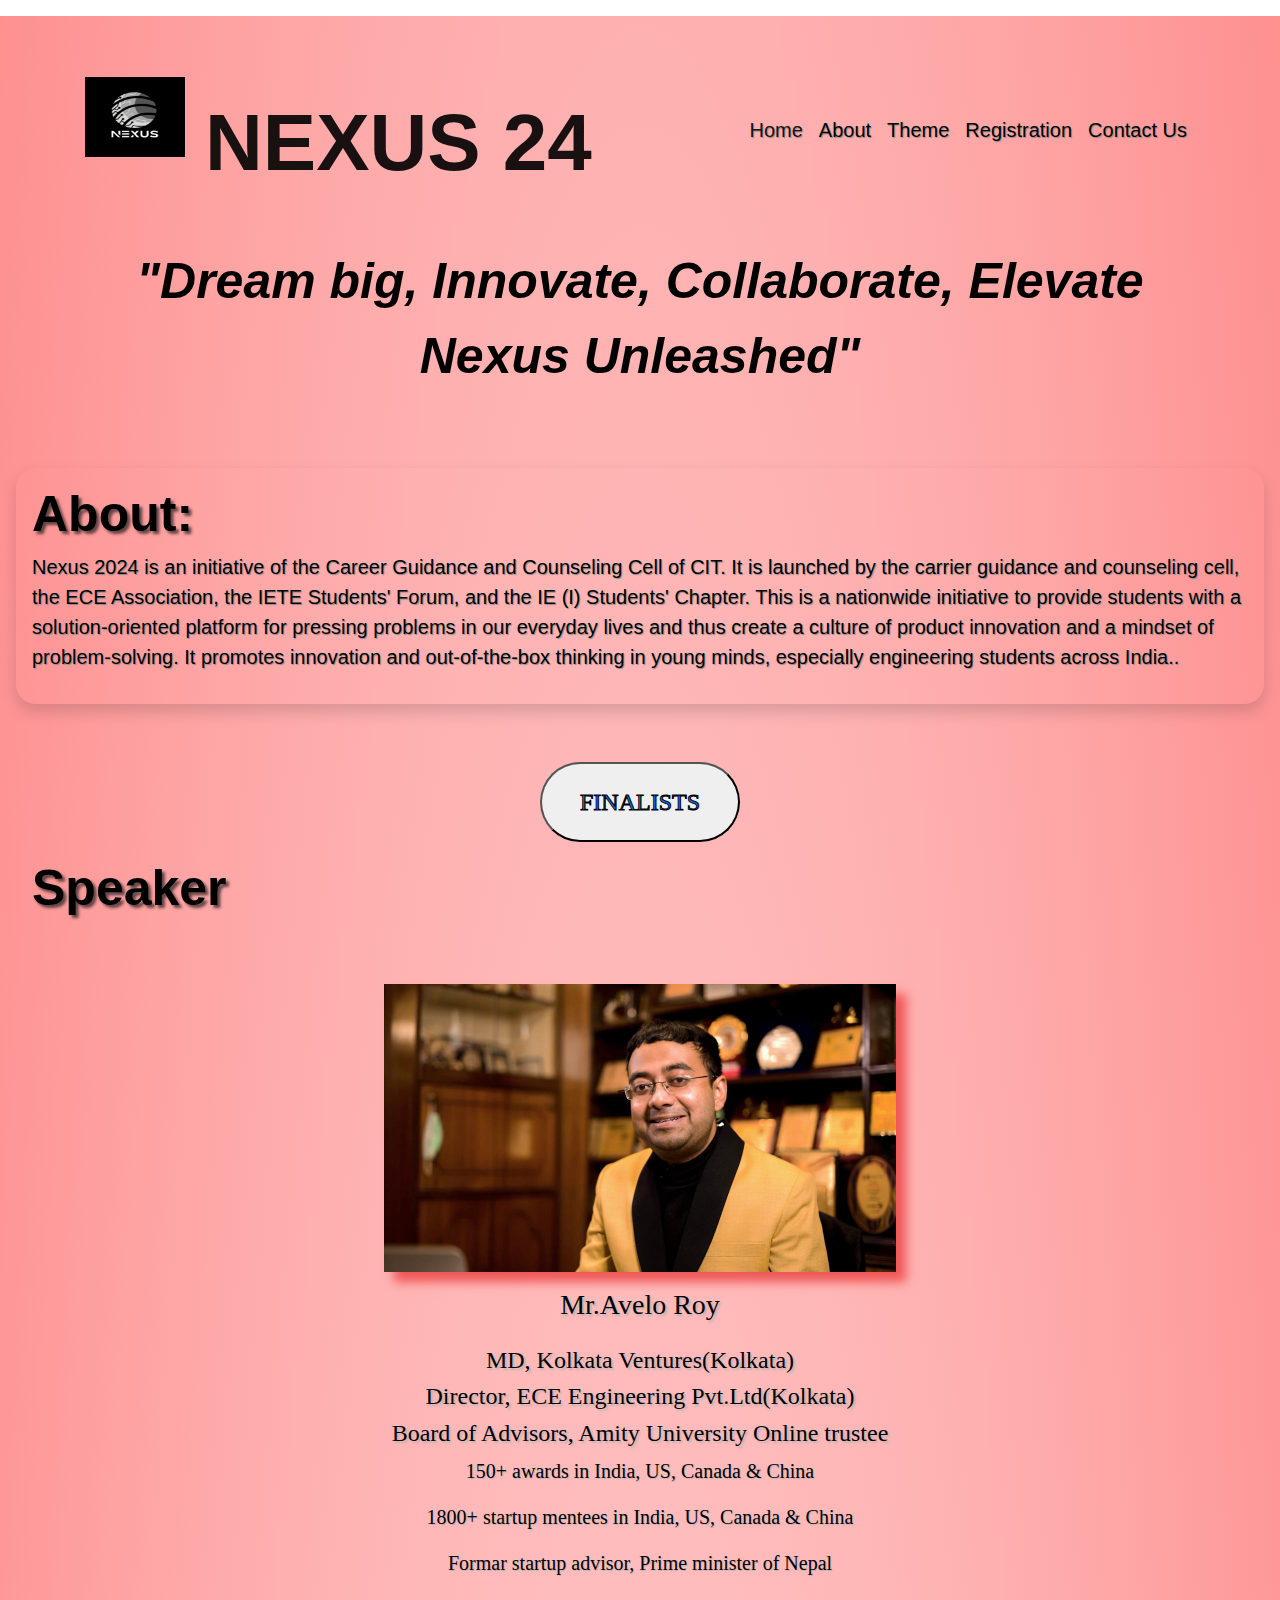
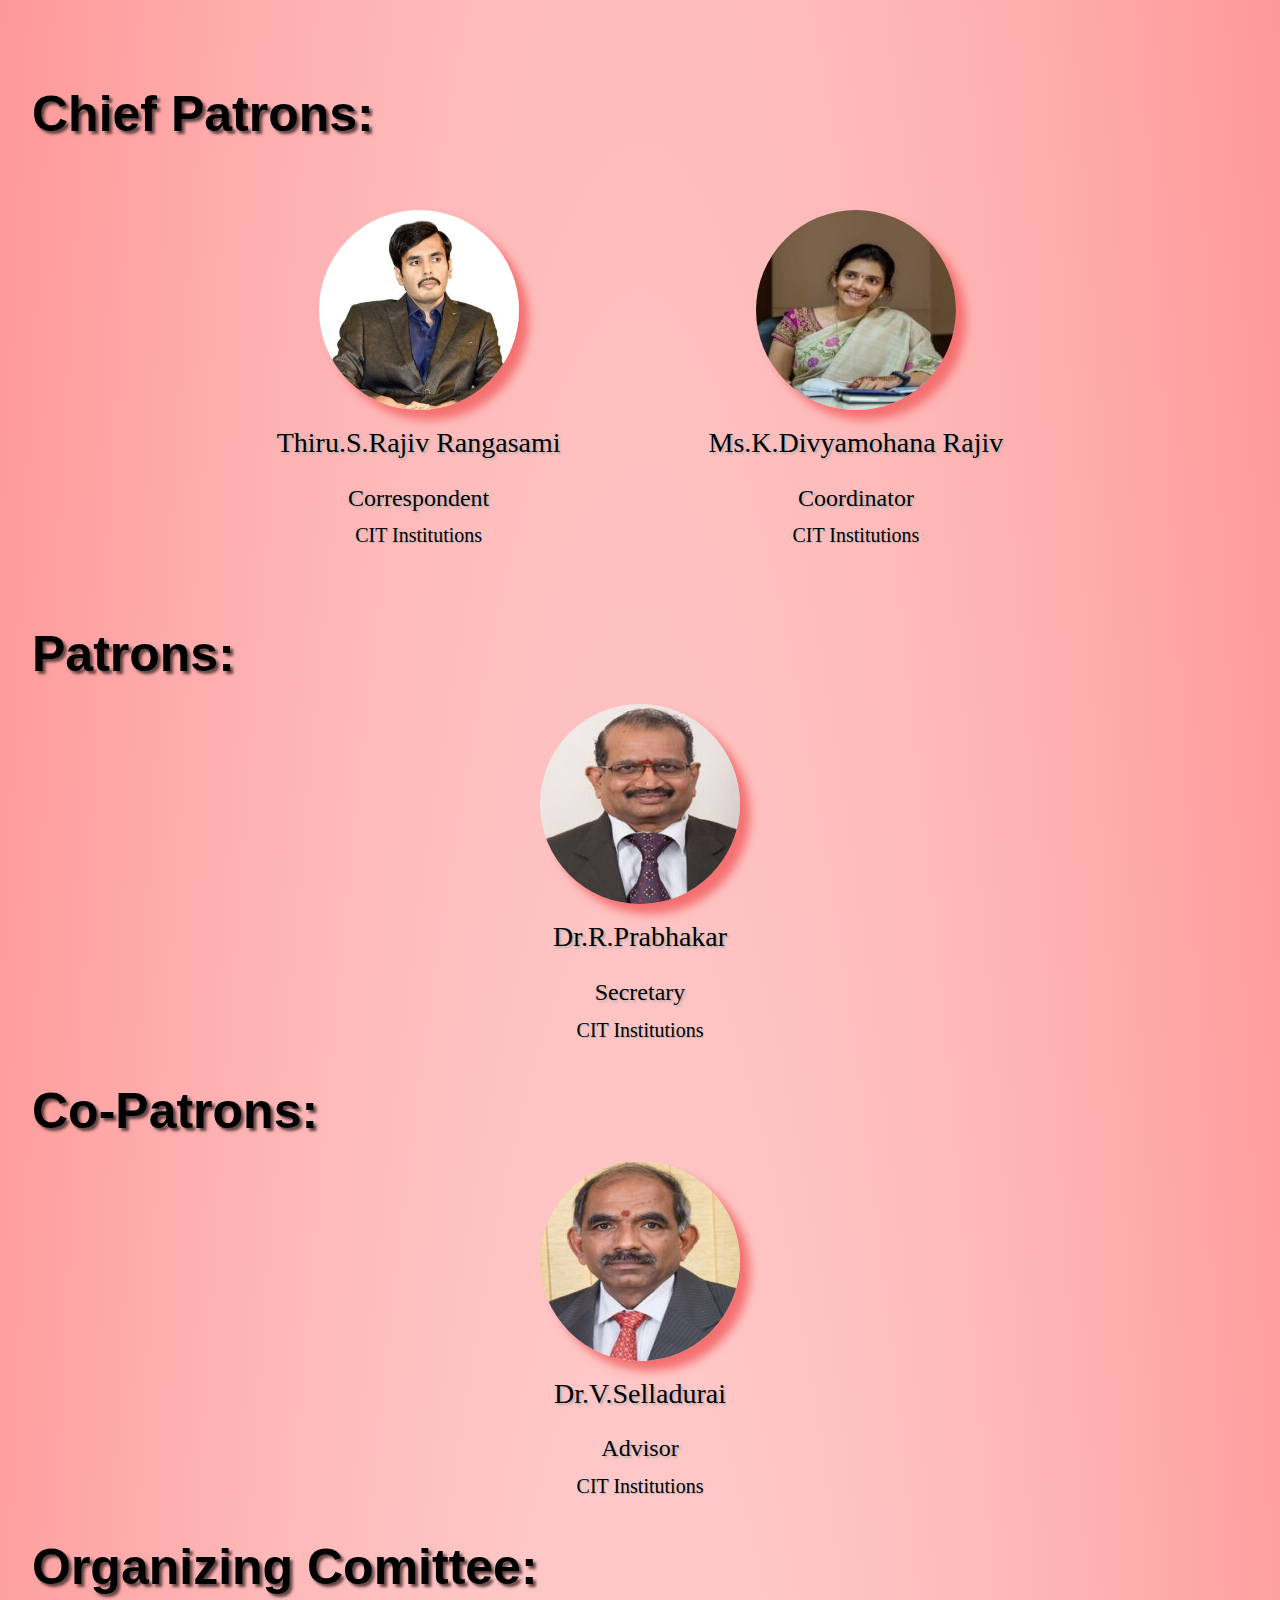
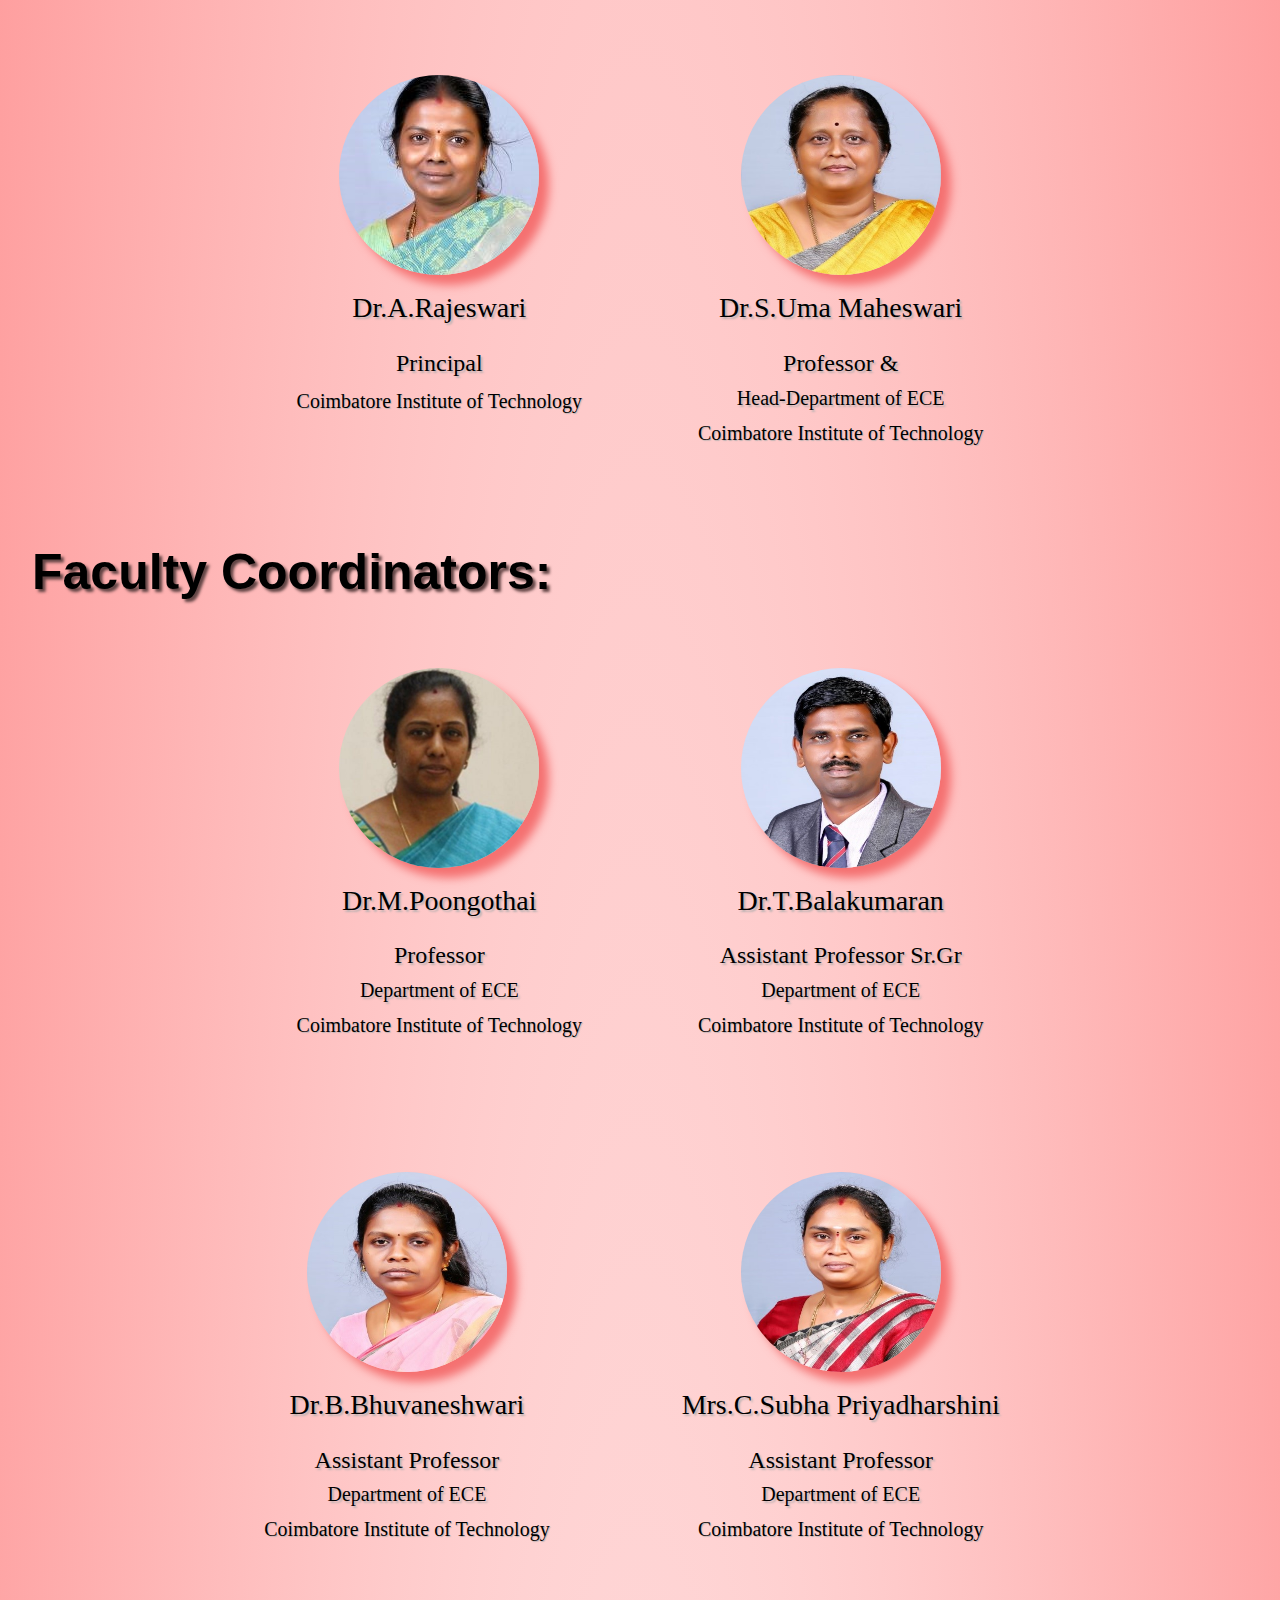
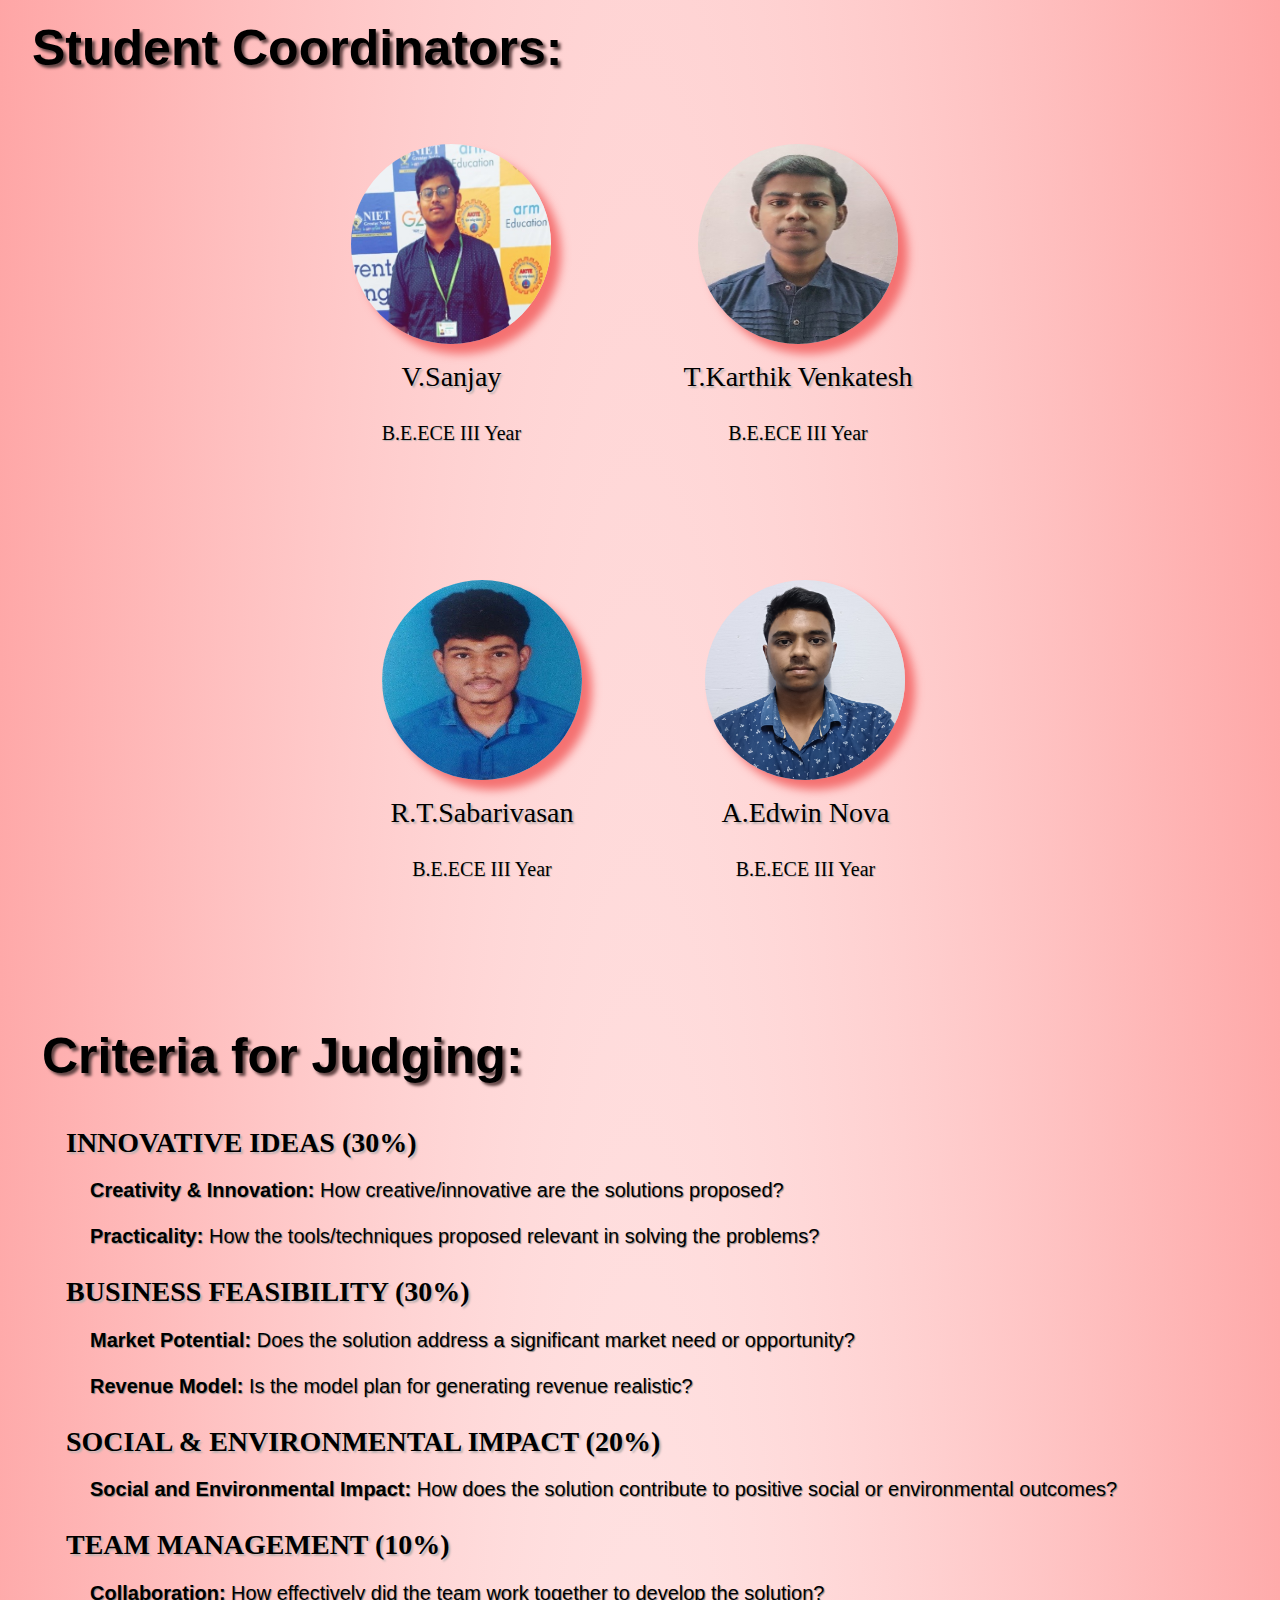
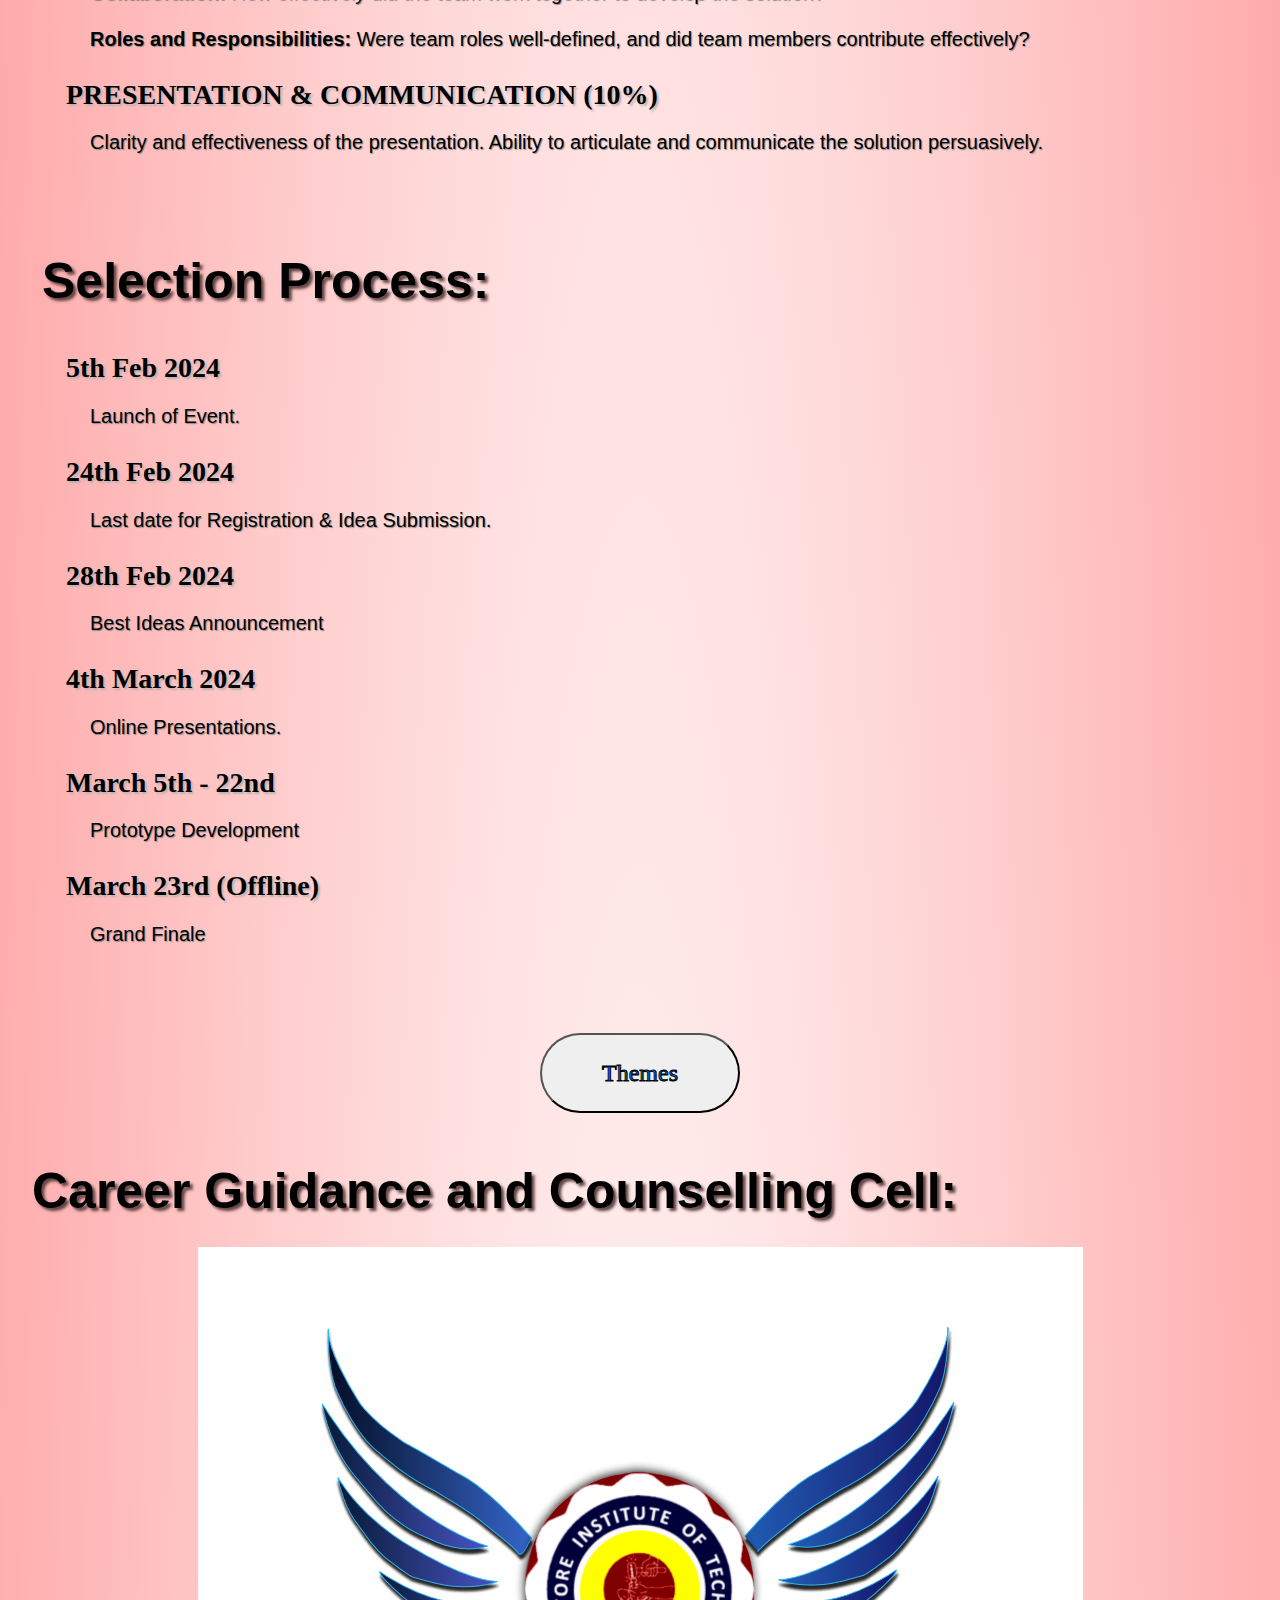
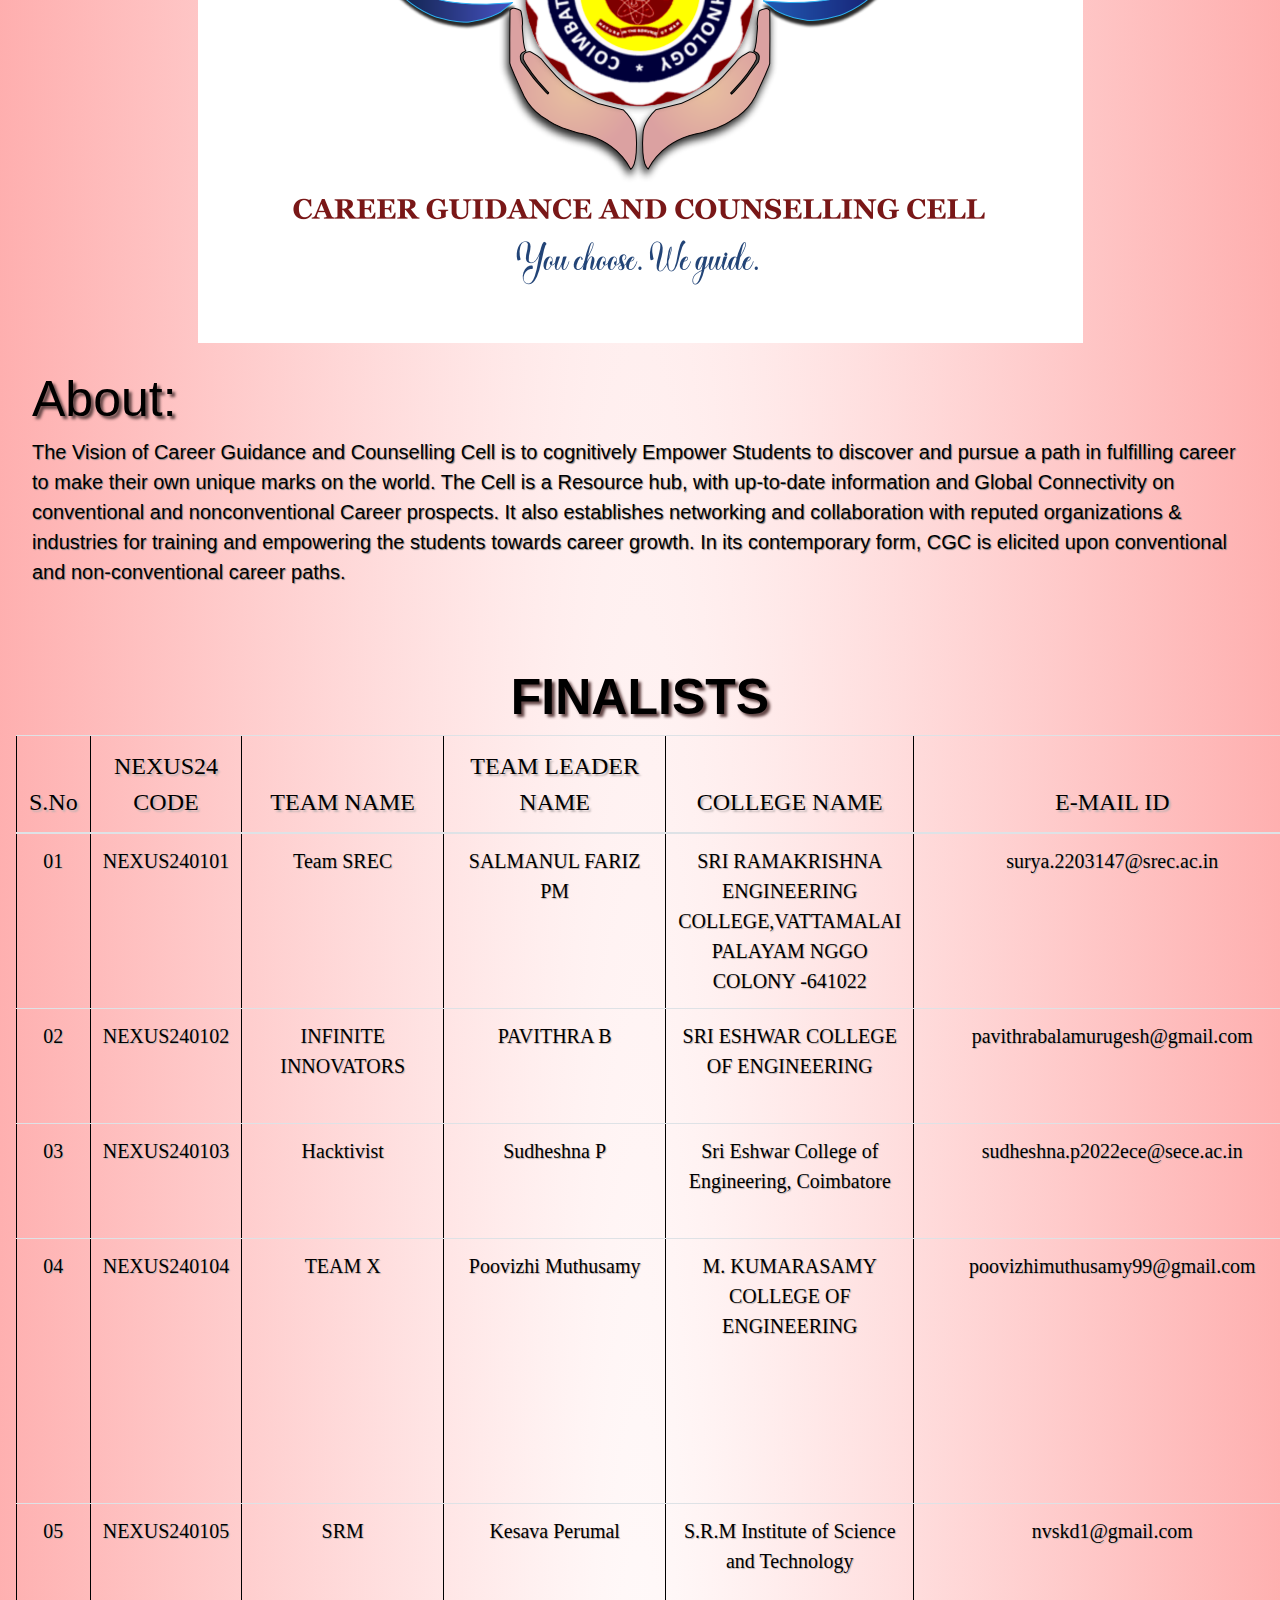
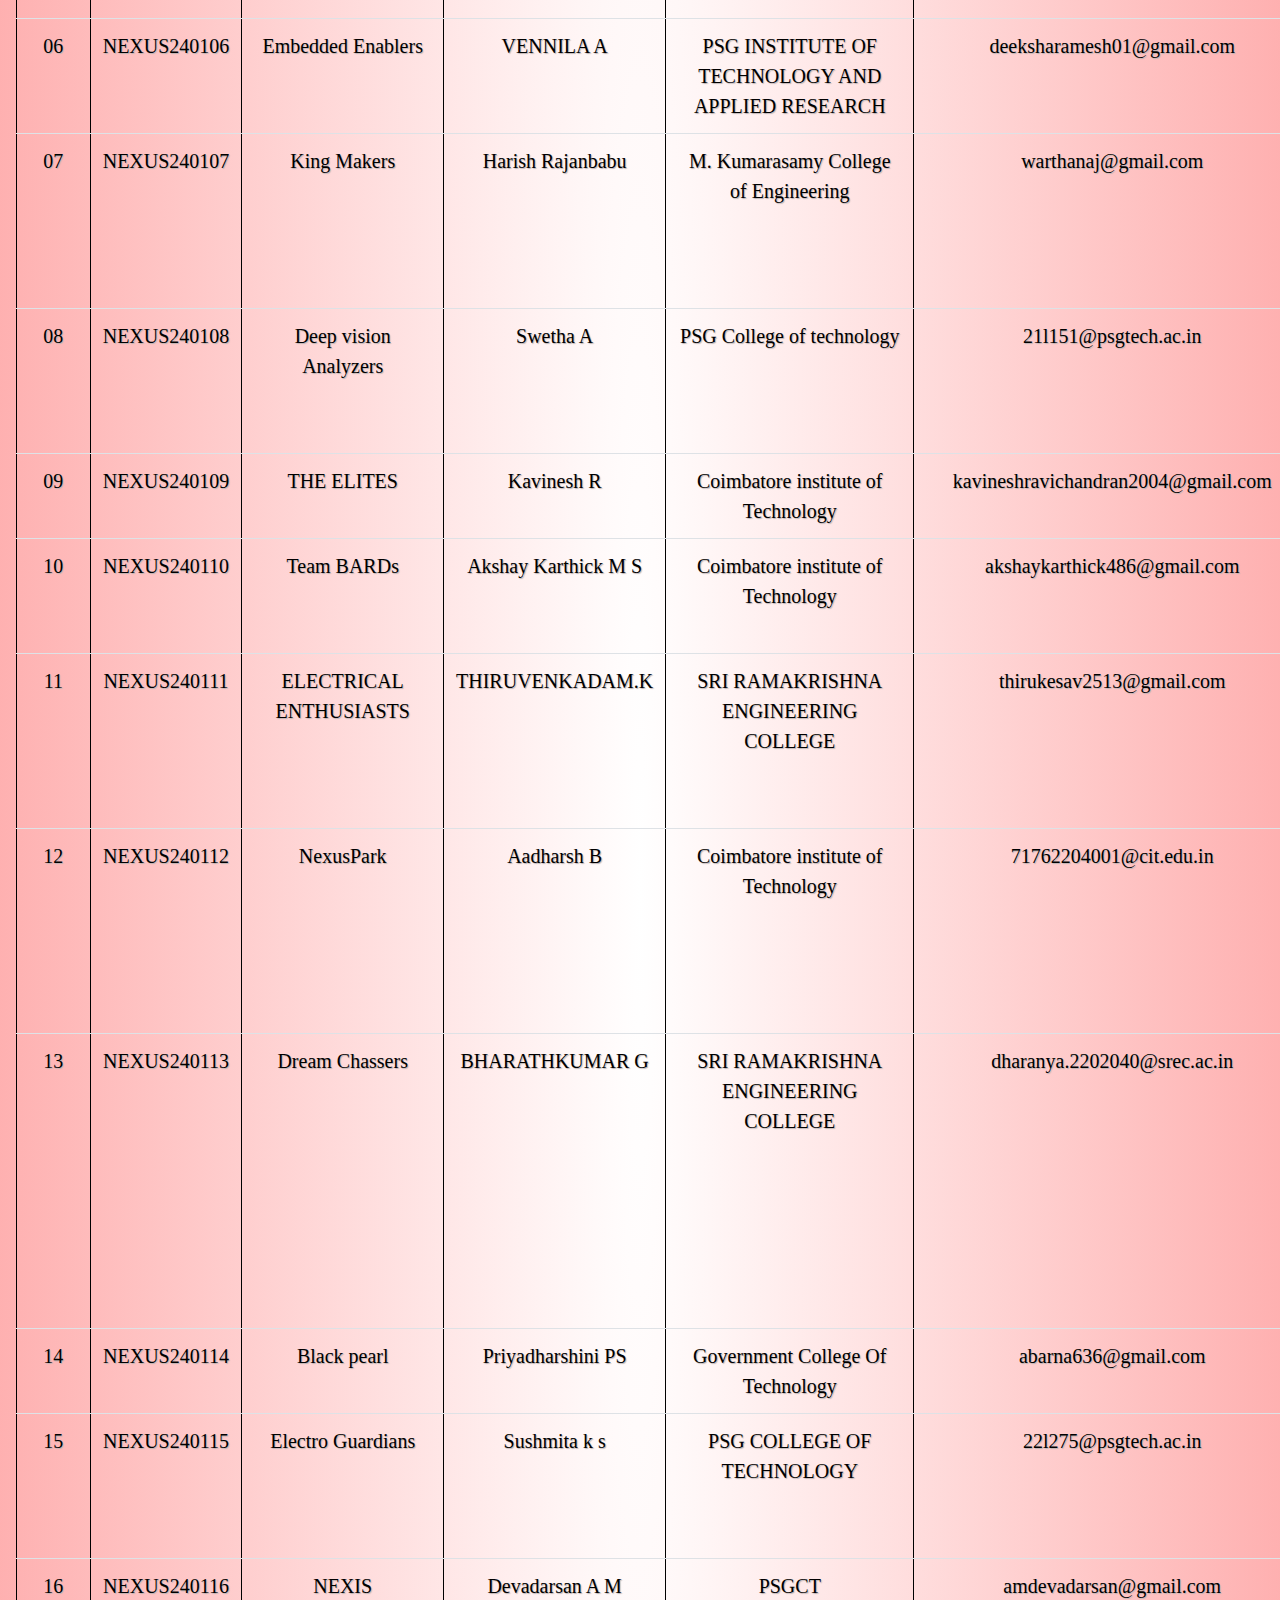
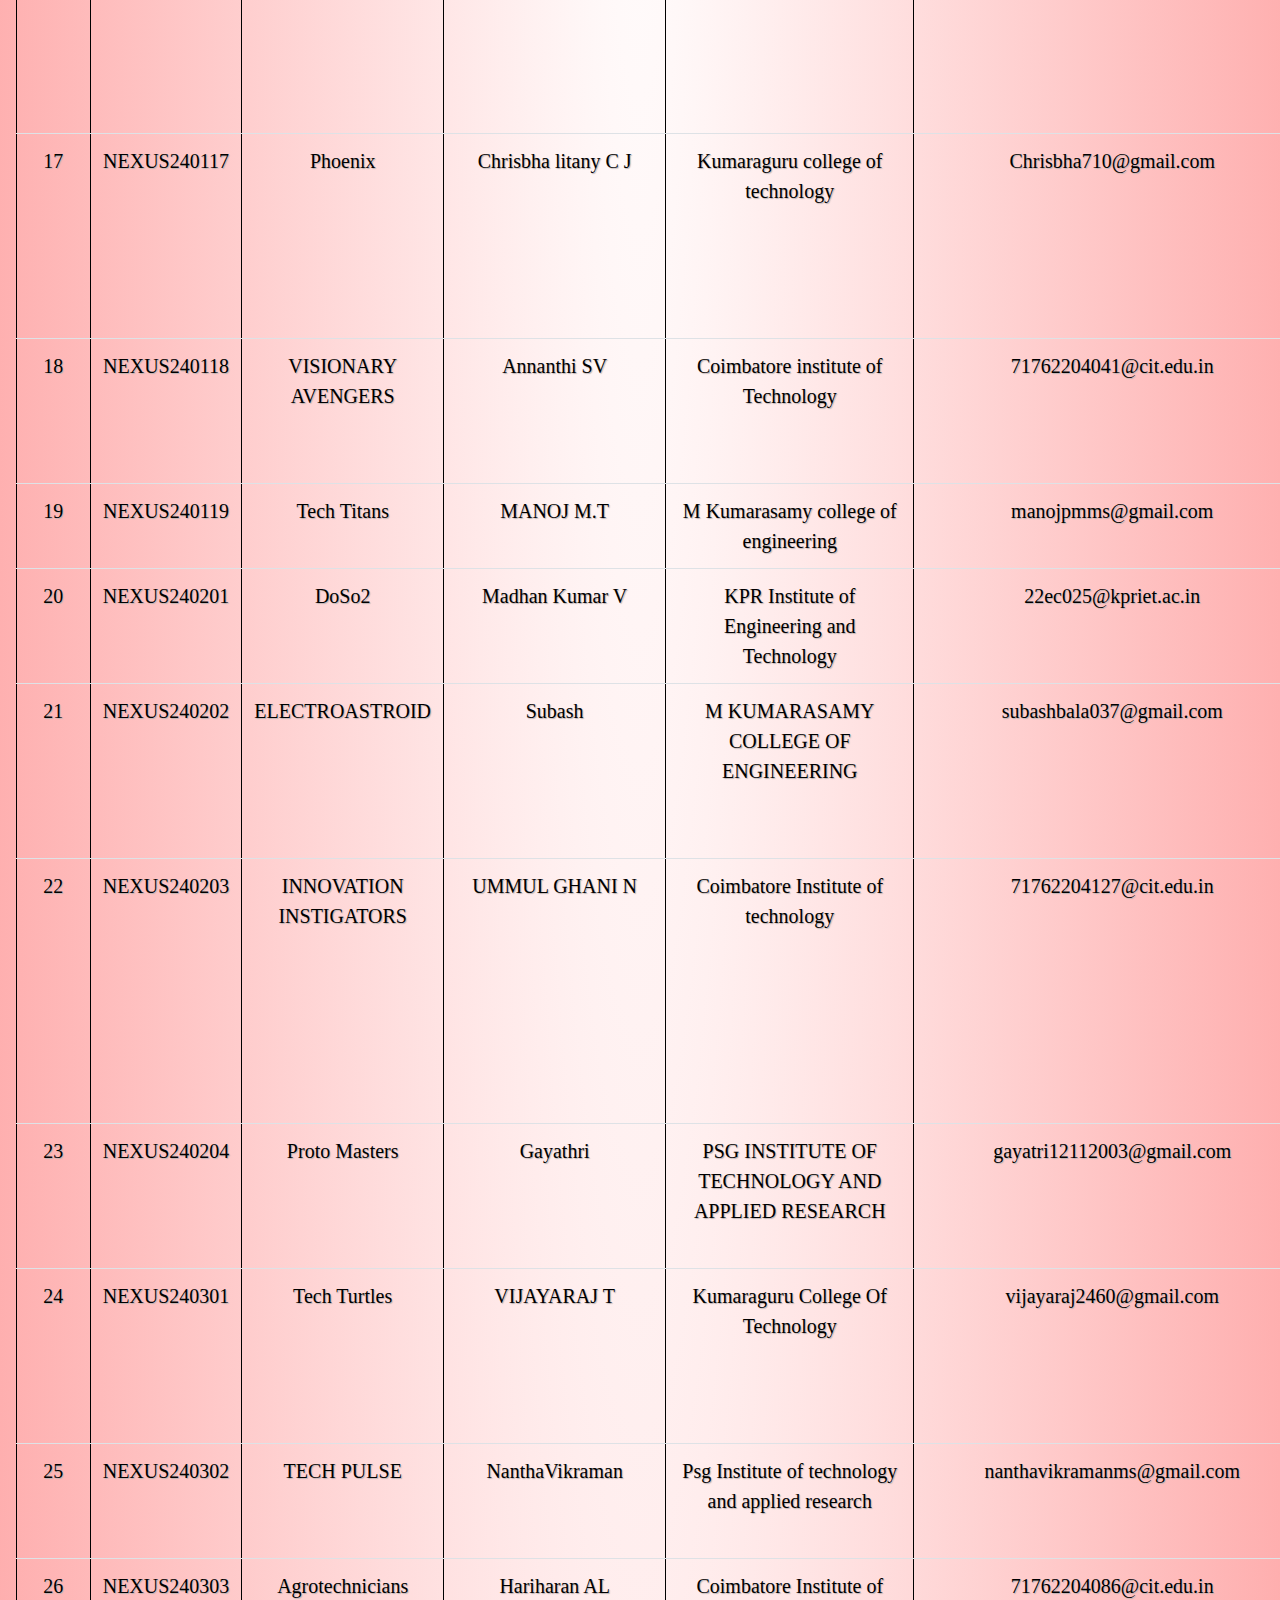
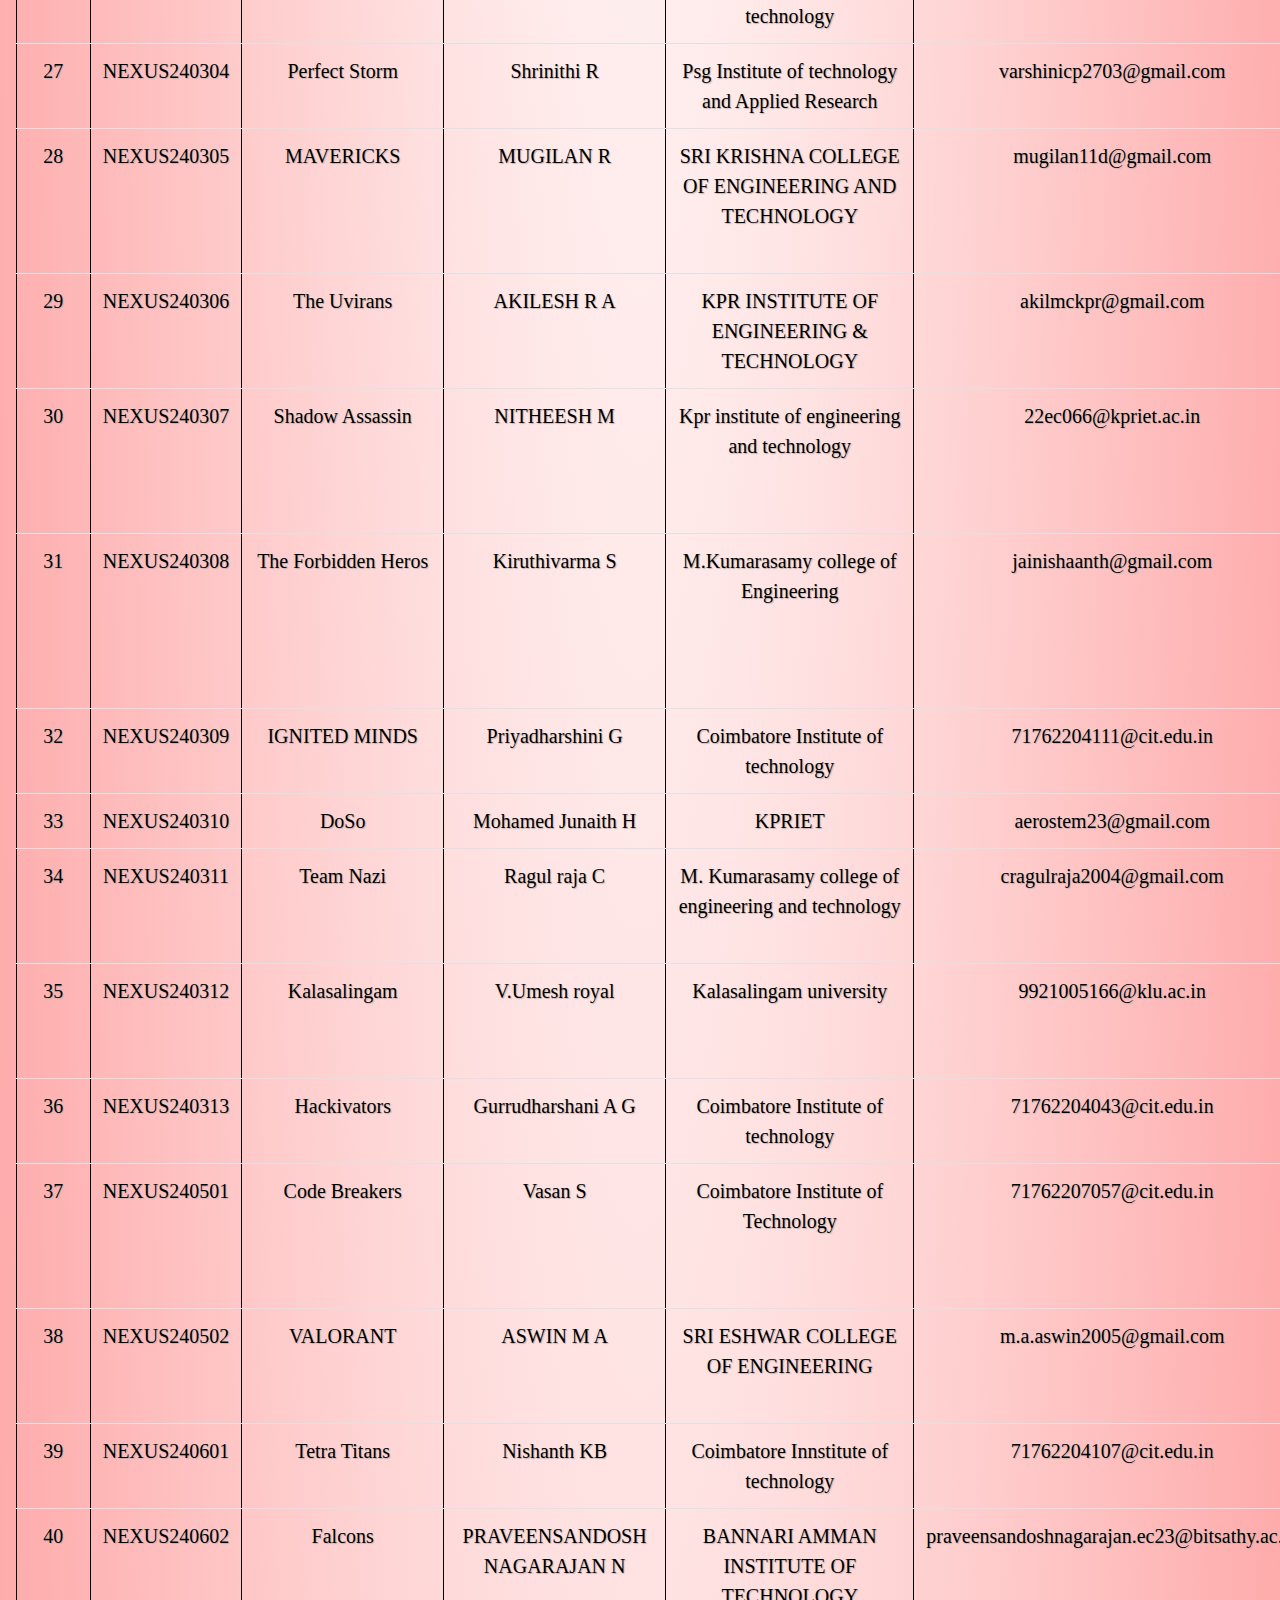
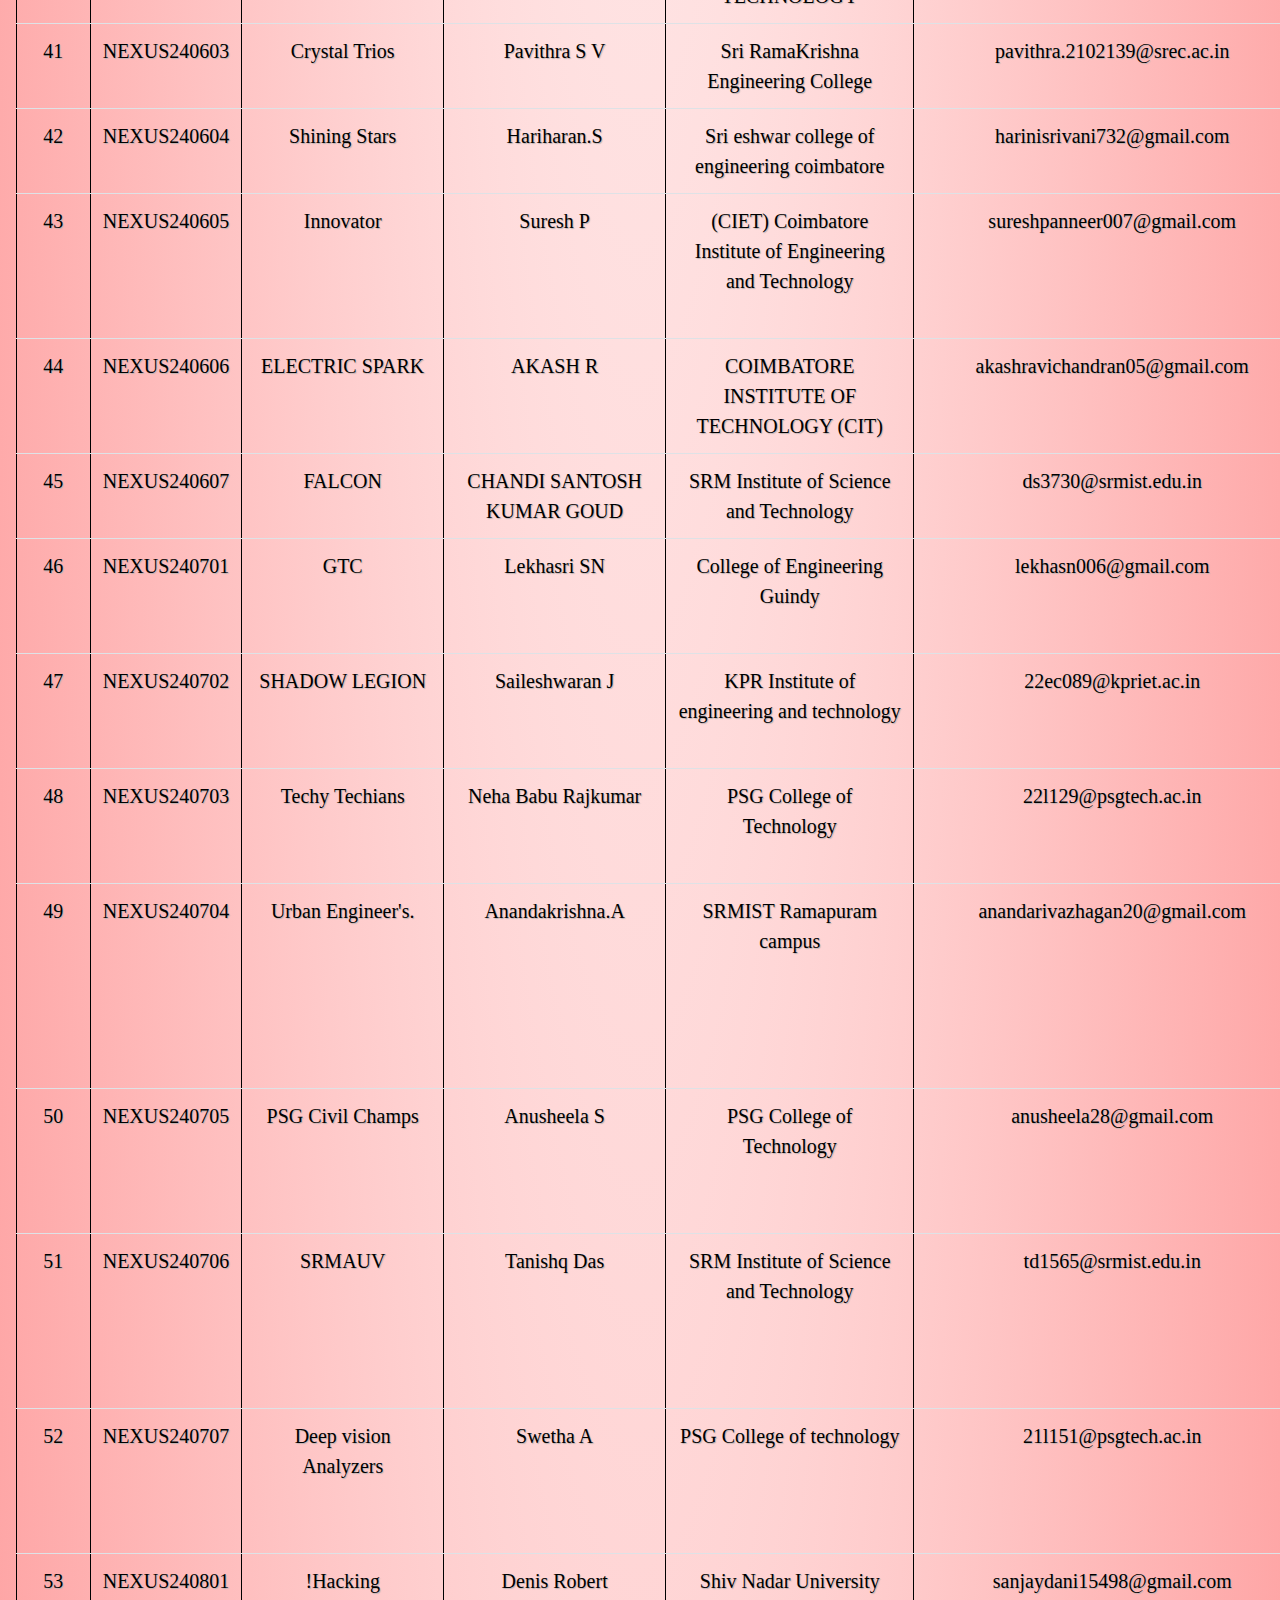
<file: index.html>
<!DOCTYPE html>
<html>
    <head>
        <link rel="stylesheet" href="css/style.css" type="text/css">
          <title>
            Nexus 2k24
          </title>
          <link rel="stylesheet" href="https://stackpath.bootstrapcdn.com/bootstrap/4.5.2/css/bootstrap.min.css" integrity="sha384-JcKb8q3iqJ61gNV9KGb8thSsNjpSL0n8PARn9HuZOnIxN0hoP+VmmDGMN5t9UJ0Z" crossorigin="anonymous">
          <script src="https://code.jquery.com/jquery-3.5.1.slim.min.js" integrity="sha384-DfXdz2htPH0lsSSs5nCTpuj/zy4C+OGpamoFVy38MVBnE+IbbVYUew+OrCXaRkfj" crossorigin="anonymous"></script>
          <script src="https://cdn.jsdelivr.net/npm/popper.js@1.16.1/dist/umd/popper.min.js" integrity="sha384-9/reFTGAW83EW2RDu2S0VKaIzap3H66lZH81PoYlFhbGU+6BZp6G7niu735Sk7lN" crossorigin="anonymous"></script>
          <script src="https://stackpath.bootstrapcdn.com/bootstrap/4.5.2/js/bootstrap.min.js" integrity="sha384-B4gt1jrGC7Jh4AgTPSdUtOBvfO8shuf57BaghqFfPlYxofvL8/KUEfYiJOMMV+rV" crossorigin="anonymous"></script>
          <style>
            .button {
            font-family: "sans-serif";
            font-size: 24px;
            width: 200px;
            height: 80px;
            border-radius: 50px;
            color: white;
            -webkit-text-stroke-width: 1px;
            -webkit-text-stroke-color: black;
            }
            button:hover{
                letter-spacing: 3px;
                background-color: #ff9f00;
                color: aliceblue;
                box-shadow: #ff9f00 0px 7px 29px 0px;
            }

            button:active{
                transform: translateY(10px);
            }

            .sponser-1{
    border-radius: 200px;
height: 200px;
margin: 20px;
margin-left: 150px;
box-shadow: 10px 10px 10px #f57171
}

.sponser-4{
    border-radius: 200px;
height: 200px;
margin: 20px;
margin-left: 300px;
box-shadow: 10px 10px 10px #f57171
}

.table{
    border-width: 1px;
    border-color: #000000;
   
}

          </style>
    </head>
    <body>
        <div style="background-image: radial-gradient(#fff, #fe9090); background-size: cover;">
                 <div class="m-3 pt-5">
                     <nav class="navbar navbar-expand-lg navbar-light bg-transparent">
                         <div class="container">
                             <a class="navbar-brand" href="#">
                                <div class="d-flex flex-row">
                             <img
                              src="logo.jpg"
                              class="navbar-image" 
                             />
                             <h1 style="height: 80px; font-size: 80px; text-align: center; margin-left: 20px; font-weight: bold; margin-top: 18px;">NEXUS 24</h1>
                             </div>
                            </a>
                        
                            <button class="navbar-toggler " type="button" style="background-color: #ef5757;" data-toggle="collapse" data-target="#navbarNavAltMarkup" aria-controls="navbarNavAltMarkup" aria-expanded="false" aria-label="Toggle navigation">
                            <span class="navbar-toggler-icon "></span>
                            </button>
                            <div class="collapse navbar-collapse" id="navbarNavAltMarkup">
                               <div class="navbar-nav ml-auto">
                                   <a class="nav-link active p" id="navItem1" href="#sectionhome" target="_blank">
                                     Home
                                     <span class="sr-only">(current)</span>
                                    </a>
                                    <a class="nav-link p" style="color: #000000;" href="#sectionabout" target="_blank" id="navItem2">About</a>
                                    <a class="nav-link p" style="color: #000000;" href="https://dharun789.github.io/theme/" target="_blank" id="navItem2">Theme</a>
                                    <a class="nav-link p" style="color: #000000;" href="https://dharun789.github.io/registration/" target="_blank" id="navItem3">Registration</a>
                                    <a class="nav-link p" style="color: #000000;" href="#sectioncontactus" target="_blank" id="navItem4">Contact Us</a>
                                </div>
                            </div>
                          </div>
                      </nav>

        <div class="text-center p-5">
            <p class="glow">"Dream big, Innovate, Collaborate, Elevate Nexus Unleashed"</p>
        </div>

        <script src="https://static.elfsight.com/platform/platform.js" data-use-service-core defer></script>
<div class="elfsight-app-20753e8c-24c7-41ff-a911-ba34530f4502" data-elfsight-app-lazy></div>
    

            <div id="sectionabout">
                <div class="shadow block p-3">
                    <h1 class="h">
                        About:
                    </h1>
                    <p class="p">Nexus 2024 is an initiative of the Career Guidance and Counseling Cell of CIT. 
                        It is launched by the carrier guidance and counseling cell, the ECE Association, the IETE
                        Students' Forum, and the IE (I) Students' Chapter. This is a nationwide initiative to 
                        provide students with a solution-oriented platform for pressing problems in our
                        everyday lives and thus create a culture of product innovation and a mindset of problem-solving.
                        It promotes innovation and out-of-the-box thinking in young minds, especially engineering students 
                        across India..</p>
                            </div>
                        </div>

                        <div class="text-center">
                            <button class="button mt-5"><a href="#sectionlast" target="_blank">
                                FINALISTS</a>
                            </button>
                        </div>

                        <div class="p-3">
                            <h1 class="h">Speaker</h1>
                               <div class="d-flex flex-row justify-content-center text-center">
                                   <div class="block m-5">
                                        <img src="Avelo Roy.jpg"
                                            class="w-50" style="box-shadow: 10px 10px 10px #ef5757;"/>
                                            <h1 class="faculties-h p-3">Mr.Avelo Roy</h1>
                                            <h2 class="faculties-h2">MD, Kolkata Ventures(Kolkata)</h2>
                                            <h2 class="faculties-h2">Director, ECE Engineering Pvt.Ltd(Kolkata)</h2>
                                            <h2 class="faculties-h2">Board of Advisors, Amity University Online trustee</h2>
                                            <p class="faculties-p">150+ awards in India, US, Canada & China</p>
                                            <p class="faculties-p">1800+ startup mentees in India, US, Canada & China</p>
                                            <p class="faculties-p">Formar startup advisor, Prime minister of Nepal</p>
                                   </div>
                               </div>
                        </div>
                        
            
        <div class="p-3">
            <h1 class="h">Chief Patrons:</h1>
               <div class="d-flex flex-row justify-content-center text-center">
                   <div class="block m-5">
                        <img src="rajiv.jpg"
                            class="image"/>
                            <h1 class="faculties-h p-3">Thiru.S.Rajiv Rangasami</h1>
                            <h2 class="faculties-h2">Correspondent</h2>
                            <p class="faculties-p">CIT Institutions</p>
                   </div>
                        <div class="block m-5">
                            <img src="divyamohan.jpg"
                            class="image"/>
                            <h1 class="faculties-h p-3">Ms.K.Divyamohana Rajiv</h1>
                            <h2 class="faculties-h2">Coordinator</h2>
                            <p class="faculties-p">CIT Institutions</p>
                        </div>
                    </div>
                
        <div>
            <h1 class="h">Patrons:</h1>
            <div class="block text-center">
                        <div>
                            <img src="prabharan.jpg"
                            class="image"/>
                            <h1 class="faculties-h p-3">Dr.R.Prabhakar</h1>
                            <h2 class="faculties-h2">Secretary</h2>
                            <p class="faculties-p">CIT Institutions</p>
                        </div>
                    </div>
                </div>

            <div>
            <h1 class="h">Co-Patrons:</h1>
            <div class="block text-center">
                        <div>
                            <img src="selladurai.jpg"
                            class="image"/>
                            <h1 class="faculties-h p-3">Dr.V.Selladurai</h1>
                            <h2 class="faculties-h2">Advisor</h2>
                            <p class="faculties-p">CIT Institutions</p>
                        </div>
                    </div>
                </div>

            <div>
            <h1 class="h">Organizing Comittee:</h1>
            <div class="d-flex flex-row justify-content-center block text-center">
                <div class="block m-5">
                            <img src="rajeswari.jpg"
                            class="image"/>
                            <h1 class="faculties-h p-3">Dr.A.Rajeswari</h1>
                            <h2 class="faculties-h2">Principal</h2>
                            <p class="faculties-p">Coimbatore Institute of Technology</p>
                        </div>
                        <div class="block m-5">
                            <img src="maheswari.jpg"
                            class="image"/>
                            <h1 class="faculties-h p-3">Dr.S.Uma Maheswari</h1>
                            <h2 class="faculties-h2">Professor &</h2>
                            <h3 class="faculties-h3">Head-Department of ECE</h3>
                            <p class="faculties-p">Coimbatore Institute of Technology</p>
                        </div>
                    </div>

            <div>
            <h1 class="h">Faculty Coordinators:</h1>
            <div class="d-flex flex-row justify-content-center text-center">
                <div  class="block m-5">
                            <img src="poongothai.jpg"
                            class="image"/>
                            <h1 class="faculties-h p-3">Dr.M.Poongothai</h1>
                            <h2 class="faculties-h2">Professor</h2>
                            <h3 class="faculties-h3">Department of ECE</h3>
                            <p class="faculties-p">Coimbatore Institute of Technology</p>
                        </div>
                        <div  class="block m-5">
                            <img src="balakumaran.jpg"
                            class="image"/>
                            <h1 class="faculties-h p-3">Dr.T.Balakumaran</h1>
                            <h2 class="faculties-h2">Assistant Professor Sr.Gr</h2>
                            <h3 class="faculties-h3">Department of ECE</h3>
                            <p class="faculties-p">Coimbatore Institute of Technology</p>
                        </div>
                    </div>
            <div class="d-flex flex-row justify-content-center text-center">
                <div  class="block m-5">
                    <img src="bhuvaneshwari.jpg"
                    class="image"/>
                    <h1 class="faculties-h p-3">Dr.B.Bhuvaneshwari</h1>
                    <h2 class="faculties-h2">Assistant Professor</h2>
                    <h3 class="faculties-h3">Department of ECE</h3>
                    <p class="faculties-p">Coimbatore Institute of Technology</p>
                </div>
            <div  class="block m-5">
                            <img src="subhapriyadharshini.jpg"
                            class="image"/>
                            <h1 class="faculties-h p-3">Mrs.C.Subha Priyadharshini</h1>
                            <h2 class="faculties-h2">Assistant Professor</h2>
                            <h3 class="faculties-h3">Department of ECE</h3>
                            <p class="faculties-p">Coimbatore Institute of Technology</p>
                        </div>
                    </div>
                </div>

            <div>
            <h1 class="h">Student Coordinators:</h1>
            <div class="d-flex flex-row justify-content-center text-center">
                <div  class="block m-5">
                            <img src="sanjay.jpg"
                            class="image"/>
                            <h1 class="faculties-h p-3">V.Sanjay</h1>
                            <p class="faculties-p">B.E.ECE  III  Year</p>
                        </div>
            <div  class="block m-5">
                            <img src="karthick.jpg"
                            class="image"/>
                            <h1 class="faculties-h p-3">T.Karthik Venkatesh</h1>
                            <p class="faculties-p">B.E.ECE  III  Year</p>
                        </div>
                    </div>
            <div class="d-flex flex-row justify-content-center text-center">
                <div  class="block m-5">                           
                     <img src="sabarivasan.jpg"
                            class="image"/>
                            <h1 class="faculties-h p-3">R.T.Sabarivasan</h1>
                            <p class="faculties-p">B.E.ECE  III  Year</p>
                        </div>
            <div  class="block m-5">
                            <img src="nova.jpg"
                            class="image"/>
                            <h1 class="faculties-h p-3">A.Edwin Nova</h1>
                            <p class="faculties-p">B.E.ECE  III  Year</p>
                        </div>
                    </div>


                    <div class="block">
                        <h1 class="h pt-5 pb-4">
                            Criteria for Judging:
                        </h1>
                        <h2 class="faculties-h pl-4" style="text-align: left; color: #000000; font-weight: 600;">
                            INNOVATIVE IDEAS (30%)
                        </h2>
                        
                        <p class="p pl-5">
                            <b> Creativity & Innovation:</b> How creative/innovative are the solutions proposed?</p> 

                            <p class="p pl-5">
                            <b> Practicality:</b> How the tools/techniques proposed relevant in solving the problems?
                        </p>
    
                        <h2 class="faculties-h pl-4" style="text-align: left; color: #000000; font-weight: 600;">
                            BUSINESS FEASIBILITY (30%)
                        </h2>
                        <p class="p pl-5">
    
                            <b> Market Potential:</b> Does the solution address a significant market need or opportunity?</p> 

                            <p class="p pl-5"> 
                            <b>Revenue Model:</b> Is the model plan for generating revenue realistic?
                        </p>
    
                        <h2 class="faculties-h pl-4" style="text-align: left; color: #000000; font-weight: 600;">
                            SOCIAL & ENVIRONMENTAL IMPACT (20%)
                        </h2>
                        <p class="p pl-5">
                            <b>Social and Environmental Impact:</b> How does the solution contribute to positive social or environmental outcomes?
                        </p>
    
                        <h2 class="faculties-h pl-4" style="text-align: left; color: #000000; font-weight: 600;">
    
                            TEAM MANAGEMENT (10%)
                        </h2>
                        <p class="p pl-5">
                            <b>Collaboration:</b> How effectively did the team work together to develop the solution?</p>
    
                            <p class="p pl-5">
                            <b>Roles and Responsibilities:</b> Were team roles well-defined, and did team members contribute effectively?
                        </p>
    
                        <h2 class="faculties-h pl-4" style="text-align: left; color: #000000; font-weight: 600;">
    
                            PRESENTATION & COMMUNICATION (10%)
                        </h2>
    
                        <p class="p pl-5">
                            Clarity and effectiveness of the presentation.
    
                            Ability to articulate and communicate the solution persuasively.
                        </p>
                    </div>

                    <div class="block">
                        <h1 class="h pt-5 pb-4">
                            Selection Process:
                        </h1>
                        <h2 class="faculties-h pl-4" style="text-align: left; color: #000000; font-weight: 600;">
                            5th Feb 2024 
                        </h2>
                        
                        <p class="p pl-5">
                            Launch of Event.</p>

                            <h2 class="faculties-h pl-4" style="text-align: left; color: #000000; font-weight: 600;">
                                24th Feb 2024 
                            </h2>
                            
                            <p class="p pl-5">
                                Last date for Registration & Idea Submission.</p>

                            <h2 class="faculties-h pl-4" style="text-align: left; color: #000000; font-weight: 600;">
                                28th Feb 2024 
                            </h2>
                                
                            <p class="p pl-5">
                                Best Ideas Announcement</p>

                            <h2 class="faculties-h pl-4" style="text-align: left; color: #000000; font-weight: 600;">
                                4th March 2024 
                            </h2>
                                    
                            <p class="p pl-5">
                                Online Presentations.</p>

                            <h2 class="faculties-h pl-4" style="text-align: left; color: #000000; font-weight: 600;">
                                March 5th - 22nd
                            </h2>
                                        
                            <p class="p pl-5">
                                Prototype Development</p>

                            <h2 class="faculties-h pl-4" style="text-align: left; color: #000000; font-weight: 600;">
                                March 23rd (Offline) 
                            </h2>
                                            
                            <p class="p pl-5">
                                Grand Finale</p>
                    </div>

                    <div class="text-center">
                        <button class="button mt-5"><a href="https://dharun789.github.io/theme/" target="_blank">
                            Themes</a>
                        </button>
                    </div>

                    
                <h1 class="h mt-5">Career Guidance and Counselling Cell:</h1>
                        <div class="block text-center m-3">
                        <img src="cgc.png"
                        class="cgc-image"/>
                    </div>
                    <h3 class="h" style="font-weight: 400;">
                        About:
                    </h3>
                    <p class="p">
                        The Vision of Career Guidance and Counselling Cell is to cognitively Empower Students to discover and 
                        pursue a path in fulfilling career to make their own unique marks on the world. The Cell is a Resource
                        hub, with up-to-date information and Global Connectivity on conventional and nonconventional Career 
                        prospects. It also establishes networking and collaboration with reputed organizations & industries 
                        for training and empowering the students towards career growth. In its contemporary form, CGC is elicited 
                        upon conventional and non-conventional career paths.
                    </p>
                </div>
            </div>
        </div>

        <div id="sectionlast">
            <h1 class="h mt-5 text-center">FINALISTS</h1>

        <table class="table" border="4">
            <thead>
                <tr>
                    <th class="faculties-h2">S.No </th>
                    <th class="faculties-h2">NEXUS24 CODE</th>
                    <th class="faculties-h2">TEAM NAME</th>
                    <th class="faculties-h2">TEAM LEADER NAME</th>
                    <th class="faculties-h2">COLLEGE NAME</th>
                    <th class="faculties-h2">E-MAIL ID</th>
                    <th class="faculties-h2">THEME NAME</th>
                    <th class="faculties-h2">PROJECT TITLE</th>
                </tr>
            </thead>
                <tbody>
                 <tr>
                    <td class="faculties-p">01</td>
                    <td class="faculties-p">NEXUS240101</td>
                    <td class="faculties-p">Team SREC</td>
                    <td class="faculties-p">SALMANUL FARIZ PM</td>
                    <td class="faculties-p">SRI RAMAKRISHNA ENGINEERING COLLEGE,VATTAMALAI PALAYAM NGGO COLONY -641022</td>
                    <td class="faculties-p"> surya.2203147@srec.ac.in</td>
                    <td class="faculties-p">SMART AUTOMATION</td>
                    <td class="faculties-p">Vehicle overload prevention system</td>
                 </tr>

                 <tr>
                    <td class="faculties-p">02</td>
                    <td class="faculties-p">NEXUS240102
                    </td>
                    <td class="faculties-p">INFINITE INNOVATORS
                    </td>
                    <td class="faculties-p">PAVITHRA B
                    </td>
                    <td class="faculties-p">SRI ESHWAR COLLEGE OF ENGINEERING
                    </td>
                    <td class="faculties-p">pavithrabalamurugesh@gmail.com
                    </td>
                    <td class="faculties-p">SMART AUTOMATION
                    </td>
                    <td class="faculties-p">AUTOMATED PACKAGING SYSTEM
                    </td>
                 </tr>

                 <tr>
                    <td class="faculties-p">03</td>
                    <td class="faculties-p">NEXUS240103
                    </td>
                    <td class="faculties-p">Hacktivist
                    </td>
                    <td class="faculties-p">Sudheshna P
                    </td>
                    <td class="faculties-p">Sri Eshwar College of Engineering, Coimbatore
                    </td>
                    <td class="faculties-p">sudheshna.p2022ece@sece.ac.in
                    </td>
                    <td class="faculties-p">SMART AUTOMATION
                    </td>
                    <td class="faculties-p">Student Innovation - Smart Living Space
                    </td>
                 </tr>

                 <tr>
                    <td class="faculties-p">04</td>
                    <td class="faculties-p">NEXUS240104
                    </td>
                    <td class="faculties-p">TEAM X
                    </td>
                    <td class="faculties-p">Poovizhi Muthusamy
                    </td>
                    <td class="faculties-p">M. KUMARASAMY COLLEGE OF ENGINEERING
                    </td>
                    <td class="faculties-p">poovizhimuthusamy99@gmail.com
                    </td>
                    <td class="faculties-p">SMART AUTOMATION
                    </td>
                    <td class="faculties-p">"ParkEase: Revolutionizing Urban Parking Management Through Dynamic Pricing
                        and Efficient Space Utilization"
                        </td>
                 </tr>

                 <tr>
                    <td class="faculties-p">05</td>
                    <td class="faculties-p">NEXUS240105
                    </td>
                    <td class="faculties-p">SRM
                    </td>
                    <td class="faculties-p">Kesava Perumal
                    </td>
                    <td class="faculties-p">S.R.M Institute of Science and Technology
                    </td>
                    <td class="faculties-p">nvskd1@gmail.com
                    </td>
                    <td class="faculties-p">SMART AUTOMATION
                    </td>
                    <td class="faculties-p">Smart Assistance for Specially Challenged
                    </td>
                 </tr>

                 <tr>
                    <td class="faculties-p">06</td>
                    <td class="faculties-p">NEXUS240106
                    </td>
                    <td class="faculties-p">Embedded Enablers
                    </td>
                    <td class="faculties-p">VENNILA A
                    </td>
                    <td class="faculties-p">PSG INSTITUTE OF TECHNOLOGY AND APPLIED RESEARCH
                    </td>
                    <td class="faculties-p">deeksharamesh01@gmail.com
                    </td>
                    <td class="faculties-p">SMART AUTOMATION
                    </td>
                    <td class="faculties-p">Automated Material Handling System
                    </td>
                 </tr>

                 <tr>
                    <td class="faculties-p">07</td>
                    <td class="faculties-p">NEXUS240107
                    </td>
                    <td class="faculties-p">King Makers 
                    </td>
                    <td class="faculties-p">Harish Rajanbabu
                    </td>
                    <td class="faculties-p">M. Kumarasamy College of Engineering
                    </td>
                    <td class="faculties-p">warthanaj@gmail.com
                    </td>
                    <td class="faculties-p">SMART AUTOMATION
                    </td>
                    <td class="faculties-p">Energy Monitoring and Management System in wind turbine power prediticion  system
                    </td>
                 </tr>

                 <tr>
                    <td class="faculties-p">08</td>
                    <td class="faculties-p">NEXUS240108
                    </td>
                    <td class="faculties-p">Deep vision Analyzers
                    </td>
                    <td class="faculties-p">Swetha A
                    </td>
                    <td class="faculties-p">PSG College of technology
                    </td>
                    <td class="faculties-p">21l151@psgtech.ac.in
                    </td>
                    <td class="faculties-p">SMART AUTOMATION
                    </td>
                    <td class="faculties-p">Team Performace Analysis using gesture detection in Khokho
                    </td>
                 </tr>

                 <tr>
                    <td class="faculties-p">09</td>
                    <td class="faculties-p">NEXUS240109
                    </td>
                    <td class="faculties-p">THE ELITES
                    </td>
                    <td class="faculties-p">Kavinesh R 
                    </td>
                    <td class="faculties-p">Coimbatore institute of Technology
                    </td>
                    <td class="faculties-p">kavineshravichandran2004@gmail.com
                    </td>
                    <td class="faculties-p">SMART AUTOMATION
                    </td>
                    <td class="faculties-p">SMART TOILET
                    </td>
                 </tr>

                 <tr>
                    <td class="faculties-p">10</td>
                    <td class="faculties-p">NEXUS240110
                    </td>
                    <td class="faculties-p">Team BARDs
                    </td>
                    <td class="faculties-p">Akshay Karthick M S
                    </td>
                    <td class="faculties-p">Coimbatore institute of Technology
                    </td>
                    <td class="faculties-p">akshaykarthick486@gmail.com
                    </td>
                    <td class="faculties-p">SMART AUTOMATION
                    </td>
                    <td class="faculties-p">RFID based Inventory Tracking System
                    </td>
                 </tr>

                 <tr>
                    <td class="faculties-p">11</td>
                    <td class="faculties-p">NEXUS240111
                    </td>
                    <td class="faculties-p">ELECTRICAL ENTHUSIASTS
                    </td>
                    <td class="faculties-p">THIRUVENKADAM.K
                    </td>
                    <td class="faculties-p">SRI RAMAKRISHNA ENGINEERING COLLEGE 
                    </td>
                    <td class="faculties-p">thirukesav2513@gmail.com
                    </td>
                    <td class="faculties-p">SMART AUTOMATION
                    </td>
                    <td class="faculties-p">Vehicle Surveillance and Parking Management System
                    </td>
                 </tr>

                 <tr>
                    <td class="faculties-p">12</td>
                    <td class="faculties-p">NEXUS240112
                    </td>
                    <td class="faculties-p">NexusPark
                    </td>
                    <td class="faculties-p">Aadharsh B 
                    </td>
                    <td class="faculties-p">Coimbatore institute of Technology
                    </td>
                    <td class="faculties-p">71762204001@cit.edu.in
                    </td>
                    <td class="faculties-p">SMART AUTOMATION
                    </td>
                    <td class="faculties-p">Optimization in Parking Lots: A Comprehensive Approach for Enhanced Efficiency
                    </td>
                 </tr>

                 <tr>
                    <td class="faculties-p">13</td>
                    <td class="faculties-p">NEXUS240113
                    </td>
                    <td class="faculties-p">Dream Chassers
                    </td>
                    <td class="faculties-p">BHARATHKUMAR G
                    </td>
                    <td class="faculties-p">SRI RAMAKRISHNA ENGINEERING COLLEGE
                    </td>
                    <td class="faculties-p">dharanya.2202040@srec.ac.in
                    </td>
                    <td class="faculties-p">SMART AUTOMATION
                    </td>
                    <td class="faculties-p">"AUTOMATED VEHICLE ENTRY AND EXIT TRACKING SYSTEM USING ANPR
                        [AUTOMATIC NUMBER PLATE RECOGINITION]"
                        </td>
                 </tr>

                 <tr>
                    <td class="faculties-p">14</td>
                    <td class="faculties-p">NEXUS240114
                    </td>
                    <td class="faculties-p">Black pearl
                    </td>
                    <td class="faculties-p">Priyadharshini PS 
                    </td>
                    <td class="faculties-p">Government College Of Technology
                    </td>
                    <td class="faculties-p">abarna636@gmail.com
                    </td>
                    <td class="faculties-p">SMART AUTOMATION
                    </td>
                    <td class="faculties-p">Sewage Toxic Gas Detector
                    </td>
                 </tr>

                 <tr>
                    <td class="faculties-p">15</td>
                    <td class="faculties-p">NEXUS240115
                    </td>
                    <td class="faculties-p">Electro Guardians
                    </td>
                    <td class="faculties-p">Sushmita k s 
                    </td>
                    <td class="faculties-p">PSG COLLEGE OF TECHNOLOGY 
                    </td>
                    <td class="faculties-p">22l275@psgtech.ac.in
                    </td>
                    <td class="faculties-p">SMART AUTOMATION
                    </td>
                    <td class="faculties-p">Code-Pink An Infant Abduction Prevention Systems
                    </td>
                 </tr>

                 <tr>
                    <td class="faculties-p">16</td>
                    <td class="faculties-p">NEXUS240116
                    </td>
                    <td class="faculties-p">NEXIS
                    </td>
                    <td class="faculties-p">Devadarsan A M
                    </td>
                    <td class="faculties-p">PSGCT
                    </td>
                    <td class="faculties-p">amdevadarsan@gmail.com
                    </td>
                    <td class="faculties-p">SMART AUTOMATION
                    </td>
                    <td class="faculties-p">Machine learning model for controlling super-market climate conditions
                    </td>
                 </tr>

                 <tr>
                    <td class="faculties-p">17</td>
                    <td class="faculties-p">NEXUS240117
                    </td>
                    <td class="faculties-p">Phoenix
                    </td>
                    <td class="faculties-p">Chrisbha litany C J
                    </td>
                    <td class="faculties-p">Kumaraguru college of technology 
                    </td>
                    <td class="faculties-p">Chrisbha710@gmail.com
                    </td>
                    <td class="faculties-p">SMART AUTOMATION
                    </td>
                    <td class="faculties-p">"Design and Development of an Agile and Efficient Solar Energy based Aquatic
                        Garbage Collector."
                        </td>
                 </tr>

                 <tr>
                    <td class="faculties-p">18</td>
                    <td class="faculties-p">NEXUS240118
                    </td>
                    <td class="faculties-p">VISIONARY AVENGERS
                    </td>
                    <td class="faculties-p">Annanthi SV
                    </td>
                    <td class="faculties-p">Coimbatore institute of Technology
                    </td>
                    <td class="faculties-p">71762204041@cit.edu.in
                    </td>
                    <td class="faculties-p">SMART AUTOMATION
                    </td>
                    <td class="faculties-p">Collision Avoidance-Blind spot indicator system
                    </td>
                 </tr>

                 <tr>
                    <td class="faculties-p">19</td>
                    <td class="faculties-p">NEXUS240119
                    </td>
                    <td class="faculties-p">Tech Titans
                    </td>
                    <td class="faculties-p">MANOJ M.T
                    </td>
                    <td class="faculties-p">M Kumarasamy college of engineering
                    </td>
                    <td class="faculties-p">manojpmms@gmail.com
                    </td>
                    <td class="faculties-p">SMART AUTOMATION
                    </td>
                    <td class="faculties-p">Smart car parking system
                    </td>
                 </tr>

                 <tr>
                    <td class="faculties-p">20</td>
                    <td class="faculties-p">NEXUS240201
                    </td>
                    <td class="faculties-p">DoSo2
                    </td>
                    <td class="faculties-p">Madhan Kumar V
                    </td>
                    <td class="faculties-p">KPR Institute of Engineering and Technology
                    </td>
                    <td class="faculties-p">22ec025@kpriet.ac.in
                    </td>
                    <td class="faculties-p">SUSTAINABLE CITIES AND COMMUNITIES
                    </td>
                    <td class="faculties-p">SMART PARKER
                    </td>
                 </tr>

                 <tr>
                    <td class="faculties-p">21</td>
                    <td class="faculties-p">NEXUS240202
                    </td>
                    <td class="faculties-p">ELECTROASTROID
                    </td>
                    <td class="faculties-p">Subash
                    </td>
                    <td class="faculties-p">M KUMARASAMY COLLEGE OF ENGINEERING
                    </td>
                    <td class="faculties-p">subashbala037@gmail.com
                    </td>
                    <td class="faculties-p">SUSTAINABLE CITIES AND COMMUNITIES
                    </td>
                    <td class="faculties-p">WIRELESS POWER TRANSFER USING METAMATERIAL
                        </td>
                 </tr>

                 <tr>
                    <td class="faculties-p">22</td>
                    <td class="faculties-p">NEXUS240203
                    </td>
                    <td class="faculties-p">INNOVATION INSTIGATORS
                    </td>
                    <td class="faculties-p">UMMUL GHANI N
                    </td>
                    <td class="faculties-p">Coimbatore Institute of technology
                    </td>
                    <td class="faculties-p">71762204127@cit.edu.in
                    </td>
                    <td class="faculties-p">SUSTAINABLE CITIES AND COMMUNITIES
                    </td>
                    <td class="faculties-p">"AN IOT BASED SYSTEM FOR PREVENTING WATER RESOURSE OVERFLOW AND
                        SEA WATER INTRUSION"
                        </td>
                 </tr>

                 <tr>
                    <td class="faculties-p">23</td>
                    <td class="faculties-p">NEXUS240204
                    </td>
                    <td class="faculties-p">Proto Masters
                    </td>
                    <td class="faculties-p">Gayathri
                    </td>
                    <td class="faculties-p">PSG INSTITUTE OF TECHNOLOGY AND APPLIED RESEARCH 
                    </td>
                    <td class="faculties-p">gayatri12112003@gmail.com
                    </td>
                    <td class="faculties-p">SUSTAINABLE CITIES AND COMMUNITIES
                    </td>
                    <td class="faculties-p">Subterranean Access Point Surveillance System
                    </td>
                 </tr>

                 <tr>
                    <td class="faculties-p">24</td>
                    <td class="faculties-p">NEXUS240301
                    </td>
                    <td class="faculties-p">Tech Turtles
                    </td>
                    <td class="faculties-p">VIJAYARAJ T
                    </td>
                    <td class="faculties-p">Kumaraguru College Of Technology
                    </td>
                    <td class="faculties-p">vijayaraj2460@gmail.com
                    </td>
                    <td class="faculties-p">AGRICULTURE
                    </td>
                    <td class="faculties-p">SMART WATER MANAGEMENT SOFTWARE FOR PRECISION IRRIGATION
                    </td>
                 </tr>

                 <tr>
                    <td class="faculties-p">25</td>
                    <td class="faculties-p">NEXUS240302
                    </td>
                    <td class="faculties-p">TECH PULSE
                    </td>
                    <td class="faculties-p">NanthaVikraman
                    </td>
                    <td class="faculties-p">Psg Institute of technology and applied research
                    </td>
                    <td class="faculties-p">nanthavikramanms@gmail.com
                    </td>
                    <td class="faculties-p">AGRICULTURE
                    </td>
                    <td class="faculties-p">SMART IRIGATION SYSTEM
                    </td>
                 </tr>

                 <tr>
                    <td class="faculties-p">26</td>
                    <td class="faculties-p">NEXUS240303
                    </td>
                    <td class="faculties-p">Agrotechnicians
                    </td>
                    <td class="faculties-p">Hariharan AL
                    </td>
                    <td class="faculties-p">Coimbatore Institute of technology
                    </td>
                    <td class="faculties-p">71762204086@cit.edu.in
                    </td>
                    <td class="faculties-p">AGRICULTURE
                    </td>
                    <td class="faculties-p">Livestock monitoring system
                    </td>
                 </tr>

                 <tr>
                    <td class="faculties-p">27</td>
                    <td class="faculties-p">NEXUS240304
                    </td>
                    <td class="faculties-p">Perfect Storm
                    </td>
                    <td class="faculties-p">Shrinithi R
                    </td>
                    <td class="faculties-p">Psg Institute of technology and Applied Research
                    </td>
                    <td class="faculties-p">varshinicp2703@gmail.com
                    </td>
                    <td class="faculties-p">AGRICULTURE
                    </td>
                    <td class="faculties-p">Precision Agricultural Drone
                    </td>
                 </tr>

                 <tr>
                    <td class="faculties-p">28</td>
                    <td class="faculties-p">NEXUS240305
                    </td>
                    <td class="faculties-p">MAVERICKS
                    </td>
                    <td class="faculties-p">MUGILAN R
                    </td>
                    <td class="faculties-p">SRI KRISHNA COLLEGE OF ENGINEERING AND TECHNOLOGY 
                    </td>
                    <td class="faculties-p">mugilan11d@gmail.com
                    </td>
                    <td class="faculties-p">AGRICULTURE
                    </td>
                    <td class="faculties-p">SMART WEATHER STATION FOR AGRICULTURE
                    </td>
                 </tr>

                 <tr>
                    <td class="faculties-p">29</td>
                    <td class="faculties-p">NEXUS240306
                    </td>
                    <td class="faculties-p">The Uvirans
                    </td>
                    <td class="faculties-p">AKILESH R A
                    </td>
                    <td class="faculties-p">KPR INSTITUTE OF ENGINEERING & TECHNOLOGY
                    </td>
                    <td class="faculties-p">akilmckpr@gmail.com
                    </td>
                    <td class="faculties-p">AGRICULTURE
                    </td>
                    <td class="faculties-p">Bio Inspired Robotic Bird
                    </td>
                 </tr>

                 <tr>
                    <td class="faculties-p">30</td>
                    <td class="faculties-p">NEXUS240307
                    </td>
                    <td class="faculties-p">Shadow Assassin
                    </td>
                    <td class="faculties-p">NITHEESH M
                    </td>
                    <td class="faculties-p">Kpr institute of engineering and technology
                    </td>
                    <td class="faculties-p">22ec066@kpriet.ac.in
                    </td>
                    <td class="faculties-p">AGRICULTURE
                    </td>
                    <td class="faculties-p">White Spot Syndrome Detection using IoT
                    </td>
                 </tr>

                 <tr>
                    <td class="faculties-p">31</td>
                    <td class="faculties-p">NEXUS240308
                    </td>
                    <td class="faculties-p">The Forbidden Heros
                    </td>
                    <td class="faculties-p">Kiruthivarma S
                    </td>
                    <td class="faculties-p">M.Kumarasamy college of Engineering 
                    </td>
                    <td class="faculties-p">jainishaanth@gmail.com
                    </td>
                    <td class="faculties-p">AGRICULTURE
                    </td>
                    <td class="faculties-p">Protection of crops against using animals and birds using sensor systems
                    </td>
                 </tr>

                 <tr>
                    <td class="faculties-p">32</td>
                    <td class="faculties-p">NEXUS240309
                    </td>
                    <td class="faculties-p">IGNITED MINDS
                    </td>
                    <td class="faculties-p">Priyadharshini G
                    </td>
                    <td class="faculties-p">Coimbatore Institute of technology
                    </td>
                    <td class="faculties-p">71762204111@cit.edu.in
                    </td>
                    <td class="faculties-p">AGRICULTURE
                    </td>
                    <td class="faculties-p">Solar powered crop monitoring
                    </td>
                 </tr>

                 <tr>
                    <td class="faculties-p">33</td>
                    <td class="faculties-p">NEXUS240310
                    </td>
                    <td class="faculties-p">DoSo
                    </td>
                    <td class="faculties-p">Mohamed Junaith H
                    </td>
                    <td class="faculties-p">KPRIET
                    </td>
                    <td class="faculties-p">aerostem23@gmail.com
                    </td>
                    <td class="faculties-p">AGRICULTURE
                    </td>
                    <td class="faculties-p">FarmiTech
                    </td>
                 </tr>

                 <tr>
                    <td class="faculties-p">34</td>
                    <td class="faculties-p">NEXUS240311
                    </td>
                    <td class="faculties-p">Team Nazi
                    </td>
                    <td class="faculties-p">Ragul raja C
                    </td>
                    <td class="faculties-p">M. Kumarasamy college of engineering and technology
                    </td>
                    <td class="faculties-p">cragulraja2004@gmail.com
                    </td>
                    <td class="faculties-p">AGRICULTURE
                    </td>
                    <td class="faculties-p">Livestock Management webpage
                    </td>
                 </tr>

                 <tr>
                    <td class="faculties-p">35</td>
                    <td class="faculties-p">NEXUS240312
                    </td>
                    <td class="faculties-p">Kalasalingam
                    </td>
                    <td class="faculties-p">V.Umesh royal
                    </td>
                    <td class="faculties-p">Kalasalingam university
                    </td>
                    <td class="faculties-p">9921005166@klu.ac.in
                    </td>
                    <td class="faculties-p">AGRICULTURE
                    </td>
                    <td class="faculties-p">Development of a plant health monitoring device
                    </td>
                 </tr>

                 <tr>
                    <td class="faculties-p">36</td>
                    <td class="faculties-p">NEXUS240313
                    </td>
                    <td class="faculties-p">Hackivators
                    </td>
                    <td class="faculties-p">Gurrudharshani A G
                    </td>
                    <td class="faculties-p">Coimbatore Institute of technology
                    </td>
                    <td class="faculties-p">71762204043@cit.edu.in
                    </td>
                    <td class="faculties-p">AGRICULTURE
                    </td>
                    <td class="faculties-p">Remote farm management
                    </td>
                 </tr>

                 <tr>
                    <td class="faculties-p">37</td>
                    <td class="faculties-p">NEXUS240501
                    </td>
                    <td class="faculties-p">Code Breakers
                    </td>
                    <td class="faculties-p">Vasan S
                    </td>
                    <td class="faculties-p">Coimbatore Institute of Technology
                    </td>
                    <td class="faculties-p">71762207057@cit.edu.in
                    </td>
                    <td class="faculties-p">COMPUTING
                    </td>
                    <td class="faculties-p">Natural Language Processing for Code Summarization
                    </td>
                 </tr>

                 <tr>
                    <td class="faculties-p">38</td>
                    <td class="faculties-p">NEXUS240502
                    </td>
                    <td class="faculties-p">VALORANT
                    </td>
                    <td class="faculties-p">ASWIN M A
                    </td>
                    <td class="faculties-p">SRI ESHWAR COLLEGE OF ENGINEERING
                    </td>
                    <td class="faculties-p">m.a.aswin2005@gmail.com
                    </td>
                    <td class="faculties-p">COMPUTING
                    </td>
                    <td class="faculties-p">SMART PLANT MONITORING SYSTEM
                    </td>
                 </tr>

                 <tr>
                    <td class="faculties-p">39</td>
                    <td class="faculties-p">NEXUS240601
                    </td>
                    <td class="faculties-p">Tetra Titans
                    </td>
                    <td class="faculties-p">Nishanth KB 
                    </td>
                    <td class="faculties-p">Coimbatore Innstitute of technology
                    </td>
                    <td class="faculties-p">71762204107@cit.edu.in
                    </td>
                    <td class="faculties-p">ROBOTICS AND DRONES
                    </td>
                    <td class="faculties-p">STEALTH DRONES
                    </td>
                 </tr>

                 <tr>
                    <td class="faculties-p">40</td>
                    <td class="faculties-p">NEXUS240602
                    </td>
                    <td class="faculties-p">Falcons
                    </td>
                    <td class="faculties-p">PRAVEENSANDOSH NAGARAJAN N
                    </td>
                    <td class="faculties-p">BANNARI AMMAN INSTITUTE OF TECHNOLOGY 
                    </td>
                    <td class="faculties-p">praveensandoshnagarajan.ec23@bitsathy.ac.in
                    </td>
                    <td class="faculties-p">ROBOTICS AND DRONES
                    </td>
                    <td class="faculties-p">DRONES FOR EMERGENCY RESPONSE
                    </td>
                 </tr>

                 <tr>
                    <td class="faculties-p">41</td>
                    <td class="faculties-p">NEXUS240603
                    </td>
                    <td class="faculties-p">Crystal Trios
                    </td>
                    <td class="faculties-p">Pavithra S V
                    </td>
                    <td class="faculties-p">Sri RamaKrishna Engineering College
                    </td>
                    <td class="faculties-p">pavithra.2102139@srec.ac.in
                    </td>
                    <td class="faculties-p">ROBOTICS AND DRONES
                    </td>
                    <td class="faculties-p">Ben: A Roboticized Docent System
                    </td>
                 </tr>

                 <tr>
                    <td class="faculties-p">42</td>
                    <td class="faculties-p">NEXUS240604
                    </td>
                    <td class="faculties-p">Shining Stars
                    </td>
                    <td class="faculties-p">Hariharan.S
                    </td>
                    <td class="faculties-p">Sri eshwar college of engineering coimbatore 
                    </td>
                    <td class="faculties-p">harinisrivani732@gmail.com
                    </td>
                    <td class="faculties-p">ROBOTICS AND DRONES
                    </td>
                    <td class="faculties-p">CoastalWatch Rescue System
                    </td>
                 </tr>

                 <tr>
                    <td class="faculties-p">43</td>
                    <td class="faculties-p">NEXUS240605
                    </td>
                    <td class="faculties-p">Innovator
                    </td>
                    <td class="faculties-p">Suresh P
                    </td>
                    <td class="faculties-p">(CIET) Coimbatore Institute of Engineering and Technology
                    </td>
                    <td class="faculties-p">sureshpanneer007@gmail.com
                    </td>
                    <td class="faculties-p">ROBOTICS AND DRONES
                    </td>
                    <td class="faculties-p">Designing and Evaluating the Performance Solar Powered Iron Box
                    </td>
                 </tr>

                 <tr>
                    <td class="faculties-p">44</td>
                    <td class="faculties-p">NEXUS240606
                    </td>
                    <td class="faculties-p">ELECTRIC SPARK
                    </td>
                    <td class="faculties-p">AKASH R
                    </td>
                    <td class="faculties-p">COIMBATORE INSTITUTE OF TECHNOLOGY (CIT)
                    </td>
                    <td class="faculties-p">akashravichandran05@gmail.com
                    </td>
                    <td class="faculties-p">ROBOTICS AND DRONES
                    </td>
                    <td class="faculties-p">SEARCH AND RESCUE SWARM
                    </td>
                 </tr>

                 <tr>
                    <td class="faculties-p">45</td>
                    <td class="faculties-p">NEXUS240607
                    </td>
                    <td class="faculties-p">FALCON
                    </td>
                    <td class="faculties-p">CHANDI SANTOSH KUMAR GOUD 
                    </td>
                    <td class="faculties-p">SRM Institute of Science and Technology
                    </td>
                    <td class="faculties-p">ds3730@srmist.edu.in
                    </td>
                    <td class="faculties-p">ROBOTICS AND DRONES
                    </td>
                    <td class="faculties-p">Delivery drone
                    </td>
                 </tr>

                 <tr>
                    <td class="faculties-p">46</td>
                    <td class="faculties-p">NEXUS240701
                    </td>
                    <td class="faculties-p">GTC
                    </td>
                    <td class="faculties-p">Lekhasri SN
                    </td>
                    <td class="faculties-p">College of Engineering Guindy
                    </td>
                    <td class="faculties-p">lekhasn006@gmail.com
                    </td>
                    <td class="faculties-p">CLEAN AND GREEN TECHNOLOGY
                    </td>
                    <td class="faculties-p">Drones for emergency responses
                    </td>
                 </tr>

                 <tr>
                    <td class="faculties-p">47</td>
                    <td class="faculties-p">NEXUS240702
                    </td>
                    <td class="faculties-p">SHADOW LEGION
                    </td>
                    <td class="faculties-p">Saileshwaran J</td>
                    <td class="faculties-p">KPR Institute of engineering and technology 
                    </td>
                    <td class="faculties-p">22ec089@kpriet.ac.in
                    </td>
                    <td class="faculties-p">CLEAN AND GREEN TECHNOLOGY
                    </td>
                    <td class="faculties-p">Automatic Waste Cleaner Bot
                    </td>
                 </tr>

                 <tr>
                    <td class="faculties-p">48</td>
                    <td class="faculties-p">NEXUS240703
                    </td>
                    <td class="faculties-p">Techy Techians
                    </td>
                    <td class="faculties-p">Neha Babu Rajkumar
                    </td>
                    <td class="faculties-p">PSG College of Technology 
                    </td>
                    <td class="faculties-p">22l129@psgtech.ac.in
                    </td>
                    <td class="faculties-p">CLEAN AND GREEN TECHNOLOGY
                    </td>
                    <td class="faculties-p">"Generation of Electricity from Roads

                        "
                        </td>
                 </tr>

                 <tr>
                    <td class="faculties-p">49</td>
                    <td class="faculties-p">NEXUS240704
                    </td>
                    <td class="faculties-p">Urban Engineer's.
                    </td>
                    <td class="faculties-p">Anandakrishna.A
                    </td>
                    <td class="faculties-p">SRMIST Ramapuram campus
                    </td>
                    <td class="faculties-p">anandarivazhagan20@gmail.com
                    </td>
                    <td class="faculties-p">CLEAN AND GREEN TECHNOLOGY
                    </td>
                    <td class="faculties-p">A Sustainable Approach to Energy Generation or Revolutionizing Renewable Energy Generation
                    </td>
                 </tr>

                 <tr>
                    <td class="faculties-p">50</td>
                    <td class="faculties-p">NEXUS240705
                    </td>
                    <td class="faculties-p">PSG Civil Champs
                    </td>
                    <td class="faculties-p">Anusheela S
                    </td>
                    <td class="faculties-p">PSG College of Technology
                    </td>
                    <td class="faculties-p">anusheela28@gmail.com
                    </td>
                    <td class="faculties-p">CLEAN AND GREEN TECHNOLOGY
                    </td>
                    <td class="faculties-p">Sustainable Campus Infrastructure Design
                    </td>
                 </tr>

                 <tr>
                    <td class="faculties-p">51</td>
                    <td class="faculties-p">NEXUS240706
                    </td>
                    <td class="faculties-p">SRMAUV
                    </td>
                    <td class="faculties-p">Tanishq Das
                    </td>
                    <td class="faculties-p">SRM Institute of Science and Technology
                    </td>
                    <td class="faculties-p">td1565@srmist.edu.in
                    </td>
                    <td class="faculties-p">CLEAN AND GREEN TECHNOLOGY
                    </td>
                    <td class="faculties-p">Remotely Operated Underwater Vehicle for Oceanographic Research
                    </td>
                 </tr>

                 <tr>
                    <td class="faculties-p">52</td>
                    <td class="faculties-p">NEXUS240707
                    </td>
                    <td class="faculties-p">Deep vision Analyzers
                    </td>
                    <td class="faculties-p">Swetha A</td>
                    <td class="faculties-p">PSG College of technology
                    </td>
                    <td class="faculties-p">21l151@psgtech.ac.in
                    </td>
                    <td class="faculties-p">CLEAN AND GREEN TECHNOLOGY
                    </td>
                    <td class="faculties-p">Team Performace Analysis using gesture detection in Khokho
                    </td>
                 </tr>

                 <tr>
                    <td class="faculties-p">53</td>
                    <td class="faculties-p">NEXUS240801
                    </td>
                    <td class="faculties-p">!Hacking
                    </td>
                    <td class="faculties-p">Denis Robert
                    </td>
                    <td class="faculties-p">Shiv Nadar University Chennai
                    </td>
                    <td class="faculties-p">sanjaydani15498@gmail.com
                    </td>
                    <td class="faculties-p">BLOCKCHAIN TECHNOLOGY
                    </td>
                    <td class="faculties-p">Blockchain based E-vault for all legal documents
                    </td>
                 </tr>

                 <tr>
                    <td class="faculties-p">54</td>
                    <td class="faculties-p">NEXUS240802
                    </td>
                    <td class="faculties-p">SEIKO
                    </td>
                    <td class="faculties-p">UDAYA V
                    </td>
                    <td class="faculties-p">KPR Institute of Engineering and Technology
                    </td>
                    <td class="faculties-p">22ec114@kpriet.ac.in
                    </td>
                    <td class="faculties-p">BLOCKCHAIN TECHNOLOGY
                    </td>
                    <td class="faculties-p">Enhancing the Supply Chain by Unleashing the Potential of Blockchain Technology
                    </td>
                 </tr>

                 <tr>
                    <td class="faculties-p">55</td>
                    <td class="faculties-p">NEXUS240901
                    </td>
                    <td class="faculties-p">Nexus Innovators
                    </td>
                    <td class="faculties-p">T Bala Saatvik
                    </td>
                    <td class="faculties-p">Coimbatore Institute of technology
                    </td>
                    <td class="faculties-p">71762108005@cit.edu.in
                    </td>
                    <td class="faculties-p">SMART EDUCATION
                    </td>
                    <td class="faculties-p">Edu360: Empowering Education with Next-Generation Tools
                    </td>
                 </tr>

                 <tr>
                    <td class="faculties-p">56</td>
                    <td class="faculties-p">NEXUS240902
                    </td>
                    <td class="faculties-p">TEAM_LEADERS
                    </td>
                    <td class="faculties-p">UMAMAHESWARI M S
                    </td>
                    <td class="faculties-p">M.Kumarasamy college of Engineering 
                    </td>
                    <td class="faculties-p">umamaheswarims2002@gmail.com
                    </td>
                    <td class="faculties-p">SMART EDUCATION
                    </td>
                    <td class="faculties-p">Siddha Medicine Virtual Learning Hub
                    </td>
                 </tr>

                 <tr>
                    <td class="faculties-p">57</td>
                    <td class="faculties-p">NEXUS241001
                    </td>
                    <td class="faculties-p">Byte Brigade
                    </td>
                    <td class="faculties-p">Karishma Jayakumar
                    </td>
                    <td class="faculties-p">Sri Eshwar College of Engineering 
                    </td>
                    <td class="faculties-p">kaviya.s2022ece@sece.ac.in
                    </td>
                    <td class="faculties-p">DISASTER MANAGEMENT
                    </td>
                    <td class="faculties-p">The Ultimate Mining Safety Helmet
                    </td>
                 </tr>

                 <tr>
                    <td class="faculties-p">58</td>
                    <td class="faculties-p">NEXUS241002
                    </td>
                    <td class="faculties-p">Amigos
                    </td>
                    <td class="faculties-p">Srinita J S
                    </td>
                    <td class="faculties-p">COIMBATORE INSTITUTE OF TECHNOLOGY 
                    </td>
                    <td class="faculties-p">71762134047@cit.edu.in
                    </td>
                    <td class="faculties-p">DISASTER MANAGEMENT
                    </td>
                    <td class="faculties-p">RescueHub: Empowering Disaster Response through Centralized Coordination
                    </td>
                 </tr>

                 <tr>
                    <td class="faculties-p">59</td>
                    <td class="faculties-p">NEXUS241003
                    </td>
                    <td class="faculties-p">SOCIAL CHALLENGERS
                    </td>
                    <td class="faculties-p">SURYANARAYANAN  A
                    </td>
                    <td class="faculties-p">M.KUMARASAMY COLLEGE OF ENGINEERING 
                    </td>
                    <td class="faculties-p">vvennila610@gmail.com
                    </td>
                    <td class="faculties-p">DISASTER MANAGEMENT
                    </td>
                    <td class="faculties-p">ENHANCING SUBWAY FLOOD MANAGEMENT SYSTEM USING IoT
                    </td>
                 </tr>

                 <tr>
                    <td class="faculties-p">60</td>
                    <td class="faculties-p">NEXUS241101
                    </td>
                    <td class="faculties-p">AllStars
                    </td>
                    <td class="faculties-p">Gautham S
                    </td>
                    <td class="faculties-p">College of enginnering Guindy
                    </td>
                    <td class="faculties-p">gauthams1892@gmail.com
                    </td>
                    <td class="faculties-p">AI APPLICATION
                    </td>
                    <td class="faculties-p">SimpEd: AI-Driven Learning for All
                    </td>
                 </tr>

                 <tr>
                    <td class="faculties-p">61</td>
                    <td class="faculties-p">NEXUS241102
                    </td>
                    <td class="faculties-p">The Computing Crew
                    </td>
                    <td class="faculties-p">Guga Priya A
                    </td>
                    <td class="faculties-p">Dr. Mahalingam college of Engineering and Technology 
                    </td>
                    <td class="faculties-p">gugapriyaathappan553@gmail.com
                    </td>
                    <td class="faculties-p">AI APPLICATION
                    </td>
                    <td class="faculties-p">Smart Finance
                    </td>
                 </tr>

                 <tr>
                    <td class="faculties-p">62</td>
                    <td class="faculties-p">NEXUS241103
                    </td>
                    <td class="faculties-p">Elite Foxes
                    </td>
                    <td class="faculties-p">Ebenezer Rhenius M
                    </td>
                    <td class="faculties-p">Velammal Engineering College
                    </td>
                    <td class="faculties-p">charankesavm@gmail.com
                    </td>
                    <td class="faculties-p">AI APPLICATION
                    </td>
                    <td class="faculties-p">Healthy Food Recipe Generator
                    </td>
                 </tr>

                 <tr>
                    <td class="faculties-p">63</td>
                    <td class="faculties-p">NEXUS241104
                    </td>
                    <td class="faculties-p">FEARLESS FLAMINGOS
                    </td>
                    <td class="faculties-p">Haripriya N
                    </td>
                    <td class="faculties-p">COIMBATORE INSTITUTE OF TECHNOLOGY 
                    </td>
                    <td class="faculties-p">71762204087@cit.edu.in
                    </td>
                    <td class="faculties-p">AI APPLICATION
                    </td>
                    <td class="faculties-p">BUDGET BUDDY
                    </td>
                 </tr>

                 <tr>
                    <td class="faculties-p">64</td>
                    <td class="faculties-p">NEXUS241105
                    </td>
                    <td class="faculties-p">Viking Bloodlines
                    </td>
                    <td class="faculties-p">Mohanasundaram G
                    </td>
                    <td class="faculties-p">Sri Eshwar college of engineering 
                    </td>
                    <td class="faculties-p">bhuvanesh.k2022ai-ml@sece.ac.in
                    </td>
                    <td class="faculties-p">AI APPLICATION
                    </td>
                    <td class="faculties-p">CHAMELEON - THE LANGUAGE LEARNING APP WITH AI  [EduMind: AI in Education]
                    </td>
                 </tr>

                 <tr>
                    <td class="faculties-p">65</td>
                    <td class="faculties-p">NEXUS241106
                    </td>
                    <td class="faculties-p">Furious 5
                    </td>
                    <td class="faculties-p">Balakumar G
                    </td>
                    <td class="faculties-p">Mepco Schlenk Engineering College
                    </td>
                    <td class="faculties-p">balakumarbk63811@gmail.com
                    </td>
                    <td class="faculties-p">AI APPLICATION
                    </td>
                    <td class="faculties-p">Developing an AI chatbot for a road transport
                    </td>
                 </tr>

                 <tr>
                    <td class="faculties-p">66</td>
                    <td class="faculties-p">NEXUS241201
                    </td>
                    <td class="faculties-p">V_5
                    </td>
                    <td class="faculties-p">Nalin L C
                    </td>
                    <td class="faculties-p">SNS COLLEGE OF TECHNOLOGY 
                    </td>
                    <td class="faculties-p">nalinchandran6619@gmail.com
                    </td>
                    <td class="faculties-p">HEALTH TECH
                    </td>
                    <td class="faculties-p">Voice based Virtual Assistant for the blind
                    </td>
                 </tr>

                 <tr>
                    <td class="faculties-p">67</td>
                    <td class="faculties-p">NEXUS241202
                    </td>
                    <td class="faculties-p">Binary Brains
                    </td>
                    <td class="faculties-p">Keshav S
                    </td>
                    <td class="faculties-p">SNS COLLEGE OF TECHNOLOGY 
                    </td>
                    <td class="faculties-p">keshavrao887@gmail.com
                    </td>
                    <td class="faculties-p">HEALTH TECH
                    </td>
                    <td class="faculties-p">AI Sleep Coach
                    </td>
                 </tr>

                 <tr>
                    <td class="faculties-p">68</td>
                    <td class="faculties-p">NEXUS241203
                    </td>
                    <td class="faculties-p">ELECTRAFORGE
                    </td>
                    <td class="faculties-p">Praveen Anandh P S
                    </td>
                    <td class="faculties-p">M. Kumarasamy college of Engineering
                    </td>
                    <td class="faculties-p">praveenanandh7373@gmail.com
                    </td>
                    <td class="faculties-p">HEALTH TECH
                    </td>
                    <td class="faculties-p">Non-Invasive Blood glucose detection using RF Based Biosensor
                    </td>
                 </tr>

                 <tr>
                    <td class="faculties-p">69</td>
                    <td class="faculties-p">NEXUS241204
                    </td>
                    <td class="faculties-p">ELECTROMAKERZ
                    </td>
                    <td class="faculties-p">Aswin Logesh V
                    </td>
                    <td class="faculties-p">Thanthai Periyar Government Institute Of Technology 
                    </td>
                    <td class="faculties-p">ys2003549@gmail.com
                    </td>
                    <td class="faculties-p">HEALTH TECH
                    </td>
                    <td class="faculties-p">SMART GLOVE FOR SIGN LANGUAGE TRANSLATION USING ARDUINO
                    </td>
                 </tr>

                 <tr>
                    <td class="faculties-p">70</td>
                    <td class="faculties-p">NEXUS241205
                    </td>
                    <td class="faculties-p">ACCESS DENIED
                    </td>
                    <td class="faculties-p">Dharun prakash J
                    </td>
                    <td class="faculties-p">Coimbatore Institute of technology
                    </td>
                    <td class="faculties-p">71762204011@cit.edu.in
                    </td>
                    <td class="faculties-p">HEALTH TECH
                    </td>
                    <td class="faculties-p">IOT BASED AUTOMATED PARALYSIS PATIENT HEALTHCARE SYSTEM
                    </td>
                 </tr>

                 <tr>
                    <td class="faculties-p">71</td>
                    <td class="faculties-p">NEXUS241206
                    </td>
                    <td class="faculties-p">TALISMAN
                    </td>
                    <td class="faculties-p">Aswin sindhu S K
                    </td>
                    <td class="faculties-p">AMRITA COLLEGE OF ENGINEERING 
                    </td>
                    <td class="faculties-p">aswinatamrita@gmail.com
                    </td>
                    <td class="faculties-p">HEALTH TECH
                    </td>
                    <td class="faculties-p">Deep Sea Fishermen Safety and Location Tracking System(Students Innovation)
                    </td>
                 </tr>

                 <tr>
                    <td class="faculties-p">72</td>
                    <td class="faculties-p">NEXUS241207
                    </td>
                    <td class="faculties-p">Gladiators
                    </td>
                    <td class="faculties-p">Rithanya KR
                    </td>
                    <td class="faculties-p">Coimbatore institute of technology
                    </td>
                    <td class="faculties-p">71762204045@cit.edu.in
                    </td>
                    <td class="faculties-p">HEALTH TECH
                    </td>
                    <td class="faculties-p">Implantable bio sensor for continuous monitoring
                    </td>
                 </tr>

                 <tr>
                    <td class="faculties-p">73</td>
                    <td class="faculties-p">NEXUS241208
                    </td>
                    <td class="faculties-p">FALL DEFENDERS
                    </td>
                    <td class="faculties-p">MOHAMED RINOS M
                    </td>
                    <td class="faculties-p">COIMBATORE INSTITUTE OF TECHNOLOGY (CIT)
                    </td>
                    <td class="faculties-p">arshadnishar15@gmail.com
                    </td>
                    <td class="faculties-p">HEALTH TECH
                    </td>
                    <td class="faculties-p">Fall Detection and Alert System for Elderly
                    </td>
                 </tr>

                 <tr>
                    <td class="faculties-p">74</td>
                    <td class="faculties-p">NEXUS241209
                    </td>
                    <td class="faculties-p">TECHNOCRATS
                    </td>
                    <td class="faculties-p">SRINIVASAVI K
                    </td>
                    <td class="faculties-p">PSG ITECH
                    </td>
                    <td class="faculties-p">vasavikannan2004@gmail.com
                    </td>
                    <td class="faculties-p">HEALTH TECH
                    </td>
                    <td class="faculties-p">Wireless health monitoring system
                    </td>
                 </tr>

                 <tr>
                    <td class="faculties-p">75</td>
                    <td class="faculties-p">NEXUS241301
                    </td>
                    <td class="faculties-p">INNOVISION
                    </td>
                    <td class="faculties-p">Mugil M
                    </td>
                    <td class="faculties-p">Coimbatore Institute of technology
                    </td>
                    <td class="faculties-p">71762204104@cit.edu.in
                    </td>
                    <td class="faculties-p">STUDENT INNOVATION
                    </td>
                    <td class="faculties-p">Prevention of underloading and overloading of coal in trains.
                    </td>
                 </tr>

                 <tr>
                    <td class="faculties-p">76</td>
                    <td class="faculties-p">NEXUS241302
                    </td>
                    <td class="faculties-p">Techo warts
                    </td>
                    <td class="faculties-p">Salai atheesh
                    </td>
                    <td class="faculties-p">PSG College of technology
                    </td>
                    <td class="faculties-p">22l144@psgtech.ac.in
                    </td>
                    <td class="faculties-p">STUDENT INNOVATION
                    </td>
                    <td class="faculties-p">Eye ball gesture controlled wheel chair 
                    </td>
                 </tr>

                 <tr>
                    <td class="faculties-p">77</td>
                    <td class="faculties-p">NEXUS241303
                    </td>
                    <td class="faculties-p">EXCEPTION HANDLERS
                    </td>
                    <td class="faculties-p">Nisanth S
                    </td>
                    <td class="faculties-p">Coimbatore Institute of technology
                    </td>
                    <td class="faculties-p">71762204036@cit.edu.in
                    </td>
                    <td class="faculties-p">STUDENT INNOVATION
                    </td>
                    <td class="faculties-p">ENHANCED ATM THEFT SECURITY SYSTEM
                    </td>
                 </tr>

                 <tr>
                    <td class="faculties-p">78</td>
                    <td class="faculties-p">NEXUS241304
                    </td>
                    <td class="faculties-p">AREA 51
                    </td>
                    <td class="faculties-p">Ananth K
                    </td>
                    <td class="faculties-p">Sri Ramakrishna Engineering College
                    </td>
                    <td class="faculties-p">ananth.2202017@srec.ac.in
                    </td>
                    <td class="faculties-p">STUDENT INNOVATION
                    </td>
                    <td class="faculties-p">License Plate Recognition with a Benchmark of Three Algorithm
                    </td>
                 </tr>

                </tbody>
        </table>
    </div>

    <div class="text-center">
        <h3 class="h" style="text-align: center;">Our Title Sponsor</h3>
        <div class="text-center">
            <img src="anora.jfif"
                class="w=100 m-5"/>
        </div>
    </div>

        
                    <div class="text-center">
                    <h3 class="h" style="text-align: center;">Our Industrial Partners</h3>
                    <div class="text-center">
                    <div class="d-flex flex-row">
                        <img src="one.jpg"
                            class="sponser-1"/>
        
                    <img src="byts.jpg"
                    class="sponser"/>

                    <img src="silicon.jpg"
                    class="sponser"/>

                    <img src="SIX PHARASE.jpg"
                    class="sponser"/>
                </div>
                    <div class="d-flex flex-row">
                    <img src="hexaware.jpg"
                    class="sponser-4"/>

                    <img src="kolkats.jpg"
                    class="sponser-2"/>
                    <img src="time.jpg"
                    class="sponser-3"/>
                </div>
                 </div>
                </div>

        
                                    <div id="sectioncontactus">
                                        <div class="shadow block">
                                            <div class="d-flex flex-row">
                                                <img src="contactus.jpg"
                                                class="contactus-image"/>
                                            <h1 class="h">
                                               Contact Us:
                                            </h1>
                                        </div>
                                            <p class="p"><b>V. Sanjay</b></p>
                                            <div class="d-flex flex-row">
                                                <i class="fa fa-phone"></i>
                                            <p class="p ml-4">+91 90475 95399</p>
                                            </div>
                                            <p class="p"><b>R.T. Sabarivasan</b></p>
                                            <div class="d-flex flex-row">
                                                <i class="fa fa-phone"></i>
                                            <p class="p ml-4">+91 63801 97976</p> 
                                            </div>
                                        </div>
                                    </div>
                                    
                            <hr class="h-line"/>
                        </div>
                        <div class="footer p-3">
                            <p>© 2024 NEXUS Hackathon. All rights reserved.</p>
                        </div>
                        <script type="text/javascript">
                            var anchors = document.querySelectorAll('a[data-href]');
                    
                            for (var i=0; i<anchors.length; ++i) {
                              var anchor = anchors[i];
                              var href = anchor.getAttribute('data-href');
                              anchor.addEventListener('click', function() {
                                window.location = href;
                              });
                            }
                        </script>
            </div>

    </body>
</html>
</file>
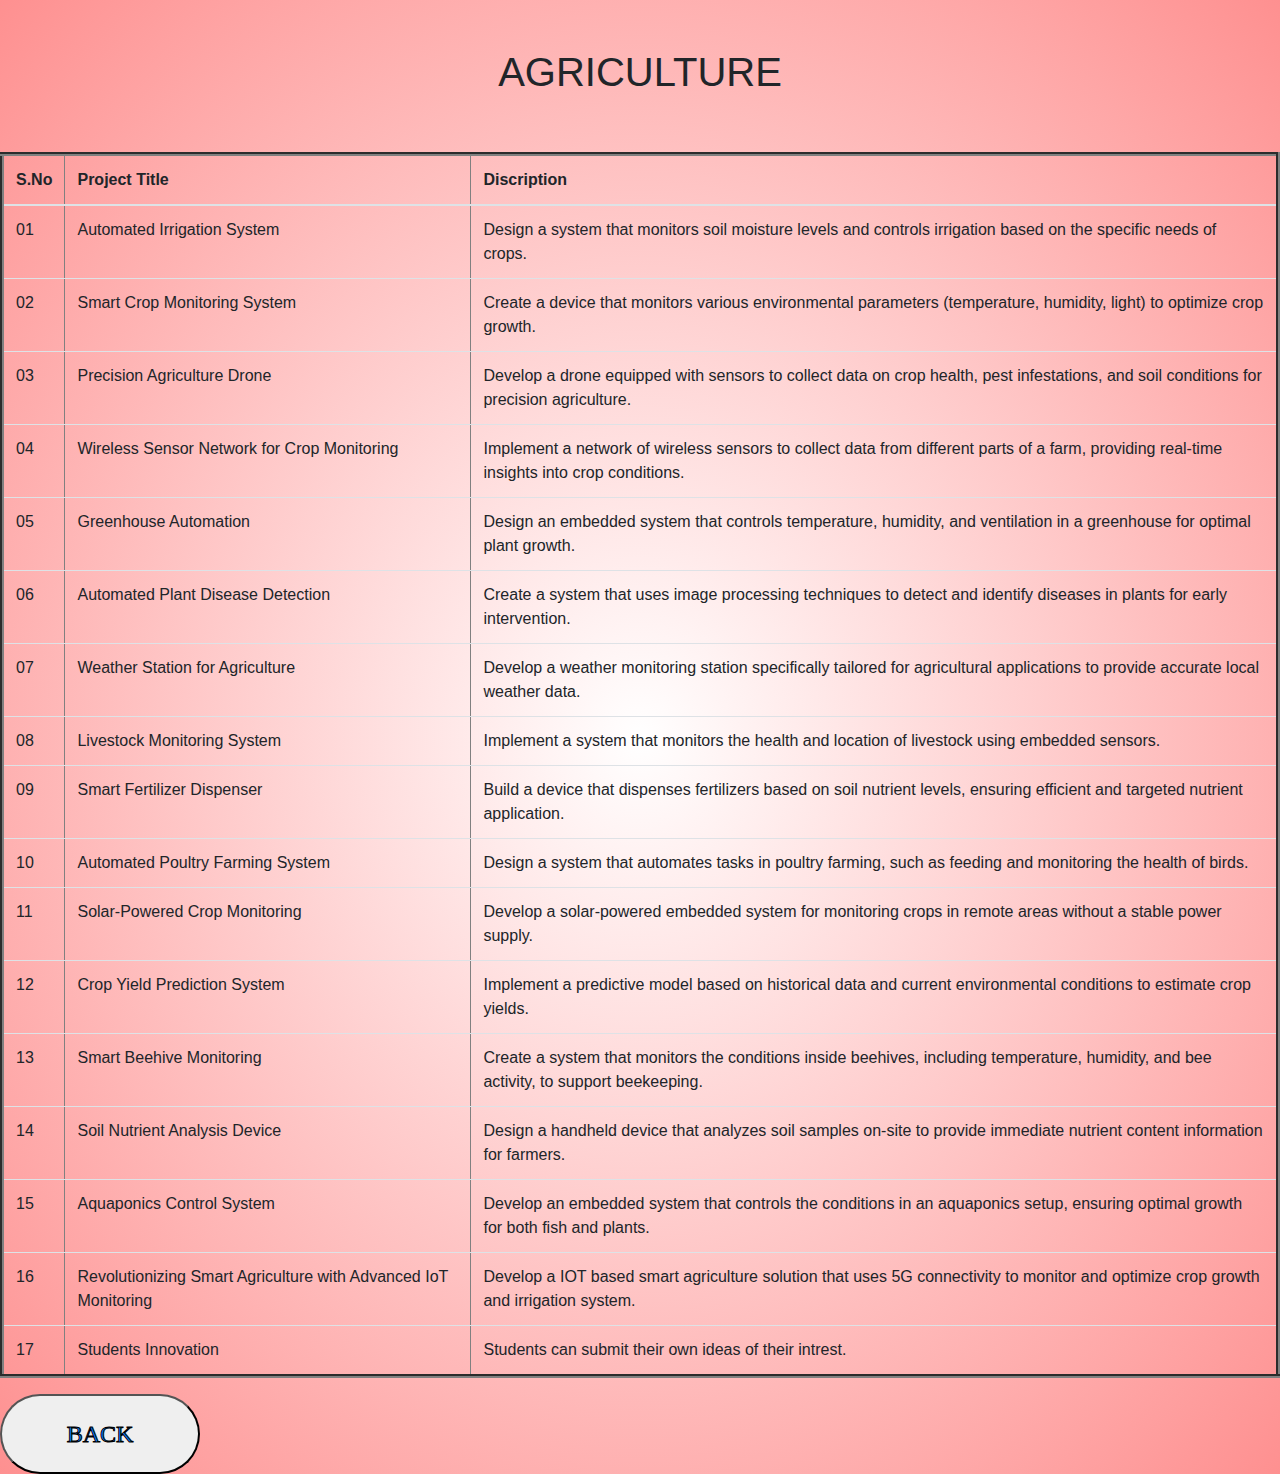
<file: agriculture.html>
<!DOCTYPE html>
<html>
    <head>
        <link rel="stylesheet" href="css/style.css" type="te--444-7xt/css">
          <title>
            Medical Theme Projects
          </title>
          <link rel="stylesheet" href="https://stackpath.bootstrapcdn.com/bootstrap/4.5.2/css/bootstrap.min.css" integrity="sha384-JcKb8q3iqJ61gNV9KGb8thSsNjpSL0n8PARn9HuZOnIxN0hoP+VmmDGMN5t9UJ0Z" crossorigin="anonymous">
          <script src="https://code.jquery.com/jquery-3.5.1.slim.min.js" integrity="sha384-DfXdz2htPH0lsSSs5nCTpuj/zy4C+OGpamoFVy38MVBnE+IbbVYUew+OrCXaRkfj" crossorigin="anonymous"></script>
          <script src="https://cdn.jsdelivr.net/npm/popper.js@1.16.1/dist/umd/popper.min.js" integrity="sha384-9/reFTGAW83EW2RDu2S0VKaIzap3H66lZH81PoYlFhbGU+6BZp6G7niu735Sk7lN" crossorigin="anonymous"></script>
          <script src="https://stackpath.bootstrapcdn.com/bootstrap/4.5.2/js/bootstrap.min.js" integrity="sha384-B4gt1jrGC7Jh4AgTPSdUtOBvfO8shuf57BaghqFfPlYxofvL8/KUEfYiJOMMV+rV" crossorigin="anonymous"></script>
          <style>
            .button {
            font-family: "sans-serif";
            font-size: 24px;
            width: 200px;
            height: 80px;
            border-radius: 50px;
            color: white;
            -webkit-text-stroke-width: 1px;
            -webkit-text-stroke-color: black;
            }
            button:hover{
                letter-spacing: 3px;
                background-color: #ff9f00;
                color: aliceblue;
                box-shadow: #ff9f00 0px 7px 29px 0px;
            }

            button:active{
                transform: translateY(10px);
            }
          </style>
    </head>
    <body>
      <div style="background-image: radial-gradient(#fff, #fe9090);">
        
                    <div class="block shadow">
                            <h1 class="h text-center p-5">AGRICULTURE</h1>

                            <table class="table" border="4">
                                <thead>
                                    <tr>
                                        <th class="faculties-h2">S.No </th>
                                        <th class="faculties-h2">Project Title </th>
                                        <th class="faculties-h2">Discription</th>
                                    </tr>
                                </thead>
                                    <tbody>
                                     <tr>
                                        <td class="faculties-p">01</td>
                                        <td class="faculties-p">Automated Irrigation System</td>
                                        <td class="faculties-p">Design a system that monitors soil moisture levels and controls irrigation based on the specific needs of crops.</td>
                                     </tr>
                                     <tr>
                                        <td class="faculties-p">02</td>
                                        <td class="faculties-p">Smart Crop Monitoring System</td>
                                        <td class="faculties-p">Create a device that monitors various environmental parameters (temperature, humidity, light) to optimize crop growth.</td>
                                     </tr>
                                     <tr>
                                        <td class="faculties-p">03</td>
                                        <td class="faculties-p">Precision Agriculture Drone</td>
                                        <td class="faculties-p">Develop a drone equipped with sensors to collect data on crop health, pest infestations, and soil conditions for precision agriculture.</td>
                                     </tr>
                                     <tr>
                                        <td class="faculties-p">04</td>
                                        <td class="faculties-p">Wireless Sensor Network for Crop Monitoring</td>
                                        <td class="faculties-p">Implement a network of wireless sensors to collect data from different parts of a farm, providing real-time insights into crop conditions.</td>
                                     </tr>
                                     <tr>
                                        <td class="faculties-p">05</td>
                                        <td class="faculties-p">Greenhouse Automation</td>
                                        <td class="faculties-p">Design an embedded system that controls temperature, humidity, and ventilation in a greenhouse for optimal plant growth.</td>
                                     </tr>
                                     <tr>
                                        <td class="faculties-p">06</td>
                                        <td class="faculties-p">Automated Plant Disease Detection</td>
                                        <td class="faculties-p">Create a system that uses image processing techniques to detect and identify diseases in plants for early intervention.</td>
                                     </tr>
                                     <tr>
                                        <td class="faculties-p">07</td>
                                        <td class="faculties-p">Weather Station for Agriculture</td>
                                        <td class="faculties-p">Develop a weather monitoring station specifically tailored for agricultural applications to provide accurate local weather data.</td>
                                     </tr>
                                     <tr>
                                        <td class="faculties-p">08</td>
                                        <td class="faculties-p">Livestock Monitoring System</td>
                                        <td class="faculties-p">Implement a system that monitors the health and location of livestock using embedded sensors.</td>
                                     </tr>
                                     <tr>
                                        <td class="faculties-p">09</td>
                                        <td class="faculties-p">Smart Fertilizer Dispenser</td>
                                        <td class="faculties-p">Build a device that dispenses fertilizers based on soil nutrient levels, ensuring efficient and targeted nutrient application.</td>
                                     </tr>
                                     <tr>
                                        <td class="faculties-p">10</td>
                                        <td class="faculties-p">Automated Poultry Farming System</td>
                                        <td class="faculties-p">Design a system that automates tasks in poultry farming, such as feeding and monitoring the health of birds.</td>
                                     </tr>
                                     <tr>
                                        <td class="faculties-p">11</td>
                                        <td class="faculties-p">Solar-Powered Crop Monitoring</td>
                                        <td class="faculties-p">Develop a solar-powered embedded system for monitoring crops in remote areas without a stable power supply.</td>
                                     </tr>
                                     <tr>
                                        <td class="faculties-p">12</td>
                                        <td class="faculties-p">Crop Yield Prediction System</td>
                                        <td class="faculties-p">Implement a predictive model based on historical data and current environmental conditions to estimate crop yields.</td>
                                     </tr>
                                     <tr>
                                        <td class="faculties-p">13</td>
                                        <td class="faculties-p">Smart Beehive Monitoring</td>
                                        <td class="faculties-p">Create a system that monitors the conditions inside beehives, including temperature, humidity, and bee activity, to support beekeeping.</td>
                                     </tr>
                                     <tr>
                                        <td class="faculties-p">14</td>
                                        <td class="faculties-p">Soil Nutrient Analysis Device</td>
                                        <td class="faculties-p">Design a handheld device that analyzes soil samples on-site to provide immediate nutrient content information for farmers.</td>
                                     </tr>
                                     <tr>
                                        <td class="faculties-p">15</td>
                                        <td class="faculties-p">Aquaponics Control System</td>
                                        <td class="faculties-p">Develop an embedded system that controls the conditions in an aquaponics setup, ensuring optimal growth for both fish and plants.</td>
                                     </tr>
                                     <tr>
                                       <td class="faculties-p">16</td>
                                       <td class="faculties-p">Revolutionizing Smart Agriculture with Advanced IoT Monitoring </td>
                                       <td class="faculties-p">Develop a IOT based smart agriculture solution that uses 5G connectivity to 
                                          monitor and optimize crop growth and irrigation system.</td>
                                    </tr>
                                     <tr>
                                       <td class="faculties-p">17</td>
                                       <td class="faculties-p">Students Innovation</td>
                                       <td class="faculties-p">Students can submit their own ideas of their intrest.</td>
                                    </tr>
                                    </tbody>
                            </table>

                            <button class="button"><a href="https://dharun789.github.io/theme/" target="_blank">
                              BACK</a></button>
                        </div>
                    </div>
                  
               
    </body>
</html>
</file>
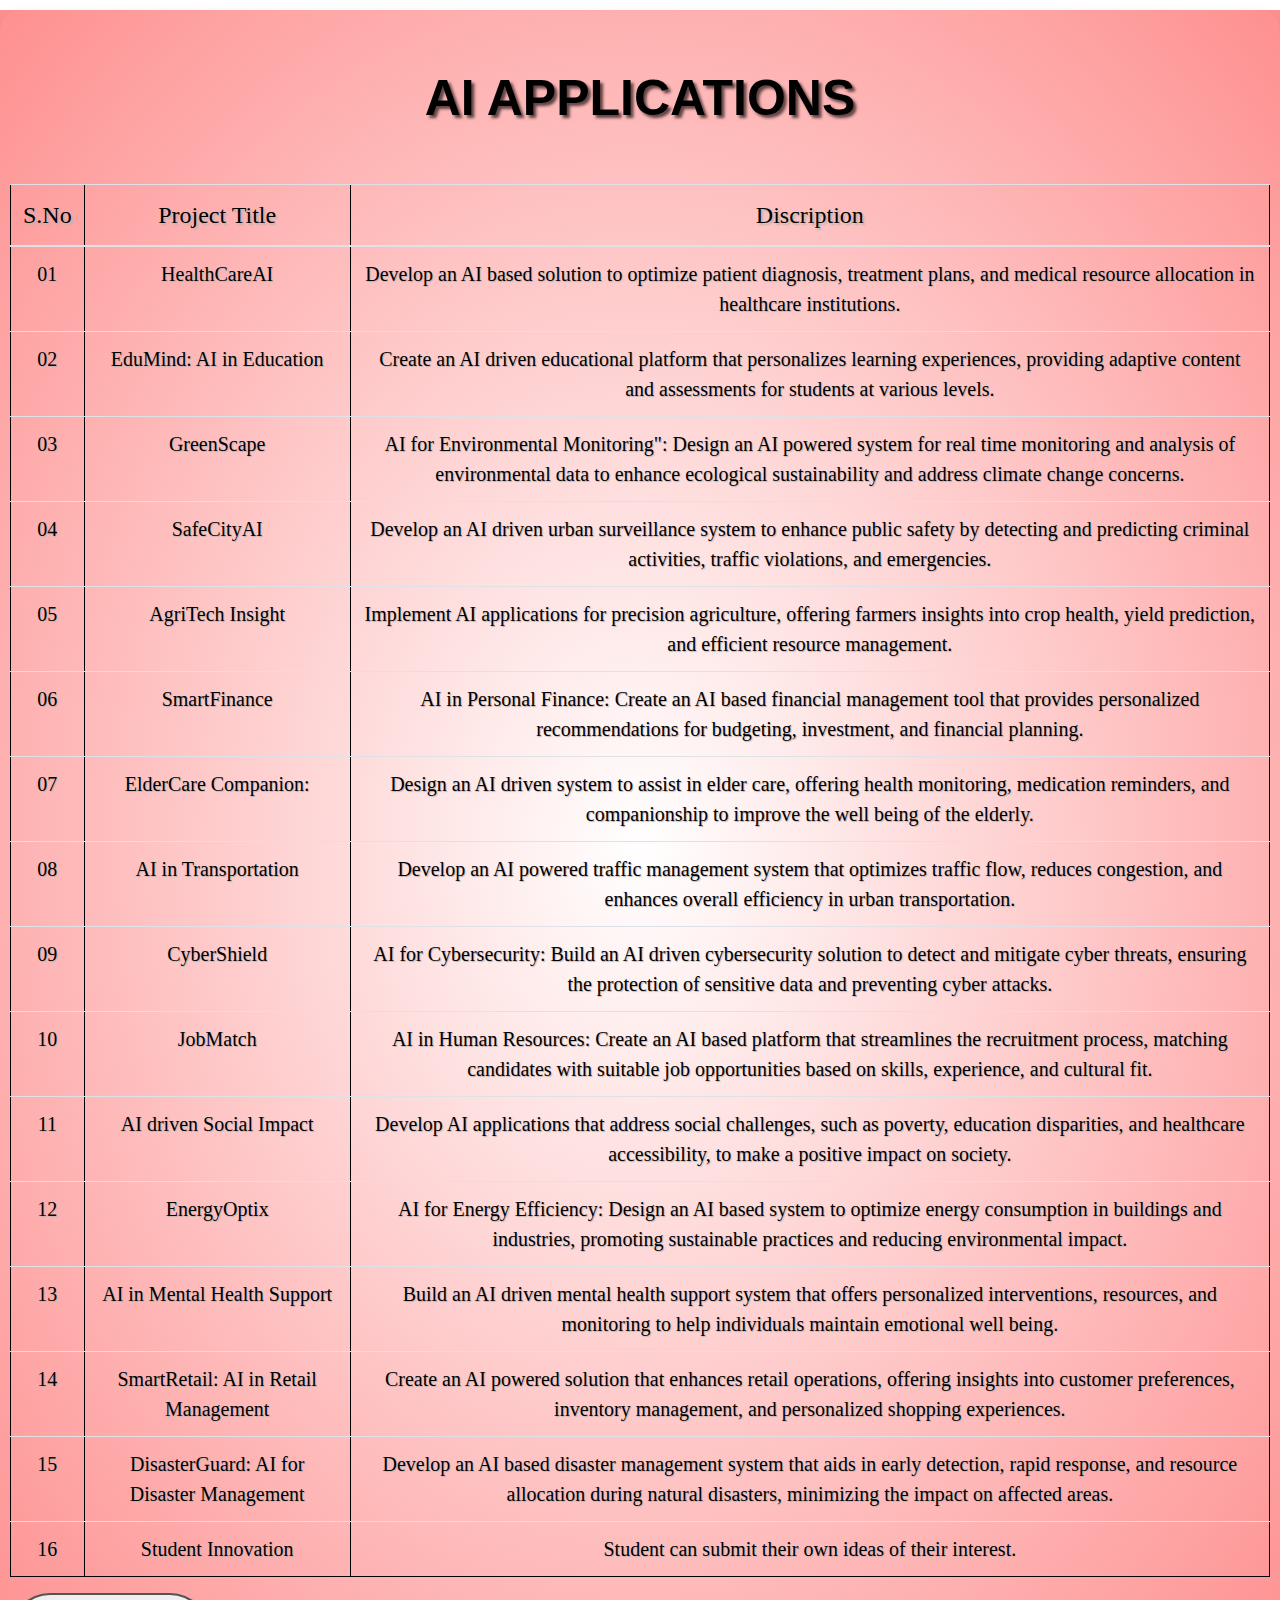
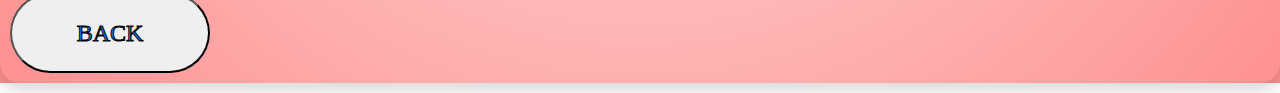
<file: aiapplications.html>
<!DOCTYPE html>
<html>
    <head>
        <link rel="stylesheet" href="css/style.css" type="text/css">
          <title>
            Medical Theme Projects
          </title>
          <link rel="stylesheet" href="https://stackpath.bootstrapcdn.com/bootstrap/4.5.2/css/bootstrap.min.css" integrity="sha384-JcKb8q3iqJ61gNV9KGb8thSsNjpSL0n8PARn9HuZOnIxN0hoP+VmmDGMN5t9UJ0Z" crossorigin="anonymous">
          <script src="https://code.jquery.com/jquery-3.5.1.slim.min.js" integrity="sha384-DfXdz2htPH0lsSSs5nCTpuj/zy4C+OGpamoFVy38MVBnE+IbbVYUew+OrCXaRkfj" crossorigin="anonymous"></script>
          <script src="https://cdn.jsdelivr.net/npm/popper.js@1.16.1/dist/umd/popper.min.js" integrity="sha384-9/reFTGAW83EW2RDu2S0VKaIzap3H66lZH81PoYlFhbGU+6BZp6G7niu735Sk7lN" crossorigin="anonymous"></script>
          <script src="https://stackpath.bootstrapcdn.com/bootstrap/4.5.2/js/bootstrap.min.js" integrity="sha384-B4gt1jrGC7Jh4AgTPSdUtOBvfO8shuf57BaghqFfPlYxofvL8/KUEfYiJOMMV+rV" crossorigin="anonymous"></script>
          <style>
            .button {
            font-family: "sans-serif";
            font-size: 24px;
            width: 200px;
            height: 80px;
            border-radius: 50px;
            color: white;
            -webkit-text-stroke-width: 1px;
            -webkit-text-stroke-color: black;
            }
            button:hover{
                letter-spacing: 3px;
                background-color: #ff9f00;
                color: aliceblue;
                box-shadow: #ff9f00 0px 7px 29px 0px;
            }

            button:active{
                transform: translateY(10px);
            }
          </style>
    </head>
    <body>
        <div style="background-image: radial-gradient(#fff, #fe9090);">
       
                    <div class="block shadow">
                            <h1 class="h text-center p-5">AI APPLICATIONS</h1>

                            <table class="table" border="4">
                                <thead>
                                    <tr>
                                        <th class="faculties-h2">S.No </th>
                                        <th class="faculties-h2">Project Title </th>
                                        <th class="faculties-h2">Discription</th>
                                    </tr>
                                </thead>
                                    <tbody>
                                     <tr>
                                        <td class="faculties-p">01</td>
                                        <td class="faculties-p">HealthCareAI</td>
                                        <td class="faculties-p">Develop an AI based solution to optimize patient diagnosis, 
                                            treatment plans, and medical resource allocation in healthcare institutions.
                                            </td>
                                     </tr>
                                     <tr>
                                        <td class="faculties-p">02</td>
                                        <td class="faculties-p">EduMind: AI in Education</td>
                                        <td class="faculties-p">Create an AI driven educational platform that 
                                            personalizes learning experiences, providing adaptive content and assessments 
                                            for students at various levels.</td>
                                     </tr>
                                     <tr>
                                        <td class="faculties-p">03</td>
                                        <td class="faculties-p">GreenScape</td>
                                        <td class="faculties-p">AI for Environmental Monitoring": Design an AI powered 
                                            system for real time monitoring and analysis of environmental data to enhance 
                                            ecological sustainability and address climate change concerns.</td>
                                     </tr>
                                     <tr>
                                        <td class="faculties-p">04</td>
                                        <td class="faculties-p">SafeCityAI</td>
                                        <td class="faculties-p">Develop an AI driven urban surveillance system to enhance 
                                            public safety by detecting and predicting criminal activities, traffic violations, 
                                            and emergencies.</td>
                                     </tr>
                                     <tr>
                                        <td class="faculties-p">05</td>
                                        <td class="faculties-p">AgriTech Insight</td>
                                        <td class="faculties-p">Implement AI applications for precision agriculture, 
                                            offering farmers insights into crop health, yield prediction, and efficient 
                                            resource management.</td>
                                     </tr>
                                     <tr>
                                        <td class="faculties-p">06</td>
                                        <td class="faculties-p">SmartFinance</td>
                                        <td class="faculties-p">AI in Personal Finance: Create an AI based financial 
                                            management tool that provides personalized recommendations for budgeting, 
                                            investment, and financial planning.</td>
                                     </tr>
                                     <tr>
                                        <td class="faculties-p">07</td>
                                        <td class="faculties-p">ElderCare Companion:</td>
                                        <td class="faculties-p">Design an AI driven system to assist in elder care, 
                                            offering health monitoring, medication reminders, and companionship to 
                                            improve the well being of the elderly.</td>
                                     </tr>
                                     <tr>
                                        <td class="faculties-p">08</td>
                                        <td class="faculties-p">AI in Transportation</td>
                                        <td class="faculties-p">Develop an AI powered traffic management system 
                                            that optimizes traffic flow, reduces congestion, and enhances overall efficiency 
                                            in urban transportation.</td>
                                     </tr>
                                     <tr>
                                        <td class="faculties-p">09</td>
                                        <td class="faculties-p">CyberShield</td>
                                        <td class="faculties-p">AI for Cybersecurity: Build an AI driven cybersecurity 
                                            solution to detect and mitigate cyber threats, ensuring the protection of sensitive 
                                            data and preventing cyber attacks.</td>
                                     </tr>
                                     <tr>
                                        <td class="faculties-p">10</td>
                                        <td class="faculties-p">JobMatch</td>
                                        <td class="faculties-p">AI in Human Resources: Create an AI based platform that 
                                            streamlines the recruitment process, matching candidates with suitable job 
                                            opportunities based on skills, experience, and cultural fit.</td>
                                     </tr>
                                     <tr>
                                        <td class="faculties-p">11</td>
                                        <td class="faculties-p">AI driven Social Impact</td>
                                        <td class="faculties-p">Develop AI applications that address social 
                                            challenges, such as poverty, education disparities, and healthcare accessibility, 
                                            to make a positive impact on society.</td>
                                     </tr>
                                     <tr>
                                        <td class="faculties-p">12</td>
                                        <td class="faculties-p">EnergyOptix</td>
                                        <td class="faculties-p">AI for Energy Efficiency: Design an AI based system to 
                                            optimize energy consumption in buildings and industries, promoting sustainable 
                                            practices and reducing environmental impact.
                                            </td>
                                     </tr>
                                     <tr>
                                        <td class="faculties-p">13</td>
                                        <td class="faculties-p">AI in Mental Health Support</td>
                                        <td class="faculties-p">Build an AI driven mental health support 
                                            system that offers personalized interventions, resources, and monitoring to help 
                                            individuals maintain emotional well being.</td>
                                     </tr>
                                     <tr>
                                        <td class="faculties-p">14</td>
                                        <td class="faculties-p">SmartRetail: AI in Retail Management</td>
                                        <td class="faculties-p">Create an AI powered solution 
                                            that enhances retail operations, offering insights into customer preferences, 
                                            inventory management, and personalized shopping experiences.
                                            </td>
                                     </tr>
                                     <tr>
                                        <td class="faculties-p">15</td>
                                        <td class="faculties-p">DisasterGuard: AI for Disaster Management</td>
                                        <td class="faculties-p">Develop an AI based 
                                            disaster management system that aids in early detection, rapid response, and 
                                            resource allocation during natural disasters, minimizing the impact on affected 
                                            areas.</td>
                                     </tr>
                                     <tr>
                                        <td class="faculties-p">16</td>
                                        <td class="faculties-p">Student Innovation</td>
                                        <td class="faculties-p">Student can submit their own ideas of their interest.</td>
                                     </tr>
                                    </tbody>
                            </table>
                            <button class="button"><a href="https://dharun789.github.io/theme/" target="_blank">
                                BACK</a></button>
                    </div>
        </div>
               
    </body>
</html>
</file>
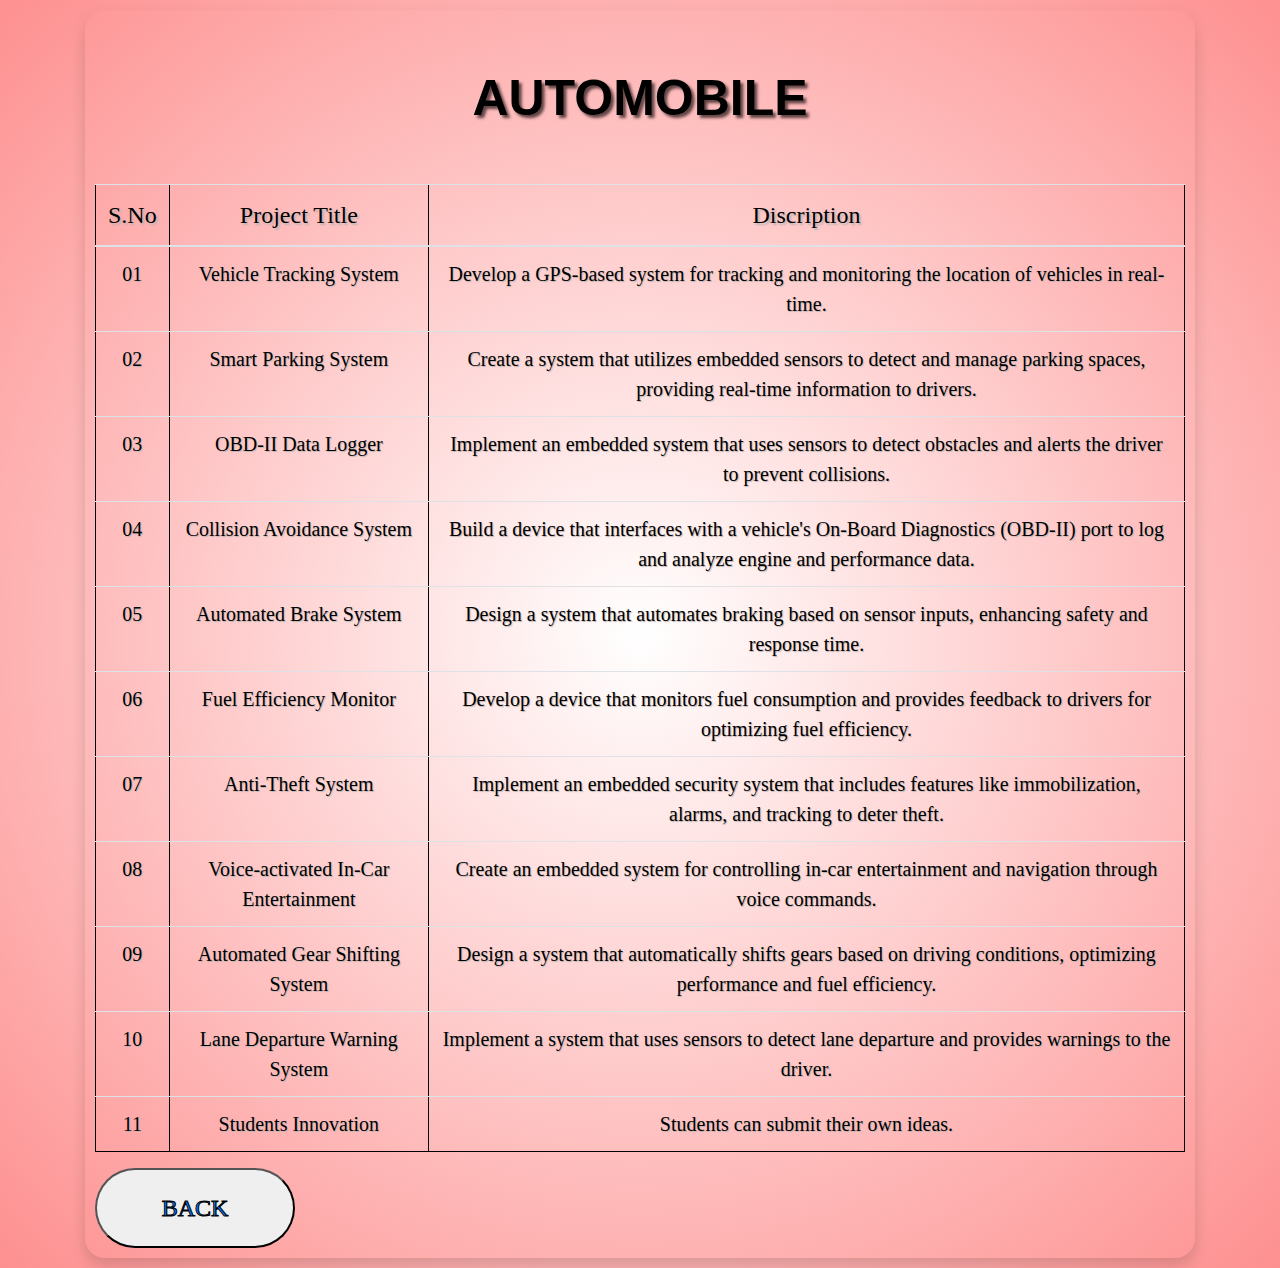
<file: automobile.html>
<!DOCTYPE html>
<html>
    <head>
        <link rel="stylesheet" href="css/style.css" type="text/css">
          <title>
            Medical Theme Projects
          </title>
          <link rel="stylesheet" href="https://stackpath.bootstrapcdn.com/bootstrap/4.5.2/css/bootstrap.min.css" integrity="sha384-JcKb8q3iqJ61gNV9KGb8thSsNjpSL0n8PARn9HuZOnIxN0hoP+VmmDGMN5t9UJ0Z" crossorigin="anonymous">
          <script src="https://code.jquery.com/jquery-3.5.1.slim.min.js" integrity="sha384-DfXdz2htPH0lsSSs5nCTpuj/zy4C+OGpamoFVy38MVBnE+IbbVYUew+OrCXaRkfj" crossorigin="anonymous"></script>
          <script src="https://cdn.jsdelivr.net/npm/popper.js@1.16.1/dist/umd/popper.min.js" integrity="sha384-9/reFTGAW83EW2RDu2S0VKaIzap3H66lZH81PoYlFhbGU+6BZp6G7niu735Sk7lN" crossorigin="anonymous"></script>
          <script src="https://stackpath.bootstrapcdn.com/bootstrap/4.5.2/js/bootstrap.min.js" integrity="sha384-B4gt1jrGC7Jh4AgTPSdUtOBvfO8shuf57BaghqFfPlYxofvL8/KUEfYiJOMMV+rV" crossorigin="anonymous"></script>
          <style>
            .button {
            font-family: "sans-serif";
            font-size: 24px;
            width: 200px;
            height: 80px;
            border-radius: 50px;
            color: white;
            -webkit-text-stroke-width: 1px;
            -webkit-text-stroke-color: black;
            }
            button:hover{
                letter-spacing: 3px;
                background-color: #ff9f00;
                color: aliceblue;
                box-shadow: #ff9f00 0px 7px 29px 0px;
            }

            button:active{
                transform: translateY(10px);
            }
          </style>
    </head>
    <body>
      <div style="background-image: radial-gradient(#fff, #fe9090);">
        <div class="container">
            <div class="row">
                <div class="col-12">
                    <div class="block shadow">
                            <h1 class="h text-center p-5">AUTOMOBILE</h1>

                            <table class="table" border="4">
                                <thead>
                                    <tr>
                                        <th class="faculties-h2">S.No </th>
                                        <th class="faculties-h2">Project Title </th>
                                        <th class="faculties-h2">Discription</th>
                                    </tr>
                                </thead>
                                    <tbody>
                                     <tr>
                                        <td class="faculties-p">01</td>
                                        <td class="faculties-p">Vehicle Tracking System</td>
                                        <td class="faculties-p">Develop a GPS-based system for tracking and monitoring the location of vehicles in real-time.</td>
                                     </tr>
                                     <tr>
                                        <td class="faculties-p">02</td>
                                        <td class="faculties-p">Smart Parking System</td>
                                        <td class="faculties-p">Create a system that utilizes embedded sensors to detect and manage parking spaces, providing real-time information to drivers.</td>
                                     </tr>
                                     <tr>
                                        <td class="faculties-p">03</td>
                                        <td class="faculties-p">OBD-II Data Logger</td>
                                        <td class="faculties-p">Implement an embedded system that uses sensors to detect obstacles and alerts the driver to prevent collisions.</td>
                                     </tr>
                                     <tr>
                                        <td class="faculties-p">04</td>
                                        <td class="faculties-p">Collision Avoidance System</td>
                                        <td class="faculties-p">Build a device that interfaces with a vehicle's On-Board Diagnostics (OBD-II) port to log and analyze engine and performance data.</td>
                                     </tr>
                                     <tr>
                                        <td class="faculties-p">05</td>
                                        <td class="faculties-p">Automated Brake System</td>
                                        <td class="faculties-p"> Design a system that automates braking based on sensor inputs, enhancing safety and response time.</td>
                                     </tr>
                                     <tr>
                                        <td class="faculties-p">06</td>
                                        <td class="faculties-p">Fuel Efficiency Monitor</td>
                                        <td class="faculties-p">Develop a device that monitors fuel consumption and provides feedback to drivers for optimizing fuel efficiency.</td>
                                     </tr>
                                     <tr>
                                        <td class="faculties-p">07</td>
                                        <td class="faculties-p">Anti-Theft System</td>
                                        <td class="faculties-p">Implement an embedded security system that includes features like immobilization, alarms, and tracking to deter theft.</td>
                                     </tr>
                                     <tr>
                                        <td class="faculties-p">08</td>
                                        <td class="faculties-p">Voice-activated In-Car Entertainment</td>
                                        <td class="faculties-p">Create an embedded system for controlling in-car entertainment and navigation through voice commands.</td>
                                     </tr>
                                     <tr>
                                        <td class="faculties-p">09</td>
                                        <td class="faculties-p">Automated Gear Shifting System</td>
                                        <td class="faculties-p">Design a system that automatically shifts gears based on driving conditions, optimizing performance and fuel efficiency.</td>
                                     </tr>
                                     <tr>
                                        <td class="faculties-p">10</td>
                                        <td class="faculties-p">Lane Departure Warning System</td>
                                        <td class="faculties-p">Implement a system that uses sensors to detect lane departure and provides warnings to the driver.</td>
                                     </tr>
                                     <tr>
                                       <td class="faculties-p">11</td>
                                       <td class="faculties-p">Students Innovation</td>
                                       <td class="faculties-p">Students can submit their own ideas.</td>
                                    </tr>
                                    </tbody>
                            </table>

                            <button class="button"><a href="https://dharun789.github.io/theme/" target="_blank">
                              BACK</a></button>
                        </div>
                    </div>
                </div>
            </div>
        </div>
    </body>
</html>
</file>
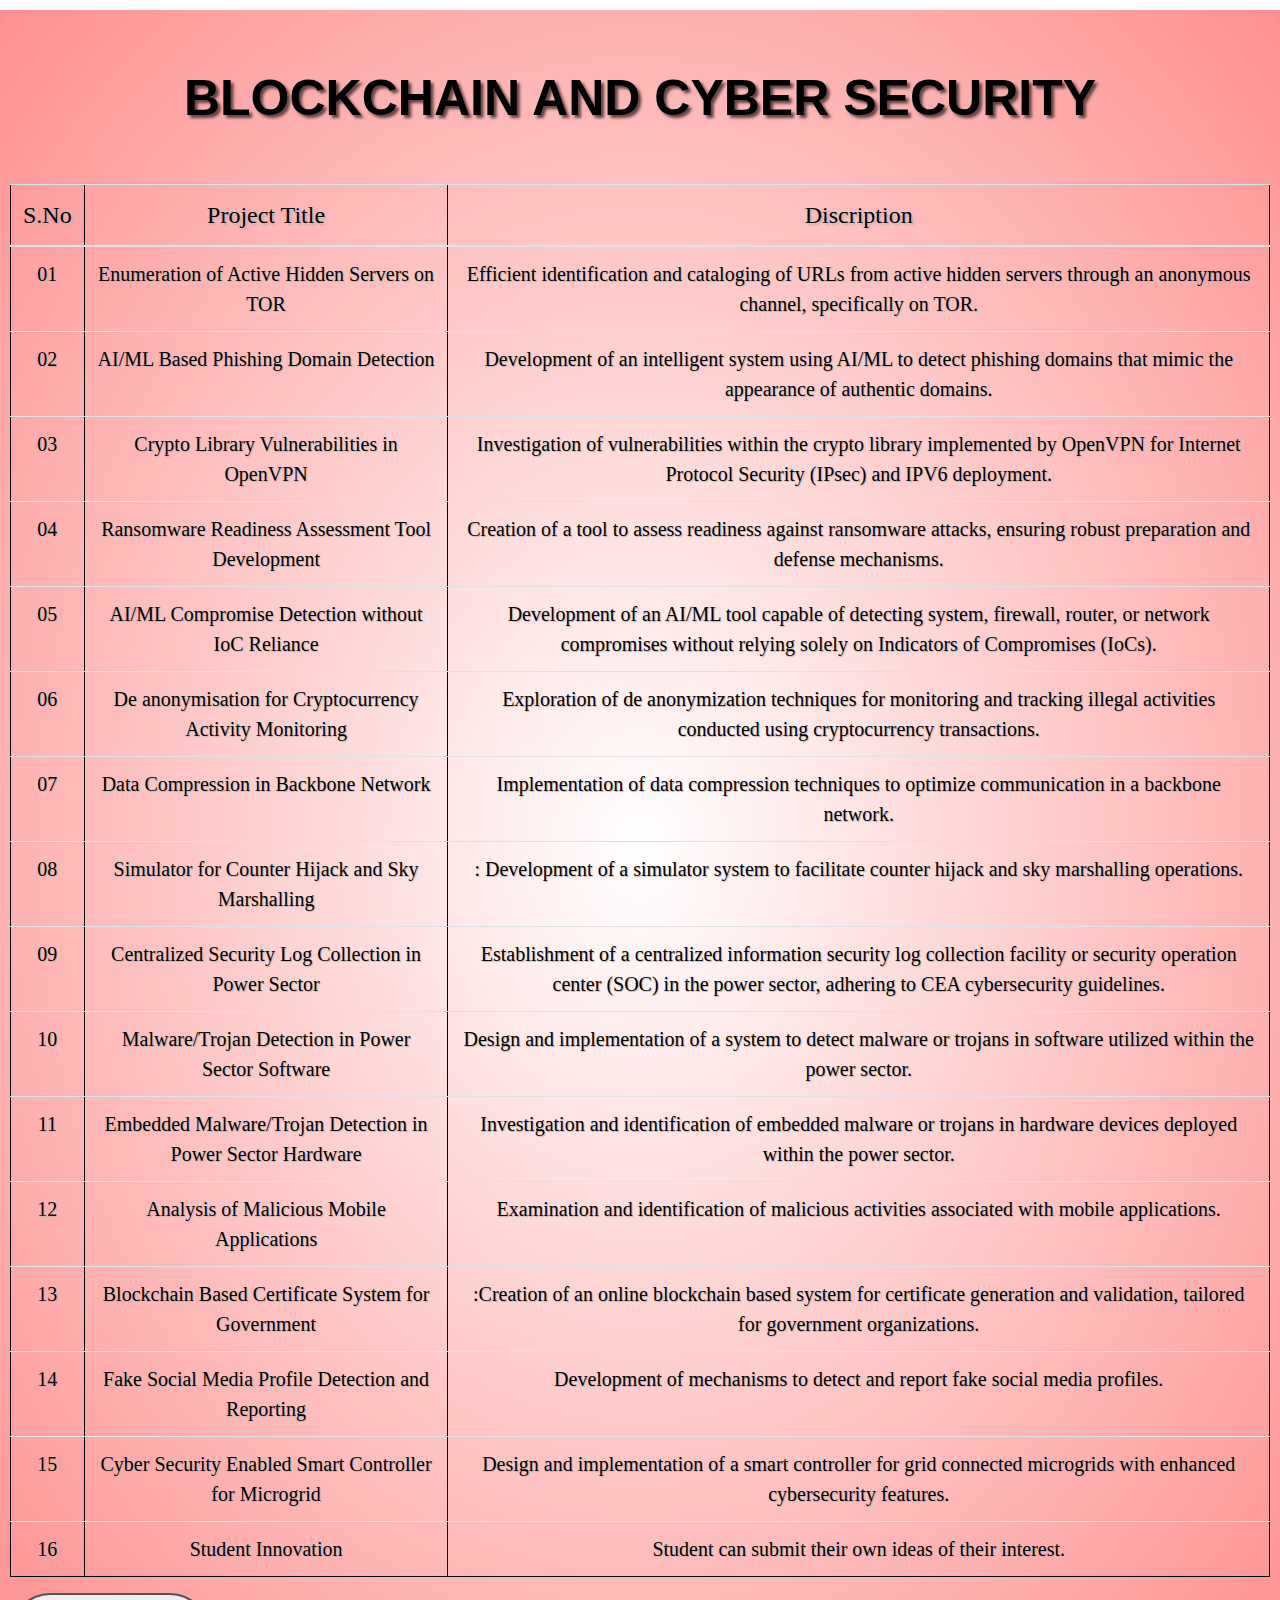
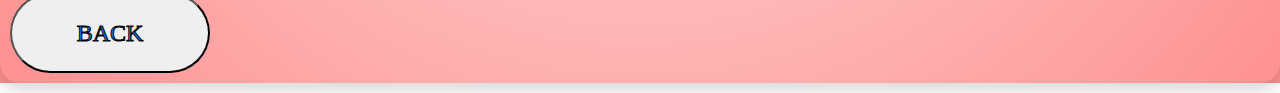
<file: blockchainandcybersecurity.html>
<!DOCTYPE html>
<html>
    <head>
        <link rel="stylesheet" href="css/style.css" type="text/css">
          <title>
            Medical Theme Projects
          </title>
          <link rel="stylesheet" href="https://stackpath.bootstrapcdn.com/bootstrap/4.5.2/css/bootstrap.min.css" integrity="sha384-JcKb8q3iqJ61gNV9KGb8thSsNjpSL0n8PARn9HuZOnIxN0hoP+VmmDGMN5t9UJ0Z" crossorigin="anonymous">
          <script src="https://code.jquery.com/jquery-3.5.1.slim.min.js" integrity="sha384-DfXdz2htPH0lsSSs5nCTpuj/zy4C+OGpamoFVy38MVBnE+IbbVYUew+OrCXaRkfj" crossorigin="anonymous"></script>
          <script src="https://cdn.jsdelivr.net/npm/popper.js@1.16.1/dist/umd/popper.min.js" integrity="sha384-9/reFTGAW83EW2RDu2S0VKaIzap3H66lZH81PoYlFhbGU+6BZp6G7niu735Sk7lN" crossorigin="anonymous"></script>
          <script src="https://stackpath.bootstrapcdn.com/bootstrap/4.5.2/js/bootstrap.min.js" integrity="sha384-B4gt1jrGC7Jh4AgTPSdUtOBvfO8shuf57BaghqFfPlYxofvL8/KUEfYiJOMMV+rV" crossorigin="anonymous"></script>
          <style>
            .button {
            font-family: "sans-serif";
            font-size: 24px;
            width: 200px;
            height: 80px;
            border-radius: 50px;
            color: white;
            -webkit-text-stroke-width: 1px;
            -webkit-text-stroke-color: black;
            }
            button:hover{
                letter-spacing: 3px;
                background-color: #ff9f00;
                color: aliceblue;
                box-shadow: #ff9f00 0px 7px 29px 0px;
            }

            button:active{
                transform: translateY(10px);
            }
          </style>
    </head>
    <body>
        <div style="background-image: radial-gradient(#fff, #fe9090);">
        
                    <div class="block shadow">
                            <h1 class="h text-center p-5">BLOCKCHAIN AND CYBER SECURITY</h1>

                            <table class="table" border="4">
                                <thead>
                                    <tr>
                                        <th class="faculties-h2">S.No </th>
                                        <th class="faculties-h2">Project Title </th>
                                        <th class="faculties-h2">Discription</th>
                                    </tr>
                                </thead>
                                    <tbody>
                                     <tr>
                                        <td class="faculties-p">01</td>
                                        <td class="faculties-p">Enumeration of Active Hidden Servers on TOR</td>
                                        <td class="faculties-p">Efficient identification 
                                            and cataloging of URLs from active hidden servers through an anonymous 
                                            channel, specifically on TOR.</td>
                                     </tr>
                                     <tr>
                                        <td class="faculties-p">02</td>
                                        <td class="faculties-p">AI/ML Based Phishing Domain Detection</td>
                                        <td class="faculties-p">Development of an intelligent 
                                            system using AI/ML to detect phishing domains that mimic the appearance of 
                                            authentic domains.</td>
                                     </tr>
                                     <tr>
                                        <td class="faculties-p">03</td>
                                        <td class="faculties-p">Crypto Library Vulnerabilities in OpenVPN</td>
                                        <td class="faculties-p">Investigation of 
                                            vulnerabilities within the crypto library implemented by OpenVPN for Internet 
                                            Protocol Security (IPsec) and IPV6 deployment.</td>
                                     </tr>
                                     <tr>
                                        <td class="faculties-p">04</td>
                                        <td class="faculties-p">Ransomware Readiness Assessment Tool Development</td>
                                        <td class="faculties-p">Creation of a tool 
                                            to assess readiness against ransomware attacks, ensuring robust preparation and 
                                            defense mechanisms.</td>
                                     </tr>
                                     <tr>
                                        <td class="faculties-p">05</td>
                                        <td class="faculties-p">AI/ML Compromise Detection without IoC Reliance</td>
                                        <td class="faculties-p">Development of an 
                                            AI/ML tool capable of detecting system, firewall, router, or network 
                                            compromises without relying solely on Indicators of Compromises (IoCs).</td>
                                     </tr>
                                     <tr>
                                        <td class="faculties-p">06</td>
                                        <td class="faculties-p">De anonymisation for Cryptocurrency Activity Monitoring</td>
                                        <td class="faculties-p">Exploration 
                                            of de anonymization techniques for monitoring and tracking illegal activities 
                                            conducted using cryptocurrency transactions.</td>
                                     </tr>
                                     <tr>
                                        <td class="faculties-p">07</td>
                                        <td class="faculties-p">Data Compression in Backbone Network</td>
                                        <td class="faculties-p">Implementation of data 
                                            compression techniques to optimize communication in a backbone network.</td>
                                     </tr>
                                     <tr>
                                        <td class="faculties-p">08</td>
                                        <td class="faculties-p">Simulator for Counter Hijack and Sky Marshalling</td>
                                        <td class="faculties-p">: Development of a 
                                            simulator system to facilitate counter hijack and sky marshalling operations.
                                            </td>
                                     </tr>
                                     <tr>
                                        <td class="faculties-p">09</td>
                                        <td class="faculties-p">Centralized Security Log Collection in Power Sector</td>
                                        <td class="faculties-p">Establishment of a 
                                            centralized information security log collection facility or security operation 
                                            center (SOC) in the power sector, adhering to CEA cybersecurity guidelines.</td>
                                     </tr>
                                     <tr>
                                        <td class="faculties-p">10</td>
                                        <td class="faculties-p">Malware/Trojan Detection in Power Sector Software</td>
                                        <td class="faculties-p">Design and 
                                            implementation of a system to detect malware or trojans in software utilized 
                                            within the power sector.</td>
                                     </tr>
                                     <tr>
                                        <td class="faculties-p">11</td>
                                        <td class="faculties-p">Embedded Malware/Trojan Detection in Power Sector Hardware</td>
                                        <td class="faculties-p">Investigation and identification of embedded malware or trojans in hardware 
                                            devices deployed within the power sector.
                                            </td>
                                     </tr>
                                     <tr>
                                        <td class="faculties-p">12</td>
                                        <td class="faculties-p">Analysis of Malicious Mobile Applications</td>
                                        <td class="faculties-p">Examination and identification 
                                            of malicious activities associated with mobile applications.</td>
                                     </tr>
                                     <tr>
                                        <td class="faculties-p">13</td>
                                        <td class="faculties-p">Blockchain Based Certificate System for Government</td>
                                        <td class="faculties-p">:Creation of an 
                                            online blockchain based system for certificate generation and validation, 
                                            tailored for government organizations.</td>
                                     </tr>
                                     <tr>
                                        <td class="faculties-p">14</td>
                                        <td class="faculties-p">Fake Social Media Profile Detection and Reporting</td>
                                        <td class="faculties-p">Development of 
                                            mechanisms to detect and report fake social media profiles.</td>
                                     </tr>
                                     <tr>
                                        <td class="faculties-p">15</td>
                                        <td class="faculties-p">Cyber Security Enabled Smart Controller for Microgrid</td>
                                        <td class="faculties-p">Design and 
                                            implementation of a smart controller for grid connected microgrids with 
                                            enhanced cybersecurity features.</td>
                                     </tr>
                                     <tr>
                                        <td class="faculties-p">16</td>
                                        <td class="faculties-p">Student Innovation</td>
                                        <td class="faculties-p">Student can submit their own ideas of their interest.</td>
                                     </tr>
                                    </tbody>
                            </table>
                            <button class="button"><a href="https://dharun789.github.io/theme/" target="_blank">
                                BACK</a></button>
                    </div>
        </div>
                
    </body>
</html>
</file>
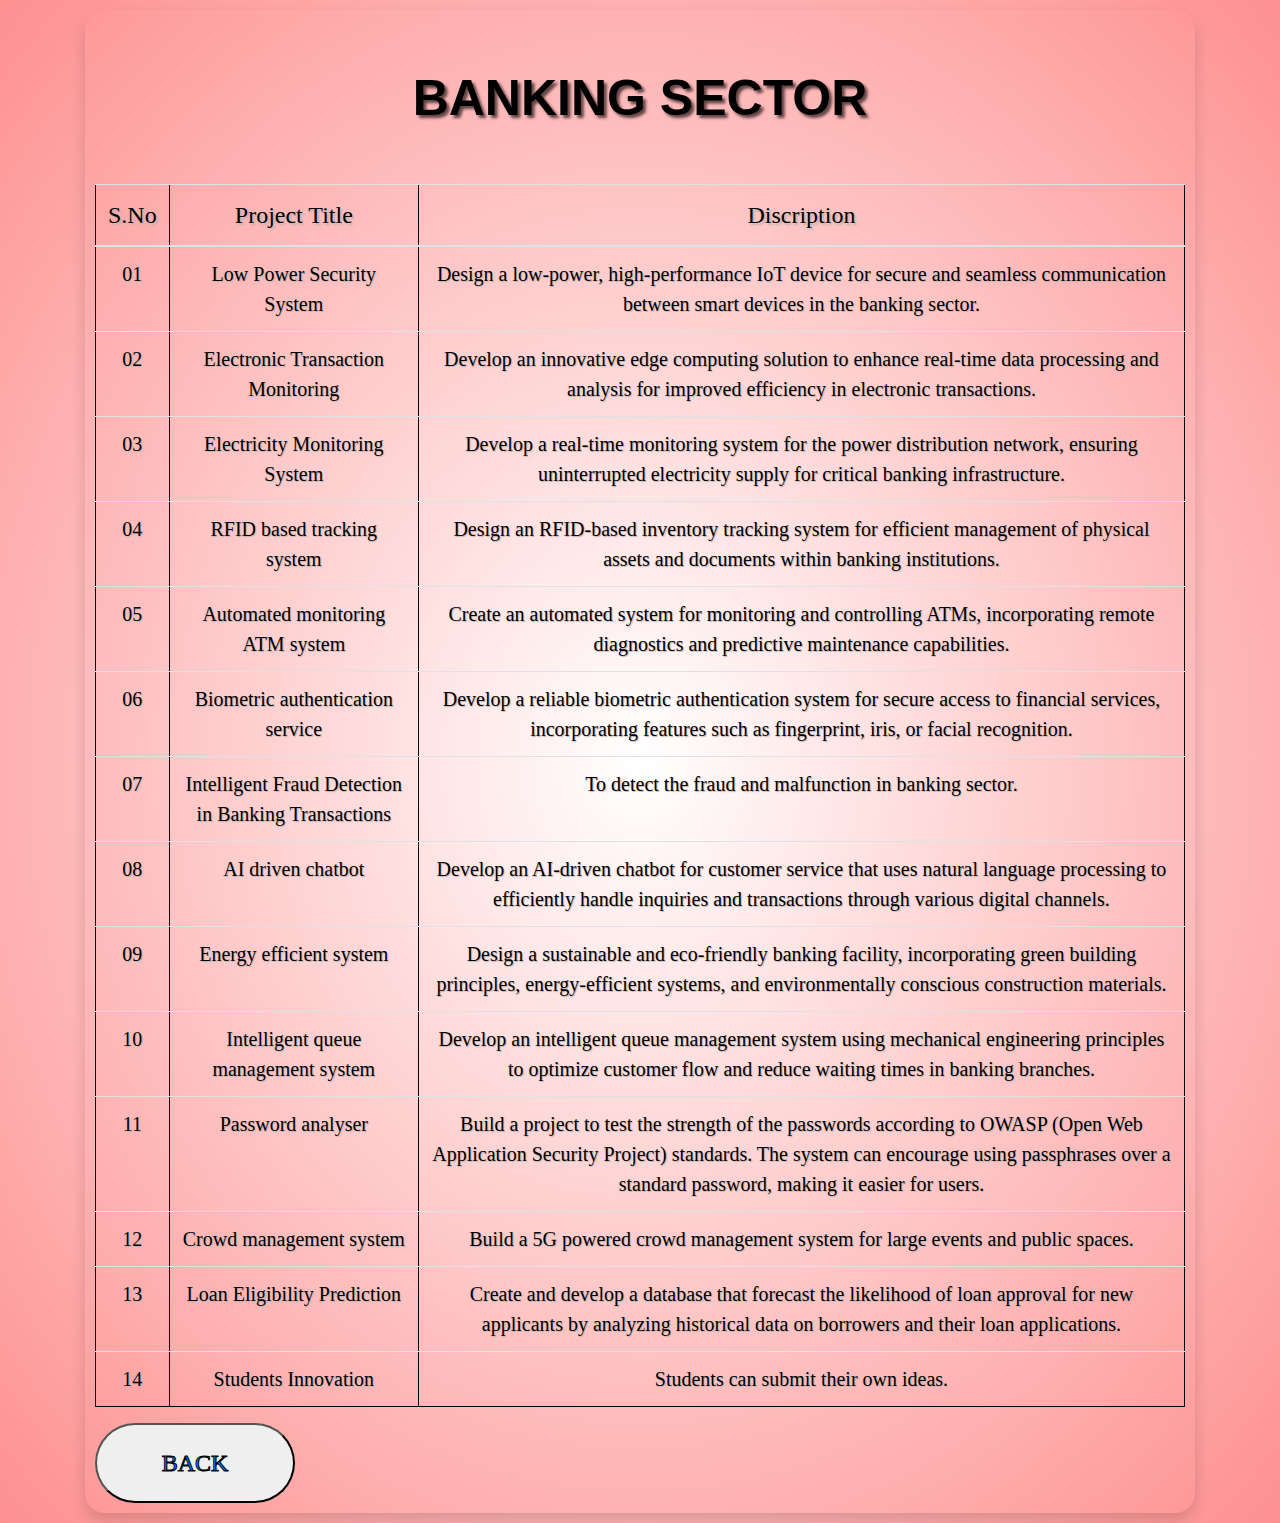
<file: bs.html>
<!DOCTYPE html>
<html>
    <head>
        <link rel="stylesheet" href="css/style.css" type="text/css">
          <title>
            Medical Theme Projects
          </title>
          <link rel="stylesheet" href="https://stackpath.bootstrapcdn.com/bootstrap/4.5.2/css/bootstrap.min.css" integrity="sha384-JcKb8q3iqJ61gNV9KGb8thSsNjpSL0n8PARn9HuZOnIxN0hoP+VmmDGMN5t9UJ0Z" crossorigin="anonymous">
          <script src="https://code.jquery.com/jquery-3.5.1.slim.min.js" integrity="sha384-DfXdz2htPH0lsSSs5nCTpuj/zy4C+OGpamoFVy38MVBnE+IbbVYUew+OrCXaRkfj" crossorigin="anonymous"></script>
          <script src="https://cdn.jsdelivr.net/npm/popper.js@1.16.1/dist/umd/popper.min.js" integrity="sha384-9/reFTGAW83EW2RDu2S0VKaIzap3H66lZH81PoYlFhbGU+6BZp6G7niu735Sk7lN" crossorigin="anonymous"></script>
          <script src="https://stackpath.bootstrapcdn.com/bootstrap/4.5.2/js/bootstrap.min.js" integrity="sha384-B4gt1jrGC7Jh4AgTPSdUtOBvfO8shuf57BaghqFfPlYxofvL8/KUEfYiJOMMV+rV" crossorigin="anonymous"></script>
          <style>
            .button {
            font-family: "sans-serif";
            font-size: 24px;
            width: 200px;
            height: 80px;
            border-radius: 50px;
            color: white;
            -webkit-text-stroke-width: 1px;
            -webkit-text-stroke-color: black;
            }
            button:hover{
                letter-spacing: 3px;
                background-color: #ff9f00;
                color: aliceblue;
                box-shadow: #ff9f00 0px 7px 29px 0px;
            }

            button:active{
                transform: translateY(10px);
            }
          </style>
    </head>
    <body>
      <div style="background-image: radial-gradient(#fff, #fe9090);">
        <div class="container">
            <div class="row">
                <div class="col-12">
                    <div class="block shadow">
                            <h1 class="h text-center p-5">BANKING SECTOR</h1>

                            <table class="table" border="4">
                                <thead>
                                    <tr>
                                        <th class="faculties-h2">S.No </th>
                                        <th class="faculties-h2">Project Title </th>
                                        <th class="faculties-h2">Discription</th>
                                    </tr>
                                </thead>
                                    <tbody>
                                     <tr>
                                        <td class="faculties-p">01</td>
                                        <td class="faculties-p">Low Power Security System</td>
                                        <td class="faculties-p">Design a low-power, high-performance IoT 
                                          device for secure and seamless communication between smart devices in the 
                                          banking sector.</td>
                                     </tr>
                                     <tr>
                                        <td class="faculties-p">02</td>
                                        <td class="faculties-p">Electronic Transaction Monitoring</td>
                                        <td class="faculties-p">Develop an innovative edge computing 
                                          solution to enhance real-time data processing and analysis for improved 
                                          efficiency in electronic transactions.</td>
                                     </tr>
                                     <tr>
                                        <td class="faculties-p">03</td>
                                        <td class="faculties-p">Electricity Monitoring System</td>
                                        <td class="faculties-p">Develop a real-time monitoring system for 
                                          the power distribution network, ensuring uninterrupted electricity supply for 
                                          critical banking infrastructure.</td>
                                     </tr>
                                     <tr>
                                        <td class="faculties-p">04</td>
                                        <td class="faculties-p">RFID based tracking system</td>
                                        <td class="faculties-p">Design an RFID-based inventory tracking 
                                          system for efficient management of physical assets and documents within 
                                          banking institutions.</td>
                                     </tr>
                                     <tr>
                                        <td class="faculties-p">05</td>
                                        <td class="faculties-p">Automated monitoring ATM system</td>
                                        <td class="faculties-p">Create an automated system for 
                                          monitoring and controlling ATMs, incorporating remote diagnostics and 
                                          predictive maintenance capabilities.</td>
                                     </tr>
                                     <tr>
                                        <td class="faculties-p">06</td>
                                        <td class="faculties-p">Biometric authentication service</td>
                                        <td class="faculties-p">Develop a reliable biometric authentication 
                                          system for secure access to financial services, incorporating features such as 
                                          fingerprint, iris, or facial recognition.</td>
                                     </tr>
                                     <tr>
                                        <td class="faculties-p">07</td>
                                        <td class="faculties-p">Intelligent Fraud Detection in Banking Transactions</td>
                                        <td class="faculties-p">To detect the fraud and malfunction in banking sector.</td>
                                     </tr>
                                     <tr>
                                        <td class="faculties-p">08</td>
                                        <td class="faculties-p">AI driven chatbot</td>
                                        <td class="faculties-p">Develop an AI-driven chatbot for customer service that 
                                          uses natural language processing to efficiently handle inquiries and transactions 
                                          through various digital channels.</td>
                                     </tr>
                                     <tr>
                                        <td class="faculties-p">09</td>
                                        <td class="faculties-p">Energy efficient system</td>
                                        <td class="faculties-p">Design a sustainable and eco-friendly banking 
                                          facility, incorporating green building principles, energy-efficient systems, and 
                                          environmentally conscious construction materials.
                                          </td>
                                     </tr>
                                     <tr>
                                        <td class="faculties-p">10</td>
                                        <td class="faculties-p"> Intelligent queue management system</td>
                                        <td class="faculties-p"> Develop an intelligent queue 
                                          management system using mechanical engineering principles to optimize 
                                          customer flow and reduce waiting times in banking branches.</td>
                                     </tr>
                                     <tr>
                                       <td class="faculties-p">11</td>
                                       <td class="faculties-p"> Password analyser</td>
                                       <td class="faculties-p">Build a project to test the strength of the passwords 
                                          according to OWASP (Open Web Application Security Project) standards. The 
                                          system can encourage using passphrases over a standard password, making it 
                                          easier for users.</td>
                                    </tr>
                                    <tr>
                                       <td class="faculties-p">12</td>
                                       <td class="faculties-p"> Crowd management system</td>
                                       <td class="faculties-p">Build a 5G powered crowd management 
                                          system for large events and public spaces.</td>
                                    </tr>
                                    <tr>
                                       <td class="faculties-p">13</td>
                                       <td class="faculties-p"> Loan Eligibility Prediction</td>
                                       <td class="faculties-p">Create and develop a database that forecast 
                                          the likelihood of loan approval for new applicants by analyzing historical data 
                                          on borrowers and their loan applications.</td>
                                    </tr>
                                    <tr>
                                       <td class="faculties-p">14</td>
                                       <td class="faculties-p">Students Innovation</td>
                                       <td class="faculties-p">Students can submit their own ideas.</td>
                                    </tr>
                                    </tbody>
                            </table>

                            <button class="button"><a href="https://dharun789.github.io/theme/" target="_blank">
                              BACK</a></button>
                        </div>
                    </div>
                </div>
            </div>
        </div>
    </body>
</html>
</file>
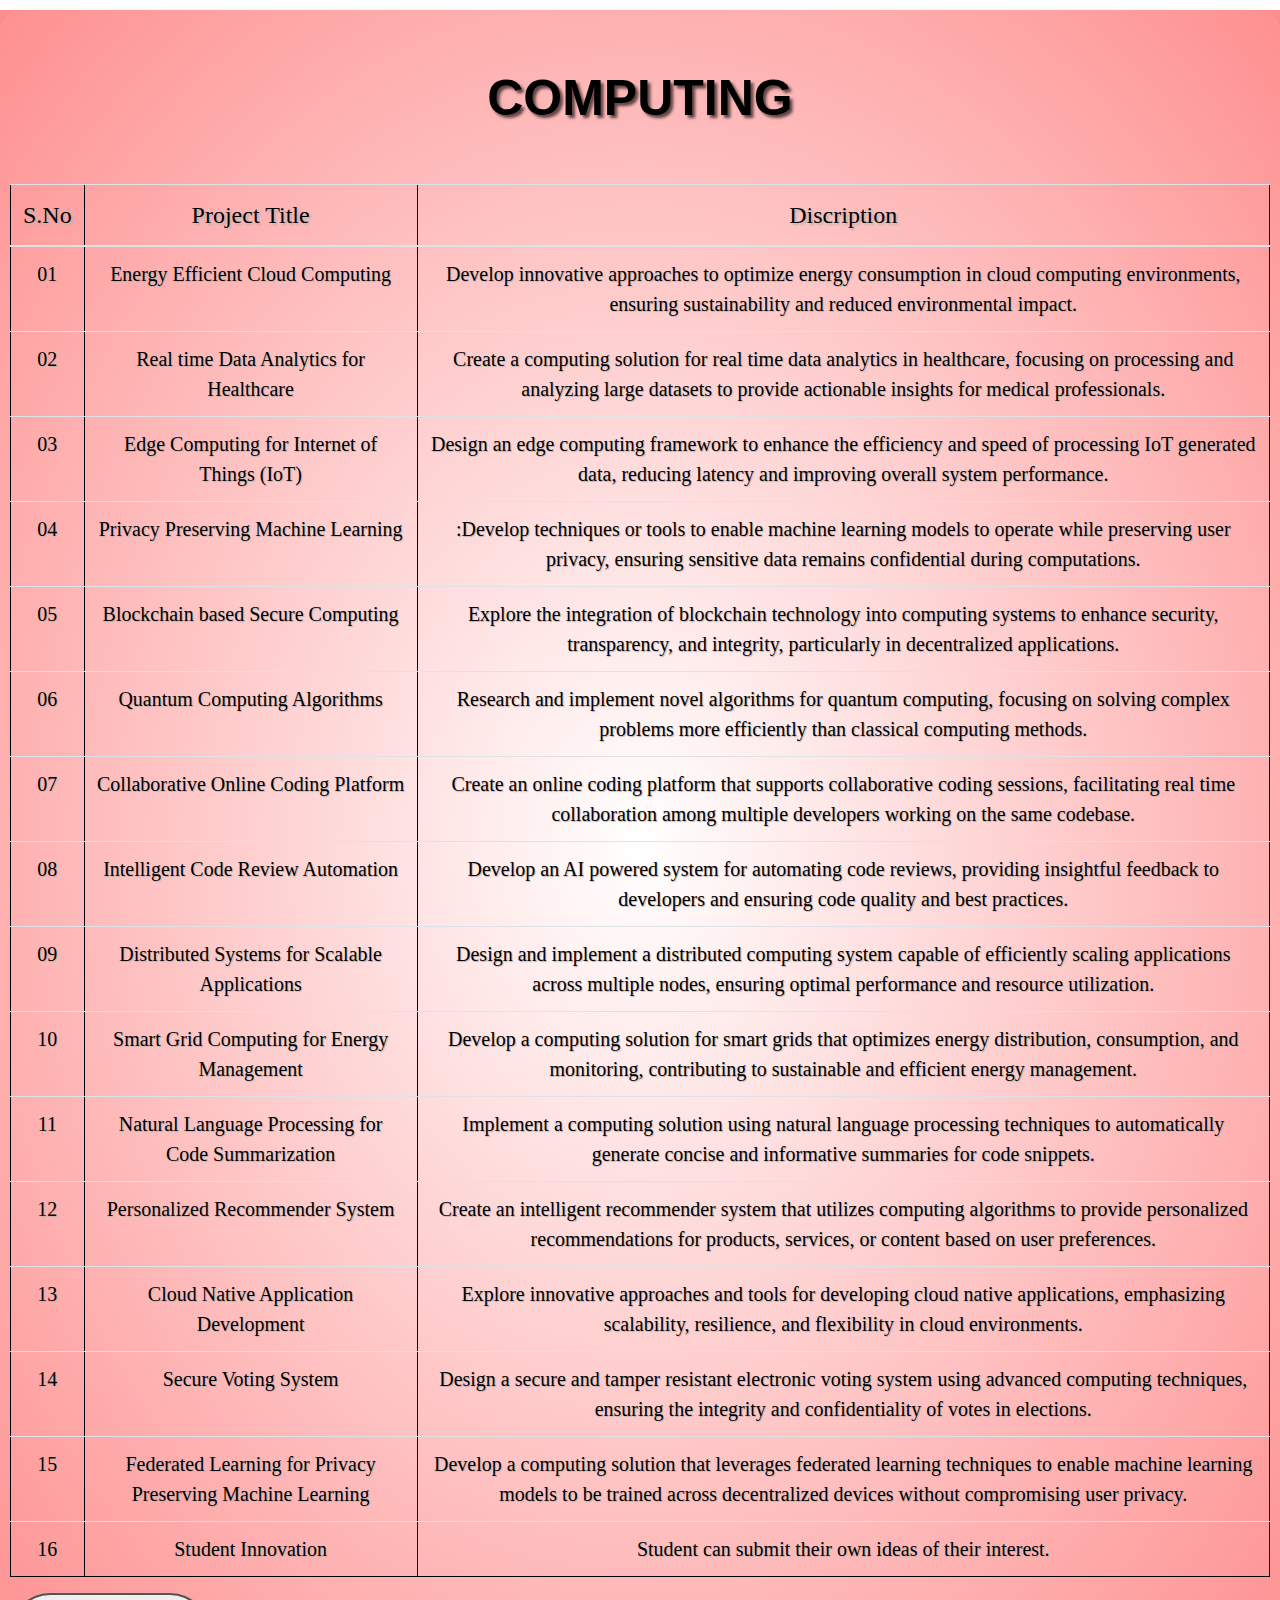
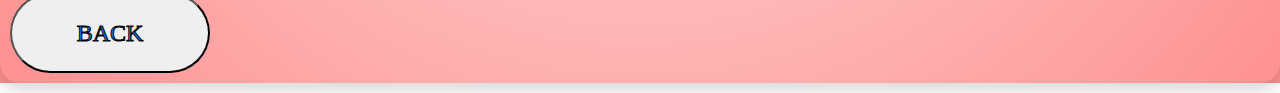
<file: computing.html>
<!DOCTYPE html>
<html>
    <head>
        <link rel="stylesheet" href="css/style.css" type="text/css">
          <title>
            Medical Theme Projects
          </title>
          <link rel="stylesheet" href="https://stackpath.bootstrapcdn.com/bootstrap/4.5.2/css/bootstrap.min.css" integrity="sha384-JcKb8q3iqJ61gNV9KGb8thSsNjpSL0n8PARn9HuZOnIxN0hoP+VmmDGMN5t9UJ0Z" crossorigin="anonymous">
          <script src="https://code.jquery.com/jquery-3.5.1.slim.min.js" integrity="sha384-DfXdz2htPH0lsSSs5nCTpuj/zy4C+OGpamoFVy38MVBnE+IbbVYUew+OrCXaRkfj" crossorigin="anonymous"></script>
          <script src="https://cdn.jsdelivr.net/npm/popper.js@1.16.1/dist/umd/popper.min.js" integrity="sha384-9/reFTGAW83EW2RDu2S0VKaIzap3H66lZH81PoYlFhbGU+6BZp6G7niu735Sk7lN" crossorigin="anonymous"></script>
          <script src="https://stackpath.bootstrapcdn.com/bootstrap/4.5.2/js/bootstrap.min.js" integrity="sha384-B4gt1jrGC7Jh4AgTPSdUtOBvfO8shuf57BaghqFfPlYxofvL8/KUEfYiJOMMV+rV" crossorigin="anonymous"></script>
          <style>
            .button {
            font-family: "sans-serif";
            font-size: 24px;
            width: 200px;
            height: 80px;
            border-radius: 50px;
            color: white;
            -webkit-text-stroke-width: 1px;
            -webkit-text-stroke-color: black;
            }
            button:hover{
                letter-spacing: 3px;
                background-color: #ff9f00;
                color: aliceblue;
                box-shadow: #ff9f00 0px 7px 29px 0px;
            }

            button:active{
                transform: translateY(10px);
            }
          </style>
    </head>
    <body>
        <div style="background-image: radial-gradient(#fff, #fe9090);">
        
                    <div class="block shadow">
                            <h1 class="h text-center p-5">COMPUTING</h1>

                            <table class="table" border="4">
                                <thead>
                                    <tr>
                                        <th class="faculties-h2">S.No </th>
                                        <th class="faculties-h2">Project Title </th>
                                        <th class="faculties-h2">Discription</th>
                                    </tr>
                                </thead>
                                    <tbody>
                                     <tr>
                                        <td class="faculties-p">01</td>
                                        <td class="faculties-p">Energy Efficient Cloud Computing</td>
                                        <td class="faculties-p">Develop innovative approaches to 
                                            optimize energy consumption in cloud computing environments, ensuring 
                                            sustainability and reduced environmental impact.</td>
                                     </tr>
                                     <tr>
                                        <td class="faculties-p">02</td>
                                        <td class="faculties-p">Real time Data Analytics for Healthcare</td>
                                        <td class="faculties-p">Create a computing solution for 
                                            real time data analytics in healthcare, focusing on processing and analyzing 
                                            large datasets to provide actionable insights for medical professionals.
                                            </td>
                                     </tr>
                                     <tr>
                                        <td class="faculties-p">03</td>
                                        <td class="faculties-p">Edge Computing for Internet of Things (IoT)</td>
                                        <td class="faculties-p">Design an edge computing 
                                            framework to enhance the efficiency and speed of processing IoT generated 
                                            data, reducing latency and improving overall system performance.</td>
                                     </tr>
                                     <tr>
                                        <td class="faculties-p">04</td>
                                        <td class="faculties-p">Privacy Preserving Machine Learning</td>
                                        <td class="faculties-p">:Develop techniques or tools to 
                                            enable machine learning models to operate while preserving user privacy, 
                                            ensuring sensitive data remains confidential during computations.</td>
                                     </tr>
                                     <tr>
                                        <td class="faculties-p">05</td>
                                        <td class="faculties-p">Blockchain based Secure Computing</td>
                                        <td class="faculties-p">Explore the integration of blockchain 
                                            technology into computing systems to enhance security, transparency, and 
                                            integrity, particularly in decentralized applications.</td>
                                     </tr>
                                     <tr>
                                        <td class="faculties-p">06</td>
                                        <td class="faculties-p">Quantum Computing Algorithms</td>
                                        <td class="faculties-p">Research and implement novel 
                                            algorithms for quantum computing, focusing on solving complex problems 
                                            more efficiently than classical computing methods.</td>
                                     </tr>
                                     <tr>
                                        <td class="faculties-p">07</td>
                                        <td class="faculties-p">Collaborative Online Coding Platform</td>
                                        <td class="faculties-p">Create an online coding platform 
                                            that supports collaborative coding sessions, facilitating real time collaboration 
                                            among multiple developers working on the same codebase.</td>
                                     </tr>
                                     <tr>
                                        <td class="faculties-p">08</td>
                                        <td class="faculties-p">Intelligent Code Review Automation</td>
                                        <td class="faculties-p">Develop an AI powered system for 
                                            automating code reviews, providing insightful feedback to developers and 
                                            ensuring code quality and best practices.</td>
                                     </tr>
                                     <tr>
                                        <td class="faculties-p">09</td>
                                        <td class="faculties-p">Distributed Systems for Scalable Applications</td>
                                        <td class="faculties-p">Design and implement a 
                                            distributed computing system capable of efficiently scaling applications across 
                                            multiple nodes, ensuring optimal performance and resource utilization.</td>
                                     </tr>
                                     <tr>
                                        <td class="faculties-p">10</td>
                                        <td class="faculties-p">Smart Grid Computing for Energy Management</td>
                                        <td class="faculties-p">Develop a computing 
                                            solution for smart grids that optimizes energy distribution, consumption, and 
                                            monitoring, contributing to sustainable and efficient energy management.</td>
                                     </tr>
                                     <tr>
                                        <td class="faculties-p">11</td>
                                        <td class="faculties-p">Natural Language Processing for Code Summarization</td>
                                        <td class="faculties-p">Implement a 
                                            computing solution using natural language processing techniques to 
                                            automatically generate concise and informative summaries for code snippets.
                                            </td>
                                     </tr>
                                     <tr>
                                        <td class="faculties-p">12</td>
                                        <td class="faculties-p">Personalized Recommender System</td>
                                        <td class="faculties-p">Create an intelligent recommender 
                                            system that utilizes computing algorithms to provide personalized 
                                            recommendations for products, services, or content based on user preferences.
                                            </td>
                                     </tr>
                                     <tr>
                                        <td class="faculties-p">13</td>
                                        <td class="faculties-p">Cloud Native Application Development</td>
                                        <td class="faculties-p">Explore innovative approaches 
                                            and tools for developing cloud native applications, emphasizing scalability, 
                                            resilience, and flexibility in cloud environments.</td>
                                     </tr>
                                     <tr>
                                        <td class="faculties-p">14</td>
                                        <td class="faculties-p">Secure Voting System</td>
                                        <td class="faculties-p">Design a secure and tamper resistant electronic 
                                            voting system using advanced computing techniques, ensuring the integrity and 
                                            confidentiality of votes in elections.</td>
                                     </tr>
                                     <tr>
                                        <td class="faculties-p">15</td>
                                        <td class="faculties-p">Federated Learning for Privacy Preserving Machine Learning</td>
                                        <td class="faculties-p">Develop 
                                            a computing solution that leverages federated learning techniques to enable 
                                            machine learning models to be trained across decentralized devices without 
                                            compromising user privacy.</td>
                                     </tr>
                                     <tr>
                                        <td class="faculties-p">16</td>
                                        <td class="faculties-p">Student Innovation</td>
                                        <td class="faculties-p">Student can submit their own ideas of their interest.</td>
                                     </tr>
                                    </tbody>
                            </table>
                            <button class="button"><a href="https://dharun789.github.io/theme/" target="_blank">
                                BACK</a></button>
                    </div>
        </div>
                
    </body>
</html>
</file>
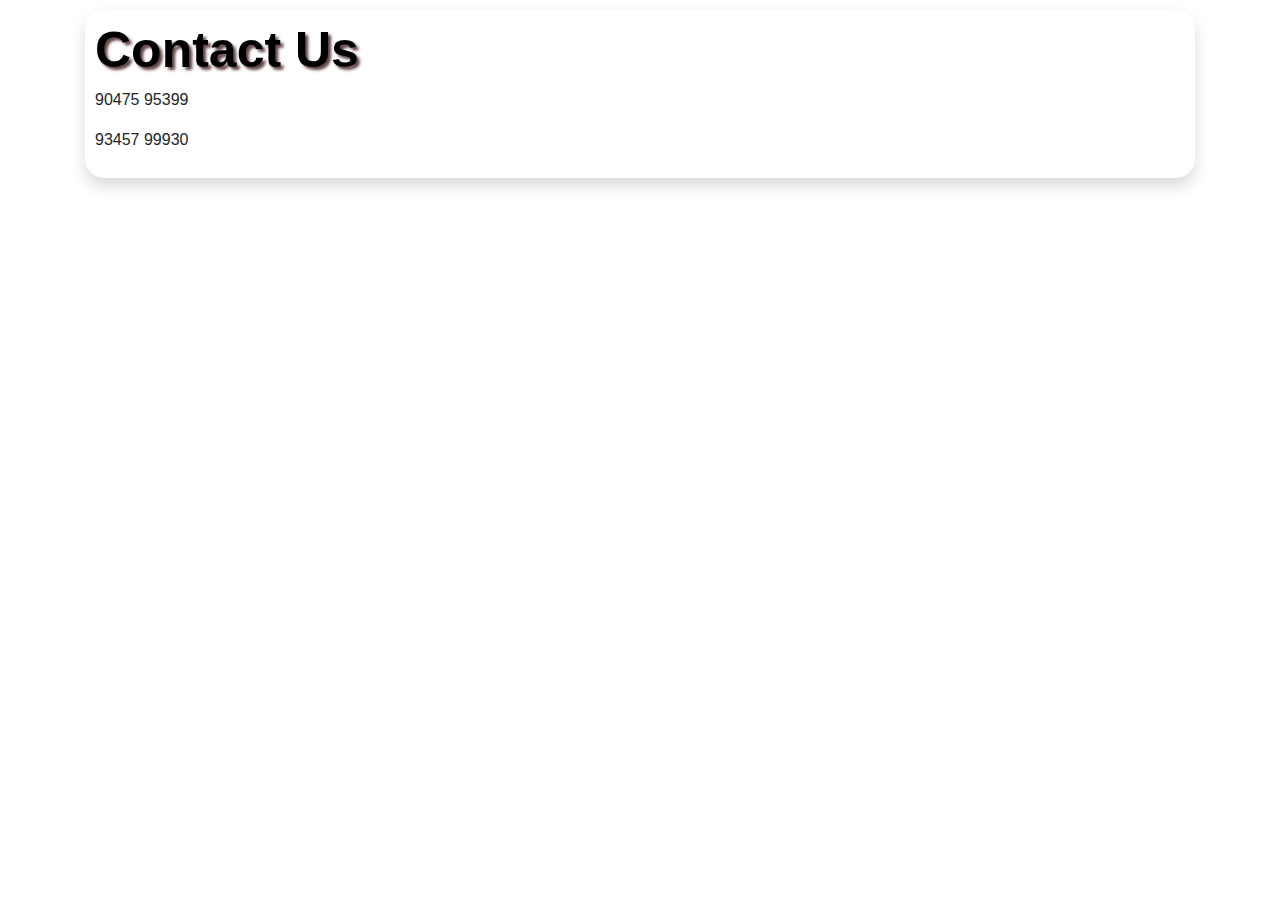
<file: contactus.html>
<!DOCTYPE html>
<html>
    <head>
        <link rel="stylesheet" href="css/style.css" type="text/css">
          <title>
            Medical Theme Projects
          </title>
          <link rel="stylesheet" href="https://stackpath.bootstrapcdn.com/bootstrap/4.5.2/css/bootstrap.min.css" integrity="sha384-JcKb8q3iqJ61gNV9KGb8thSsNjpSL0n8PARn9HuZOnIxN0hoP+VmmDGMN5t9UJ0Z" crossorigin="anonymous">
          <script src="https://code.jquery.com/jquery-3.5.1.slim.min.js" integrity="sha384-DfXdz2htPH0lsSSs5nCTpuj/zy4C+OGpamoFVy38MVBnE+IbbVYUew+OrCXaRkfj" crossorigin="anonymous"></script>
          <script src="https://cdn.jsdelivr.net/npm/popper.js@1.16.1/dist/umd/popper.min.js" integrity="sha384-9/reFTGAW83EW2RDu2S0VKaIzap3H66lZH81PoYlFhbGU+6BZp6G7niu735Sk7lN" crossorigin="anonymous"></script>
          <script src="https://stackpath.bootstrapcdn.com/bootstrap/4.5.2/js/bootstrap.min.js" integrity="sha384-B4gt1jrGC7Jh4AgTPSdUtOBvfO8shuf57BaghqFfPlYxofvL8/KUEfYiJOMMV+rV" crossorigin="anonymous"></script>
    </head>
    <body>
            <div class="" id="contactussection">
                <div class="container">
                    <div class="row">
                        <div class="col-12">
                            <div class="shadow block">
                                <h1 class="h">
                                Contact Us
                                </h1>
                                <i class="fa-solid fa-phone icon" style="color: #65e66e;"></i>
                                <p>90475 95399</p>
                                <p>93457 99930</p> 
                            </div>
                        </div>
                    </div>
                </div>
            </div>
            </div>
</file>
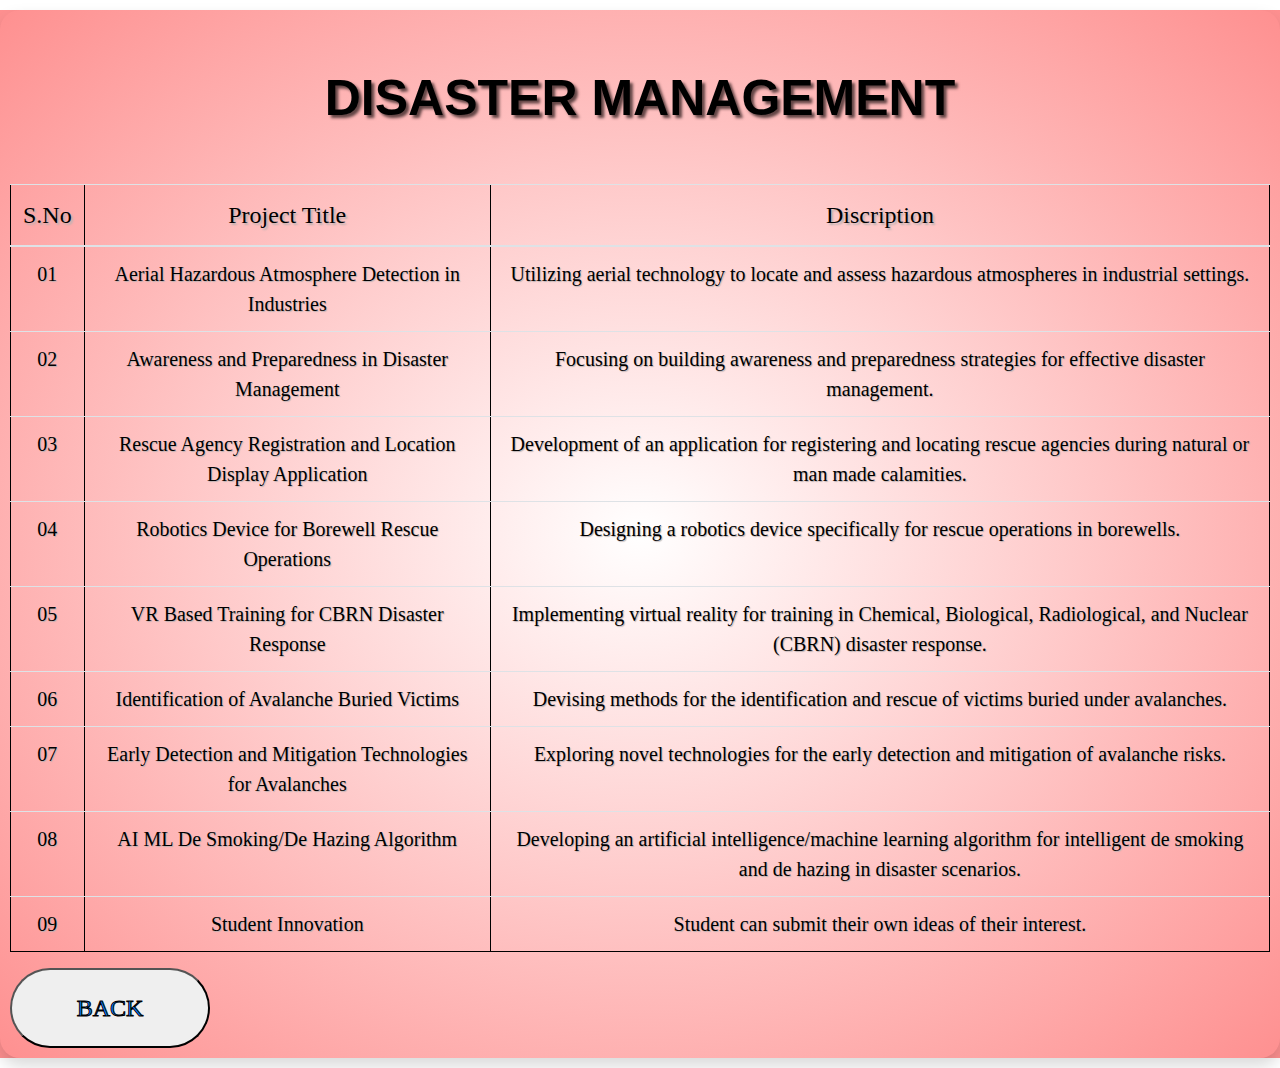
<file: diastermanagement.html>
<!DOCTYPE html>
<html>
    <head>
        <link rel="stylesheet" href="css/style.css" type="text/css">
          <title>
            Medical Theme Projects
          </title>
          <link rel="stylesheet" href="https://stackpath.bootstrapcdn.com/bootstrap/4.5.2/css/bootstrap.min.css" integrity="sha384-JcKb8q3iqJ61gNV9KGb8thSsNjpSL0n8PARn9HuZOnIxN0hoP+VmmDGMN5t9UJ0Z" crossorigin="anonymous">
          <script src="https://code.jquery.com/jquery-3.5.1.slim.min.js" integrity="sha384-DfXdz2htPH0lsSSs5nCTpuj/zy4C+OGpamoFVy38MVBnE+IbbVYUew+OrCXaRkfj" crossorigin="anonymous"></script>
          <script src="https://cdn.jsdelivr.net/npm/popper.js@1.16.1/dist/umd/popper.min.js" integrity="sha384-9/reFTGAW83EW2RDu2S0VKaIzap3H66lZH81PoYlFhbGU+6BZp6G7niu735Sk7lN" crossorigin="anonymous"></script>
          <script src="https://stackpath.bootstrapcdn.com/bootstrap/4.5.2/js/bootstrap.min.js" integrity="sha384-B4gt1jrGC7Jh4AgTPSdUtOBvfO8shuf57BaghqFfPlYxofvL8/KUEfYiJOMMV+rV" crossorigin="anonymous"></script>
          <style>
            .button {
            font-family: "sans-serif";
            font-size: 24px;
            width: 200px;
            height: 80px;
            border-radius: 50px;
            color: white;
            -webkit-text-stroke-width: 1px;
            -webkit-text-stroke-color: black;
            }
            button:hover{
                letter-spacing: 3px;
                background-color: #ff9f00;
                color: aliceblue;
                box-shadow: #ff9f00 0px 7px 29px 0px;
            }

            button:active{
                transform: translateY(10px);
            }
          </style>
    </head>
    <body>
        <div style="background-image: radial-gradient(#fff, #fe9090);">
       
                    <div class="block shadow">
                            <h1 class="h text-center p-5">DISASTER MANAGEMENT</h1>

                            <table class="table" border="4">
                                <thead>
                                    <tr>
                                        <th class="faculties-h2">S.No </th>
                                        <th class="faculties-h2">Project Title </th>
                                        <th class="faculties-h2">Discription</th>
                                    </tr>
                                </thead>
                                    <tbody>
                                     <tr>
                                        <td class="faculties-p">01</td>
                                        <td class="faculties-p">Aerial Hazardous Atmosphere Detection in Industries</td>
                                        <td class="faculties-p">Utilizing aerial 
                                            technology to locate and assess hazardous atmospheres in industrial settings.</td>
                                     </tr>
                                     <tr>
                                        <td class="faculties-p">02</td>
                                        <td class="faculties-p">Awareness and Preparedness in Disaster Management</td>
                                        <td class="faculties-p">Focusing on 
                                            building awareness and preparedness strategies for effective disaster 
                                            management.</td>
                                     </tr>
                                     <tr>
                                        <td class="faculties-p">03</td>
                                        <td class="faculties-p">Rescue Agency Registration and Location Display Application</td>
                                        <td class="faculties-p">Development of an application for registering and locating rescue agencies 
                                            during natural or man made calamities.</td>
                                     </tr>
                                     <tr>
                                        <td class="faculties-p">04</td>
                                        <td class="faculties-p">Robotics Device for Borewell Rescue Operations</td>
                                        <td class="faculties-p">Designing a robotics 
                                            device specifically for rescue operations in borewells.</td>
                                     </tr>
                                     <tr>
                                        <td class="faculties-p">05</td>
                                        <td class="faculties-p">VR Based Training for CBRN Disaster Response</td>
                                        <td class="faculties-p">Implementing virtual 
                                            reality for training in Chemical, Biological, Radiological, and Nuclear (CBRN) 
                                            disaster response.</td>
                                     </tr>
                                     <tr>
                                        <td class="faculties-p">06</td>
                                        <td class="faculties-p">Identification of Avalanche Buried Victims</td>
                                        <td class="faculties-p">Devising methods for the 
                                            identification and rescue of victims buried under avalanches.</td>
                                     </tr>
                                     <tr>
                                        <td class="faculties-p">07</td>
                                        <td class="faculties-p">Early Detection and Mitigation Technologies for Avalanches</td>
                                        <td class="faculties-p">Exploring 
                                            novel technologies for the early detection and mitigation of avalanche risks.</td>
                                     </tr>
                                     <tr>
                                        <td class="faculties-p">08</td>
                                        <td class="faculties-p">AI ML De Smoking/De Hazing Algorithm</td>
                                        <td class="faculties-p">Developing an artificial 
                                            intelligence/machine learning algorithm for intelligent de smoking and de 
                                            hazing in disaster scenarios.</td>
                                     </tr>
                                     <tr>
                                        <td class="faculties-p">09</td>
                                        <td class="faculties-p">Student Innovation</td>
                                        <td class="faculties-p">Student can submit their own ideas of their interest.                                        </td>
                                     </tr>
                                    </tbody>
                            </table>
                            <button class="button"><a href="https://dharun789.github.io/theme/" target="_blank">
                                BACK</a></button>
                    </div>
        </div>
               
    </body>
</html>
</file>
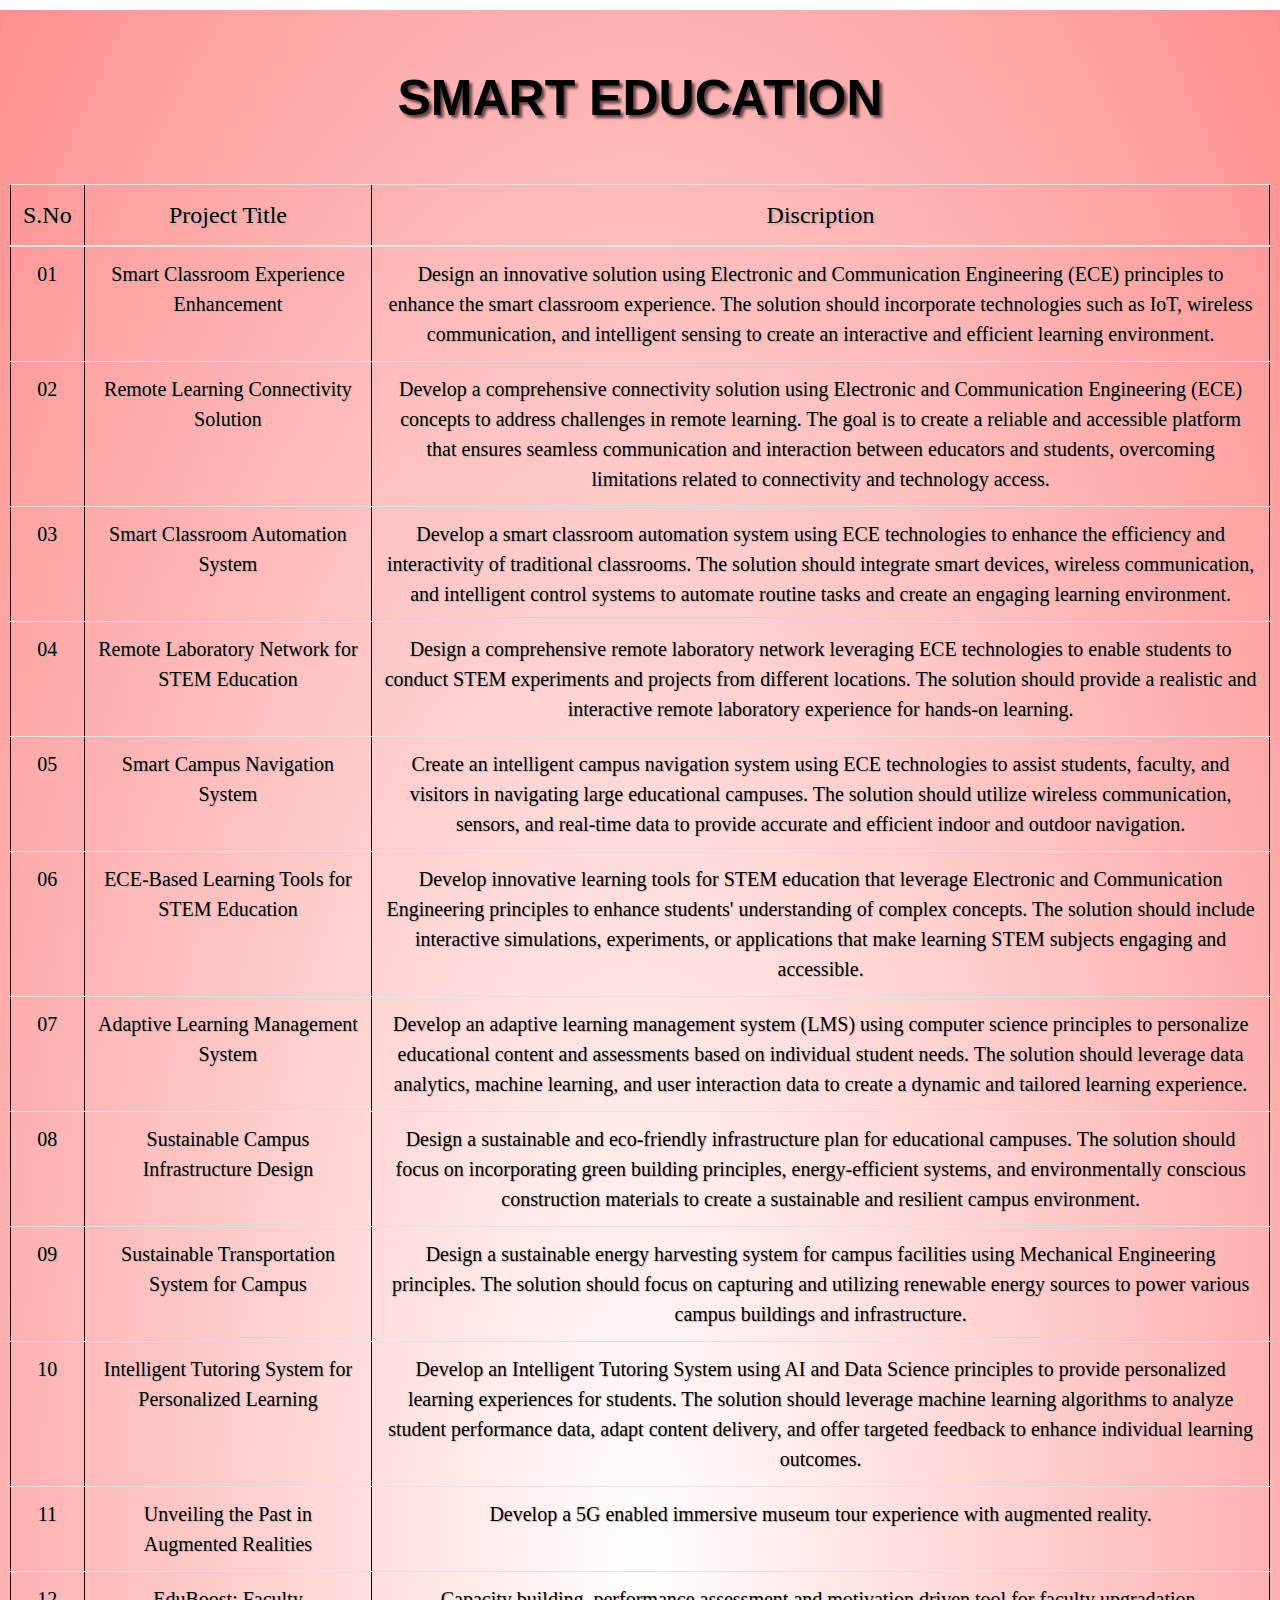
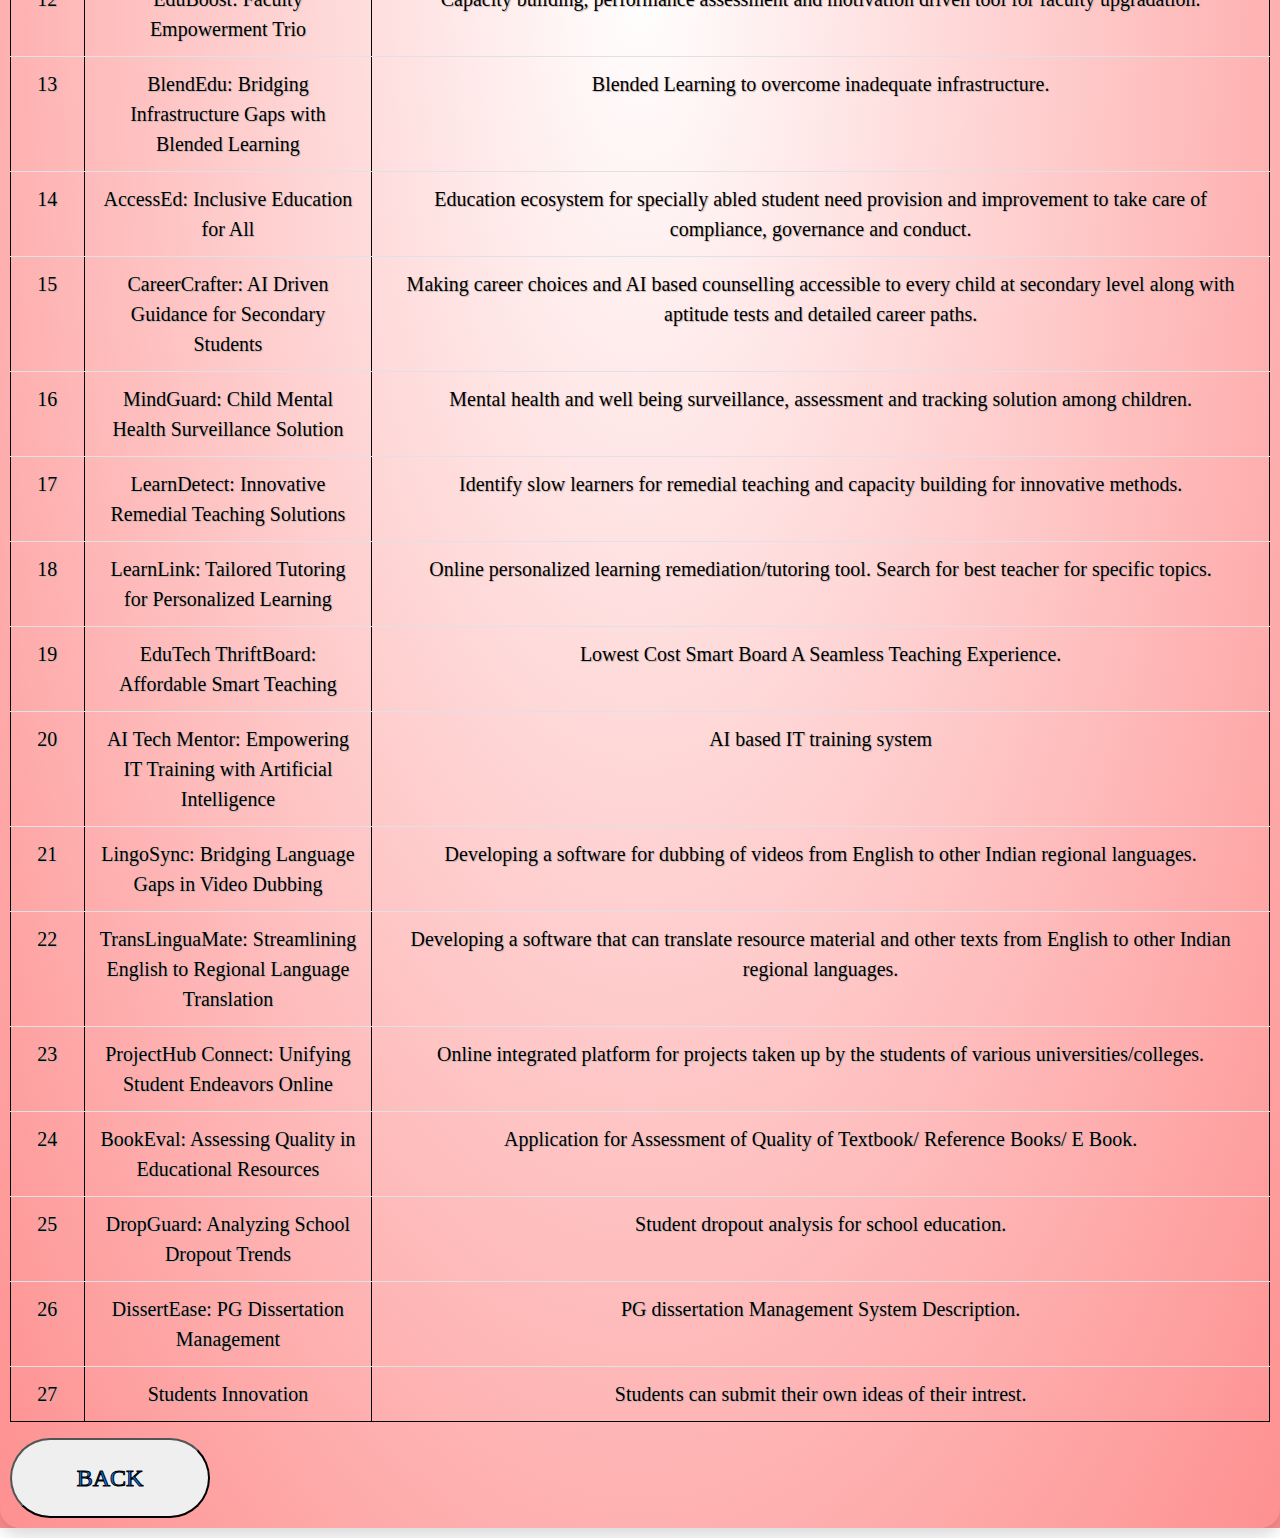
<file: education.html>
<!DOCTYPE html>
<html>
    <head>
        <link rel="stylesheet" href="css/style.css" type="text/css">
          <title>
            Medical Theme Projects
          </title>
          <link rel="stylesheet" href="https://stackpath.bootstrapcdn.com/bootstrap/4.5.2/css/bootstrap.min.css" integrity="sha384-JcKb8q3iqJ61gNV9KGb8thSsNjpSL0n8PARn9HuZOnIxN0hoP+VmmDGMN5t9UJ0Z" crossorigin="anonymous">
          <script src="https://code.jquery.com/jquery-3.5.1.slim.min.js" integrity="sha384-DfXdz2htPH0lsSSs5nCTpuj/zy4C+OGpamoFVy38MVBnE+IbbVYUew+OrCXaRkfj" crossorigin="anonymous"></script>
          <script src="https://cdn.jsdelivr.net/npm/popper.js@1.16.1/dist/umd/popper.min.js" integrity="sha384-9/reFTGAW83EW2RDu2S0VKaIzap3H66lZH81PoYlFhbGU+6BZp6G7niu735Sk7lN" crossorigin="anonymous"></script>
          <script src="https://stackpath.bootstrapcdn.com/bootstrap/4.5.2/js/bootstrap.min.js" integrity="sha384-B4gt1jrGC7Jh4AgTPSdUtOBvfO8shuf57BaghqFfPlYxofvL8/KUEfYiJOMMV+rV" crossorigin="anonymous"></script>
          <style>
            .button {
            font-family: "sans-serif";
            font-size: 24px;
            width: 200px;
            height: 80px;
            border-radius: 50px;
            color: white;
            -webkit-text-stroke-width: 1px;
            -webkit-text-stroke-color: black;
            }
            button:hover{
                letter-spacing: 3px;
                background-color: #ff9f00;
                color: aliceblue;
                box-shadow: #ff9f00 0px 7px 29px 0px;
            }

            button:active{
                transform: translateY(10px);
            }
          </style>
    </head>
    <body>
      <div style="background-image: radial-gradient(#fff, #fe9090);">
        
                    <div class="block shadow">
                            <h1 class="h text-center p-5">SMART EDUCATION</h1>

                            <table class="table" border="4">
                                <thead>
                                    <tr>
                                        <th class="faculties-h2">S.No </th>
                                        <th class="faculties-h2">Project Title </th>
                                        <th class="faculties-h2">Discription</th>
                                    </tr>
                                </thead>
                                    <tbody>
                                     <tr>
                                        <td class="faculties-p">01</td>
                                        <td class="faculties-p">Smart Classroom Experience Enhancement</td>
                                        <td class="faculties-p">Design an innovative solution using Electronic and Communication Engineering (ECE) principles to enhance the smart classroom experience. The solution should incorporate technologies such as IoT, wireless communication, and intelligent sensing to create an interactive and efficient learning environment.</td>
                                     </tr>
                                     <tr>
                                        <td class="faculties-p">02</td>
                                        <td class="faculties-p">Remote Learning Connectivity Solution</td>
                                        <td class="faculties-p">Develop a comprehensive connectivity solution using Electronic and Communication Engineering (ECE) concepts to address challenges in remote learning. The goal is to create a reliable and accessible platform that ensures seamless communication and interaction between educators and students, overcoming limitations related to connectivity and technology access.</td>
                                     </tr>
                                     <tr>
                                        <td class="faculties-p">03</td>
                                        <td class="faculties-p">Smart Classroom Automation System</td>
                                        <td class="faculties-p">Develop a smart classroom automation system using ECE technologies to enhance the efficiency and interactivity of traditional classrooms. The solution should integrate smart devices, wireless communication, and intelligent control systems to automate routine tasks and create an engaging learning environment.</td>
                                     </tr>
                                     <tr>
                                        <td class="faculties-p">04</td>
                                        <td class="faculties-p">Remote Laboratory Network for STEM Education</td>
                                        <td class="faculties-p"> Design a comprehensive remote laboratory network leveraging ECE technologies to enable students to conduct STEM experiments and projects from different locations. The solution should provide a realistic and interactive remote laboratory experience for hands-on learning.</td>
                                     </tr>
                                     <tr>
                                        <td class="faculties-p">05</td>
                                        <td class="faculties-p">Smart Campus Navigation System</td>
                                        <td class="faculties-p">Create an intelligent campus navigation system using ECE technologies to assist students, faculty, and visitors in navigating large educational campuses. The solution should utilize wireless communication, sensors, and real-time data to provide accurate and efficient indoor and outdoor navigation.</td>
                                     </tr>
                                     <tr>
                                        <td class="faculties-p">06</td>
                                        <td class="faculties-p">ECE-Based Learning Tools for STEM Education</td>
                                        <td class="faculties-p">Develop innovative learning tools for STEM education that leverage Electronic and Communication Engineering principles to enhance students' understanding of complex concepts. The solution should include interactive simulations, experiments, or applications that make learning STEM subjects engaging and accessible.</td>
                                     </tr>
                                     <tr>
                                        <td class="faculties-p">07</td>
                                        <td class="faculties-p">Adaptive Learning Management System</td>
                                        <td class="faculties-p">Develop an adaptive learning management system (LMS) using computer science principles to personalize educational content and assessments based on individual student needs. The solution should leverage data analytics, machine learning, and user interaction data to create a dynamic and tailored learning experience.</td>
                                     </tr>
                                     <tr>
                                        <td class="faculties-p">08</td>
                                        <td class="faculties-p">Sustainable Campus Infrastructure Design</td>
                                        <td class="faculties-p">Design a sustainable and eco-friendly infrastructure plan for educational campuses. The solution should focus on incorporating green building principles, energy-efficient systems, and environmentally conscious construction materials to create a sustainable and resilient campus environment.</td>
                                     </tr>
                                     <tr>
                                        <td class="faculties-p">09</td>
                                        <td class="faculties-p">Sustainable Transportation System for Campus</td>
                                        <td class="faculties-p">Design a sustainable energy harvesting system for campus facilities using Mechanical Engineering principles. The solution should focus on capturing and utilizing renewable energy sources to power various campus buildings and infrastructure.</td>
                                     </tr>
                                     <tr>
                                        <td class="faculties-p">10</td>
                                        <td class="faculties-p">Intelligent Tutoring System for Personalized Learning</td>
                                        <td class="faculties-p">Develop an Intelligent Tutoring System using AI and Data Science principles to provide personalized learning experiences for students. The solution should leverage machine learning algorithms to analyze student performance data, adapt content delivery, and offer targeted feedback to enhance individual learning outcomes.</td>
                                     </tr>
                                     <tr>
                                       <td class="faculties-p">11</td>
                                       <td class="faculties-p">Unveiling the Past in Augmented Realities</td>
                                       <td class="faculties-p"> Develop a 5G enabled immersive museum tour experience with augmented 
                                          reality.</td>
                                    </tr>
                                    <tr>
                                       <td class="faculties-p">12</td>
                                       <td class="faculties-p">EduBoost: Faculty Empowerment Trio</td>
                                       <td class="faculties-p">Capacity building, performance 
                                          assessment and motivation driven tool for faculty upgradation.</td>
                                    </tr>
                                    <tr>
                                       <td class="faculties-p">13</td>
                                       <td class="faculties-p">BlendEdu: Bridging Infrastructure Gaps with Blended Learning</td>
                                       <td class="faculties-p">Blended Learning to overcome inadequate infrastructure.</td>
                                    </tr>
                                    <tr>
                                       <td class="faculties-p">14</td>
                                       <td class="faculties-p">AccessEd: Inclusive Education for All</td>
                                       <td class="faculties-p">Education ecosystem for specially 
                                          abled student need provision and improvement to take care of compliance, 
                                          governance and conduct.</td>
                                    </tr>
                                    <tr>
                                       <td class="faculties-p">15</td>
                                       <td class="faculties-p">CareerCrafter: AI Driven Guidance for Secondary Students</td>
                                       <td class="faculties-p">Making 
                                          career choices and AI based counselling accessible to every child at secondary 
                                          level along with aptitude tests and detailed career paths.</td>
                                    </tr>
                                    <tr>
                                       <td class="faculties-p">16</td>
                                       <td class="faculties-p">MindGuard: Child Mental Health Surveillance Solution</td>
                                       <td class="faculties-p">Mental health 
                                          and well being surveillance, assessment and tracking solution among children.</td>
                                    </tr>
                                    <tr>
                                       <td class="faculties-p">17</td>
                                       <td class="faculties-p">LearnDetect: Innovative Remedial Teaching Solutions</td>
                                       <td class="faculties-p">Identify slow 
                                          learners for remedial teaching and capacity building for innovative methods.</td>
                                    </tr>
                                    <tr>
                                       <td class="faculties-p">18</td>
                                       <td class="faculties-p">LearnLink: Tailored Tutoring for Personalized Learning</td>
                                       <td class="faculties-p">Online 
                                          personalized learning remediation/tutoring tool. Search for best teacher for 
                                          specific topics.</td>
                                    </tr>
                                    <tr>
                                       <td class="faculties-p">19</td>
                                       <td class="faculties-p">EduTech ThriftBoard: Affordable Smart Teaching</td>
                                       <td class="faculties-p">Lowest Cost Smart 
                                          Board A Seamless Teaching Experience.</td>
                                    </tr>
                                    <tr>
                                       <td class="faculties-p">20</td>
                                       <td class="faculties-p">AI Tech Mentor: Empowering IT Training with Artificial Intelligence</td>
                                       <td class="faculties-p">AI based IT training system</td>
                                    </tr>
                                    <tr>
                                       <td class="faculties-p">21</td>
                                       <td class="faculties-p">LingoSync: Bridging Language Gaps in Video Dubbing</td>
                                       <td class="faculties-p">Developing a 
                                          software for dubbing of videos from English to other Indian regional languages.
                                          </td>
                                    </tr>
                                    <tr>
                                       <td class="faculties-p">22</td>
                                       <td class="faculties-p">TransLinguaMate: Streamlining English to Regional Language 
                                          Translation</td>
                                       <td class="faculties-p">Developing a software that can translate resource material and 
                                          other texts from English to other Indian regional languages.</td>
                                    </tr>
                                    <tr>
                                       <td class="faculties-p">23</td>
                                       <td class="faculties-p">ProjectHub Connect: Unifying Student Endeavors Online</td>
                                       <td class="faculties-p">Online 
                                          integrated platform for projects taken up by the students of various 
                                          universities/colleges.</td>
                                    </tr>
                                    <tr>
                                       <td class="faculties-p">24</td>
                                       <td class="faculties-p">BookEval: Assessing Quality in Educational Resources</td>
                                       <td class="faculties-p">Application for 
                                          Assessment of Quality of Textbook/ Reference Books/ E Book.</td>
                                    </tr>
                                    <tr>
                                       <td class="faculties-p">25</td>
                                       <td class="faculties-p">DropGuard: Analyzing School Dropout Trends</td>
                                       <td class="faculties-p">Student dropout analysis 
                                          for school education.</td>
                                    </tr>
                                    <tr>
                                       <td class="faculties-p">26</td>
                                       <td class="faculties-p">DissertEase: PG Dissertation Management</td>
                                       <td class="faculties-p">PG dissertation Management 
                                          System Description.</td>
                                    </tr>
                                    <tr>
                                       <td class="faculties-p">27</td>
                                       <td class="faculties-p">Students Innovation</td>
                                       <td class="faculties-p">Students can submit their own ideas of their intrest.</td>
                                    </tr>
                                    </tbody>
                            </table>
                            <button class="button"><a href="https://dharun789.github.io/theme/" target="_blank">
                              BACK</a></button>
                        </div>
        </div>
        
    </body>
</html>
</file>
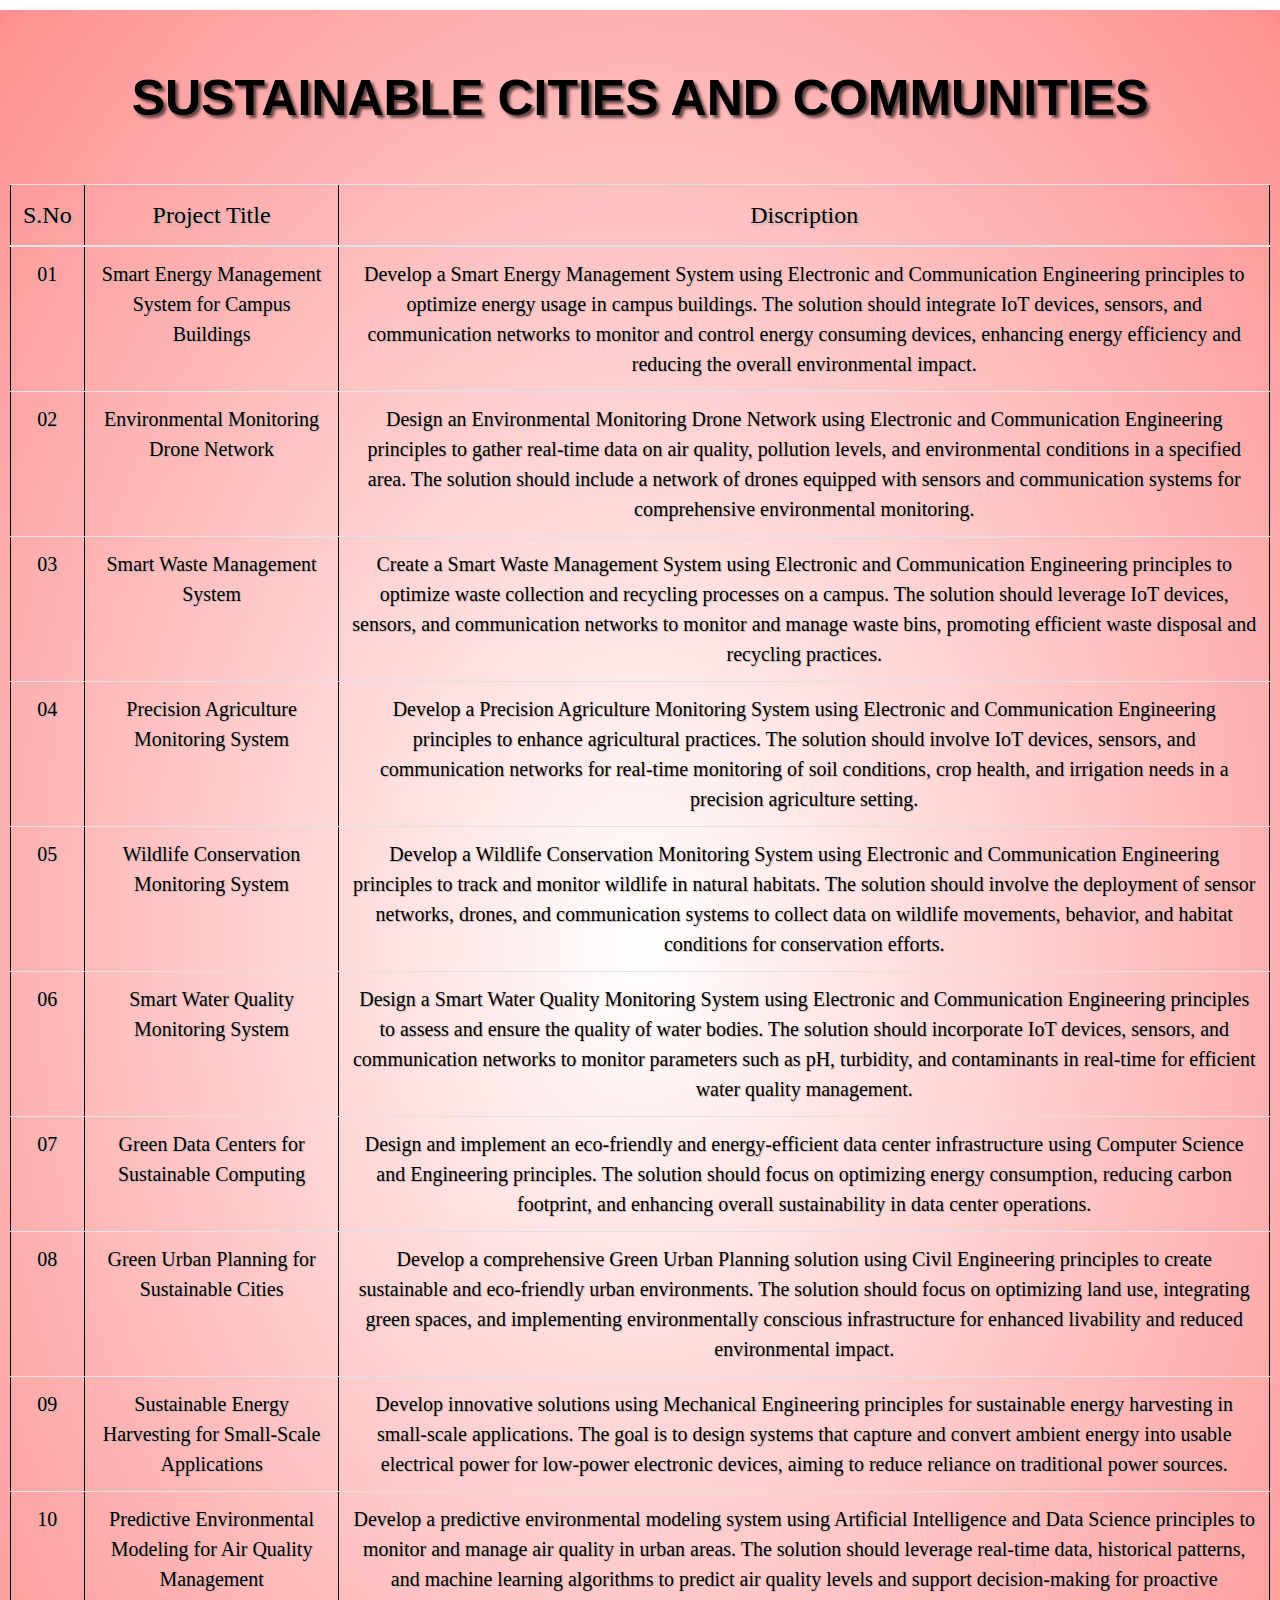
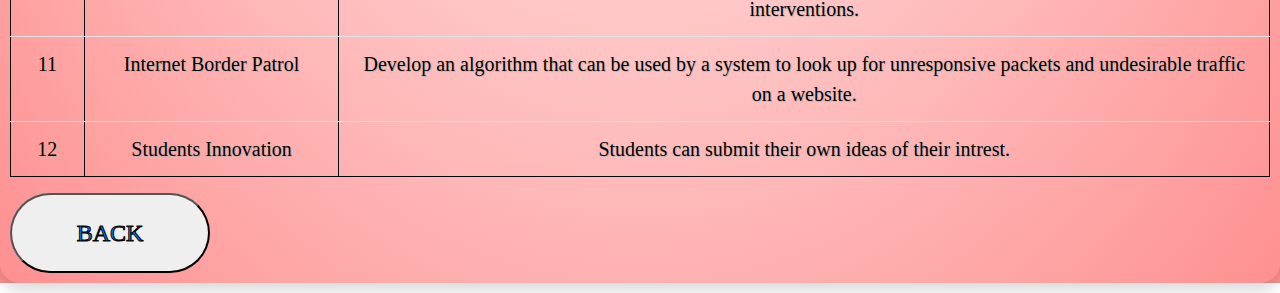
<file: es.html>
<!DOCTYPE html>
<html>
    <head>
        <link rel="stylesheet" href="css/style.css" type="text/css">
          <title>
            Medical Theme Projects
          </title>
          <link rel="stylesheet" href="https://stackpath.bootstrapcdn.com/bootstrap/4.5.2/css/bootstrap.min.css" integrity="sha384-JcKb8q3iqJ61gNV9KGb8thSsNjpSL0n8PARn9HuZOnIxN0hoP+VmmDGMN5t9UJ0Z" crossorigin="anonymous">
          <script src="https://code.jquery.com/jquery-3.5.1.slim.min.js" integrity="sha384-DfXdz2htPH0lsSSs5nCTpuj/zy4C+OGpamoFVy38MVBnE+IbbVYUew+OrCXaRkfj" crossorigin="anonymous"></script>
          <script src="https://cdn.jsdelivr.net/npm/popper.js@1.16.1/dist/umd/popper.min.js" integrity="sha384-9/reFTGAW83EW2RDu2S0VKaIzap3H66lZH81PoYlFhbGU+6BZp6G7niu735Sk7lN" crossorigin="anonymous"></script>
          <script src="https://stackpath.bootstrapcdn.com/bootstrap/4.5.2/js/bootstrap.min.js" integrity="sha384-B4gt1jrGC7Jh4AgTPSdUtOBvfO8shuf57BaghqFfPlYxofvL8/KUEfYiJOMMV+rV" crossorigin="anonymous"></script>
          <style>
            .button {
            font-family: "sans-serif";
            font-size: 24px;
            width: 200px;
            height: 80px;
            border-radius: 50px;
            color: white;
            -webkit-text-stroke-width: 1px;
            -webkit-text-stroke-color: black;
            }
            button:hover{
                letter-spacing: 3px;
                background-color: #ff9f00;
                color: aliceblue;
                box-shadow: #ff9f00 0px 7px 29px 0px;
            }

            button:active{
                transform: translateY(10px);
            }
          </style>
    </head>
    <body>
        <div style="background-image: radial-gradient(#fff, #fe9090);">
        
                    <div class="block shadow">
                            <h1 class="h text-center p-5">SUSTAINABLE CITIES AND COMMUNITIES</h1>

                            <table class="table" border="4">
                                <thead>
                                    <tr>
                                        <th class="faculties-h2">S.No </th>
                                        <th class="faculties-h2">Project Title </th>
                                        <th class="faculties-h2">Discription</th>
                                    </tr>
                                </thead>
                                    <tbody>
                                     <tr>
                                        <td class="faculties-p">01</td>
                                        <td class="faculties-p">Smart Energy Management System for Campus Buildings</td>
                                        <td class="faculties-p">Develop a 
                                            Smart Energy Management System using Electronic and Communication 
                                            Engineering principles to optimize energy usage in campus buildings. The 
                                            solution should integrate IoT devices, sensors, and communication networks to 
                                            monitor and control energy consuming devices, enhancing energy efficiency 
                                            and reducing the overall environmental impact.</td>
                                     </tr>
                                    <tr>
                                        <td class="faculties-p">02</td>
                                        <td class="faculties-p">Environmental Monitoring Drone Network</td>
                                        <td class="faculties-p">Design an Environmental Monitoring Drone Network using Electronic and Communication Engineering principles to gather real-time data on air quality, pollution levels, and environmental conditions in a specified area. The solution should include a network of drones equipped with sensors and communication systems for comprehensive environmental monitoring.</td>
                                    </tr>
                                    <tr>
                                        <td class="faculties-p">03</td>
                                        <td class="faculties-p">Smart Waste Management System</td>
                                        <td class="faculties-p">Create a Smart Waste Management System using Electronic and Communication Engineering principles to optimize waste collection and recycling processes on a campus. The solution should leverage IoT devices, sensors, and communication networks to monitor and manage waste bins, promoting efficient waste disposal and recycling practices.</td>
                                    </tr>
                                    <tr>
                                        <td class="faculties-p">04</td>
                                        <td class="faculties-p">Precision Agriculture Monitoring System</td>
                                        <td class="faculties-p">Develop a Precision Agriculture Monitoring System using Electronic and Communication Engineering principles to enhance agricultural practices. The solution should involve IoT devices, sensors, and communication networks for real-time monitoring of soil conditions, crop health, and irrigation needs in a precision agriculture setting.</td>
                                    </tr>
                                    <tr>
                                        <td class="faculties-p">05</td>
                                        <td class="faculties-p">Wildlife Conservation Monitoring System</td>
                                        <td class="faculties-p">Develop a Wildlife Conservation Monitoring System using Electronic and Communication Engineering principles to track and monitor wildlife in natural habitats. The solution should involve the deployment of sensor networks, drones, and communication systems to collect data on wildlife movements, behavior, and habitat conditions for conservation efforts.</td>
                                     </tr>
                                     <tr>
                                        <td class="faculties-p">06</td>
                                        <td class="faculties-p">Smart Water Quality Monitoring System</td>
                                        <td class="faculties-p">Design a Smart Water Quality Monitoring System using Electronic and Communication Engineering principles to assess and ensure the quality of water bodies. The solution should incorporate IoT devices, sensors, and communication networks to monitor parameters such as pH, turbidity, and contaminants in real-time for efficient water quality management.</td>
                                     </tr>
                                     <tr>
                                        <td class="faculties-p">07</td>
                                        <td class="faculties-p">Green Data Centers for Sustainable Computing</td>
                                        <td class="faculties-p">Design and implement an eco-friendly and energy-efficient data center infrastructure using Computer Science and Engineering principles. The solution should focus on optimizing energy consumption, reducing carbon footprint, and enhancing overall sustainability in data center operations.</td>
                                     </tr>
                                     <tr>
                                        <td class="faculties-p">08</td>
                                        <td class="faculties-p">Green Urban Planning for Sustainable Cities</td>
                                        <td class="faculties-p">Develop a comprehensive Green Urban Planning solution using Civil Engineering principles to create sustainable and eco-friendly urban environments. The solution should focus on optimizing land use, integrating green spaces, and implementing environmentally conscious infrastructure for enhanced livability and reduced environmental impact.</td>
                                     </tr>
                                     <tr>
                                        <td class="faculties-p">09</td>
                                        <td class="faculties-p">Sustainable Energy Harvesting for Small-Scale Applications</td>
                                        <td class="faculties-p">Develop innovative solutions using Mechanical Engineering principles for sustainable energy harvesting in small-scale applications. The goal is to design systems that capture and convert ambient energy into usable electrical power for low-power electronic devices, aiming to reduce reliance on traditional power sources.</td>
                                     </tr>
                                     <tr>
                                        <td class="faculties-p">10</td>
                                        <td class="faculties-p">Predictive Environmental Modeling for Air Quality Management</td>
                                        <td class="faculties-p">Develop a predictive environmental modeling system using Artificial Intelligence and Data Science principles to monitor and manage air quality in urban areas. The solution should leverage real-time data, historical patterns, and machine learning algorithms to predict air quality levels and support decision-making for proactive interventions.</td>
                                     </tr>
                                     <tr>
                                        <td class="faculties-p">11</td>
                                        <td class="faculties-p">Internet Border Patrol</td>
                                        <td class="faculties-p"> Develop an algorithm that can be used by a 
                                            system to look up for unresponsive packets and undesirable traffic on a website.</td>
                                     </tr>
                                     <tr>
                                        <td class="faculties-p">12</td>
                                        <td class="faculties-p">Students Innovation</td>
                                        <td class="faculties-p">Students can submit their own ideas of their intrest.</td>
                                     </tr>
                                    </tbody>
                            </table>

                            <button class="button"><a href="https://dharun789.github.io/theme/" target="_blank">
                                BACK</a></button>
                        </div>
                    </div>
                    
                
    </body>
</html>
</file>
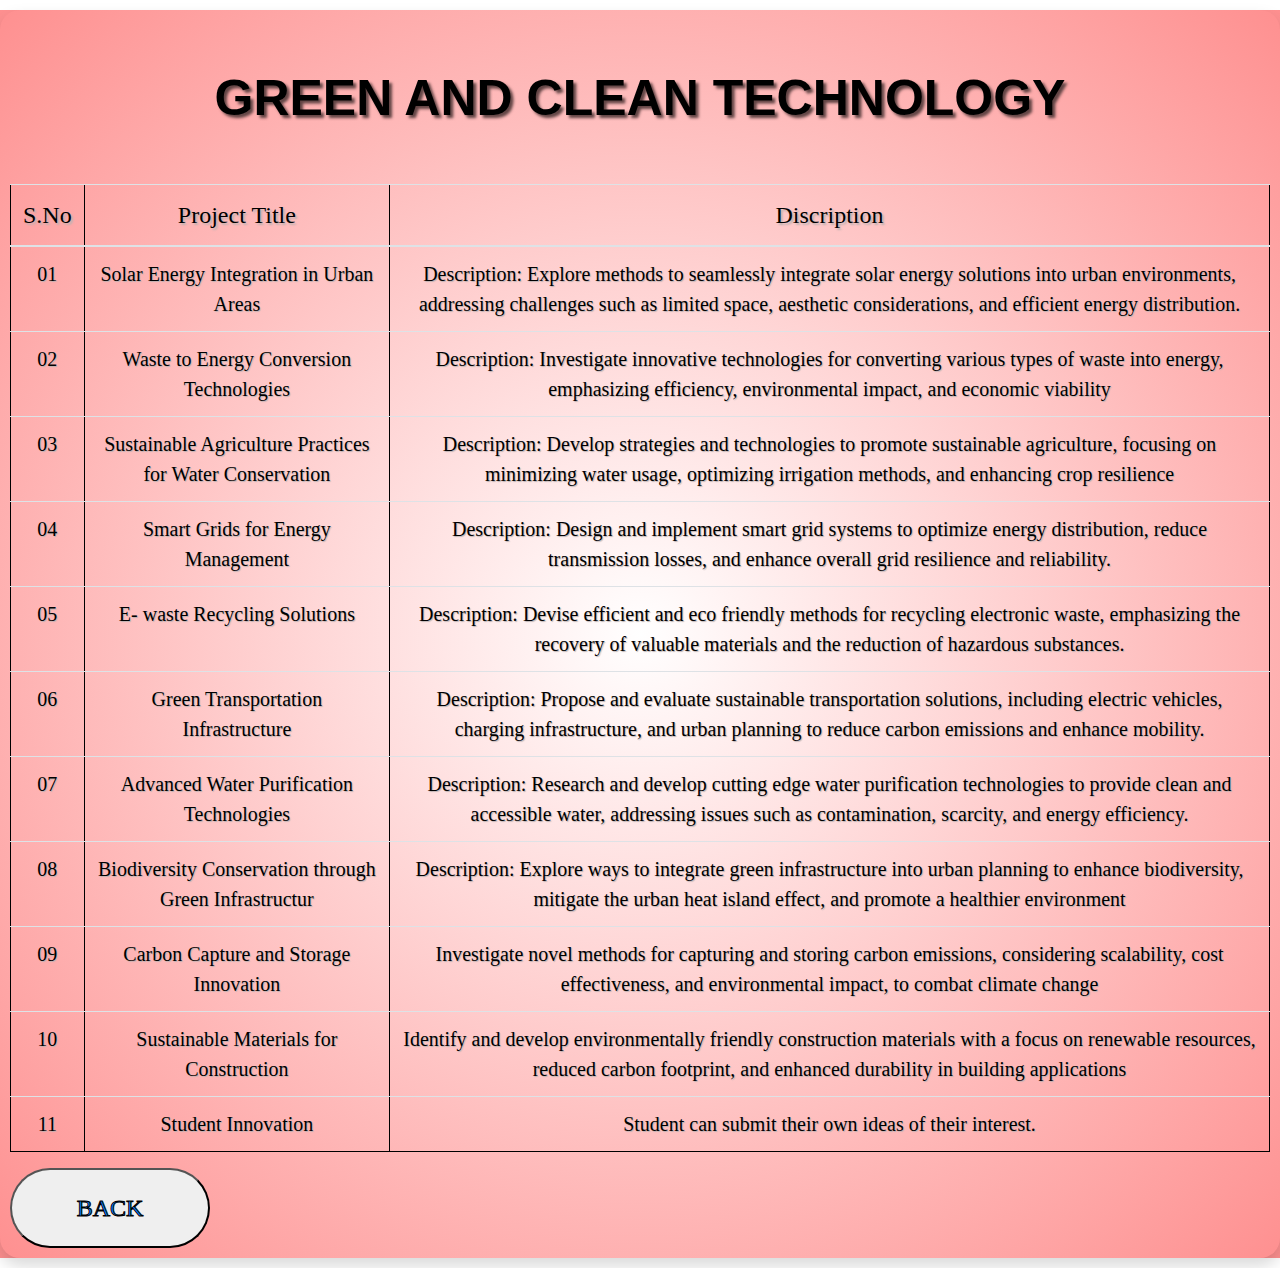
<file: Greenandcleantechnology.html>
<!DOCTYPE html>
<html>
    <head>
        <link rel="stylesheet" href="css/style.css" type="text/css">
          <title>
            Medical Theme Projects
          </title>
          <link rel="stylesheet" href="https://stackpath.bootstrapcdn.com/bootstrap/4.5.2/css/bootstrap.min.css" integrity="sha384-JcKb8q3iqJ61gNV9KGb8thSsNjpSL0n8PARn9HuZOnIxN0hoP+VmmDGMN5t9UJ0Z" crossorigin="anonymous">
          <script src="https://code.jquery.com/jquery-3.5.1.slim.min.js" integrity="sha384-DfXdz2htPH0lsSSs5nCTpuj/zy4C+OGpamoFVy38MVBnE+IbbVYUew+OrCXaRkfj" crossorigin="anonymous"></script>
          <script src="https://cdn.jsdelivr.net/npm/popper.js@1.16.1/dist/umd/popper.min.js" integrity="sha384-9/reFTGAW83EW2RDu2S0VKaIzap3H66lZH81PoYlFhbGU+6BZp6G7niu735Sk7lN" crossorigin="anonymous"></script>
          <script src="https://stackpath.bootstrapcdn.com/bootstrap/4.5.2/js/bootstrap.min.js" integrity="sha384-B4gt1jrGC7Jh4AgTPSdUtOBvfO8shuf57BaghqFfPlYxofvL8/KUEfYiJOMMV+rV" crossorigin="anonymous"></script>
          <style>
            .button {
            font-family: "sans-serif";
            font-size: 24px;
            width: 200px;
            height: 80px;
            border-radius: 50px;
            color: white;
            -webkit-text-stroke-width: 1px;
            -webkit-text-stroke-color: black;
            }
            button:hover{
                letter-spacing: 3px;
                background-color: #ff9f00;
                color: aliceblue;
                box-shadow: #ff9f00 0px 7px 29px 0px;
            }

            button:active{
                transform: translateY(10px);
            }
          </style>
    </head>
    <body>
        <div style="background-image: radial-gradient(#fff, #fe9090);">
        
                    <div class="block shadow">
                            <h1 class="h text-center p-5">GREEN AND CLEAN TECHNOLOGY</h1>

                            <table class="table" border="4">
                                <thead>
                                    <tr>
                                        <th class="faculties-h2">S.No </th>
                                        <th class="faculties-h2">Project Title </th>
                                        <th class="faculties-h2">Discription</th>
                                    </tr>
                                </thead>
                                    <tbody>
                                     <tr>
                                        <td class="faculties-p">01</td>
                                        <td class="faculties-p">Solar Energy Integration in Urban Areas</td>
                                        <td class="faculties-p">Description: Explore methods to seamlessly integrate solar energy solutions 
                                            into urban environments, addressing challenges such as limited space, aesthetic 
                                            considerations, and efficient energy distribution.</td>
                                     </tr>
                                     <tr>
                                        <td class="faculties-p">02</td>
                                        <td class="faculties-p">Waste to Energy Conversion Technologies</td>
                                        <td class="faculties-p">Description: Investigate innovative technologies for converting various 
                                            types of waste into energy, emphasizing efficiency, environmental impact, and 
                                            economic viability</td>
                                     </tr>
                                     <tr>
                                        <td class="faculties-p">03</td>
                                        <td class="faculties-p">Sustainable Agriculture Practices for Water Conservation</td>
                                        <td class="faculties-p">Description: Develop strategies and technologies to promote sustainable 
                                            agriculture, focusing on minimizing water usage, optimizing irrigation methods, 
                                            and enhancing crop resilience</td>
                                     </tr>
                                     <tr>
                                        <td class="faculties-p">04</td>
                                        <td class="faculties-p"> Smart Grids for Energy Management</td>
                                        <td class="faculties-p">Description: Design and implement smart grid systems to optimize energy 
                                            distribution, reduce transmission losses, and enhance overall grid resilience and 
                                            reliability.</td>
                                     </tr>
                                     <tr>
                                        <td class="faculties-p">05</td>
                                        <td class="faculties-p"> E- waste Recycling Solutions</td>
                                        <td class="faculties-p">Description: Devise efficient and eco friendly methods for recycling 
                                            electronic waste, emphasizing the recovery of valuable materials and the 
                                            reduction of hazardous substances.</td>
                                     </tr>
                                     <tr>
                                        <td class="faculties-p">06</td>
                                        <td class="faculties-p">Green Transportation Infrastructure</td>
                                        <td class="faculties-p">Description: Propose and evaluate sustainable transportation solutions, 
                                            including electric vehicles, charging infrastructure, and urban planning to 
                                            reduce carbon emissions and enhance mobility.</td>
                                     </tr>
                                     <tr>
                                        <td class="faculties-p">07</td>
                                        <td class="faculties-p"> Advanced Water Purification Technologies</td>
                                        <td class="faculties-p">Description: Research and develop cutting edge water purification 
                                            technologies to provide clean and accessible water, addressing issues such as 
                                            contamination, scarcity, and energy efficiency.</td>
                                     </tr>
                                     <tr>
                                        <td class="faculties-p">08</td>
                                        <td class="faculties-p"> Biodiversity Conservation through Green Infrastructur</td>
                                        <td class="faculties-p">Description: Explore ways to integrate green infrastructure into urban planning 
                                            to enhance biodiversity, mitigate the urban heat island effect, and promote a 
                                            healthier environment</td>
                                     </tr>
                                     <tr>
                                        <td class="faculties-p">09</td>
                                        <td class="faculties-p"> Carbon Capture and Storage Innovation</td>
                                        <td class="faculties-p">Investigate novel methods for capturing and storing carbon 
                                            emissions, considering scalability, cost effectiveness, and environmental 
                                            impact, to combat climate change</td>
                                     </tr>
                                     <tr>
                                        <td class="faculties-p">10</td>
                                        <td class="faculties-p">Sustainable Materials for Construction</td>
                                        <td class="faculties-p"> Identify and develop environmentally friendly construction 
                                            materials with a focus on renewable resources, reduced carbon footprint, and 
                                            enhanced durability in building applications</td>
                                     </tr>
                                     <tr>
                                        <td class="faculties-p">11</td>
                                        <td class="faculties-p">Student Innovation</td>
                                        <td class="faculties-p">Student can submit their own ideas of their interest.</td>
                                     </tr>
                                    </tbody>
                            </table>
                            <button class="button"><a href="https://dharun789.github.io/theme/" target="_blank">
                                BACK</a></button>
                    </div>
        </div>
               
    </body>
</html>
</file>
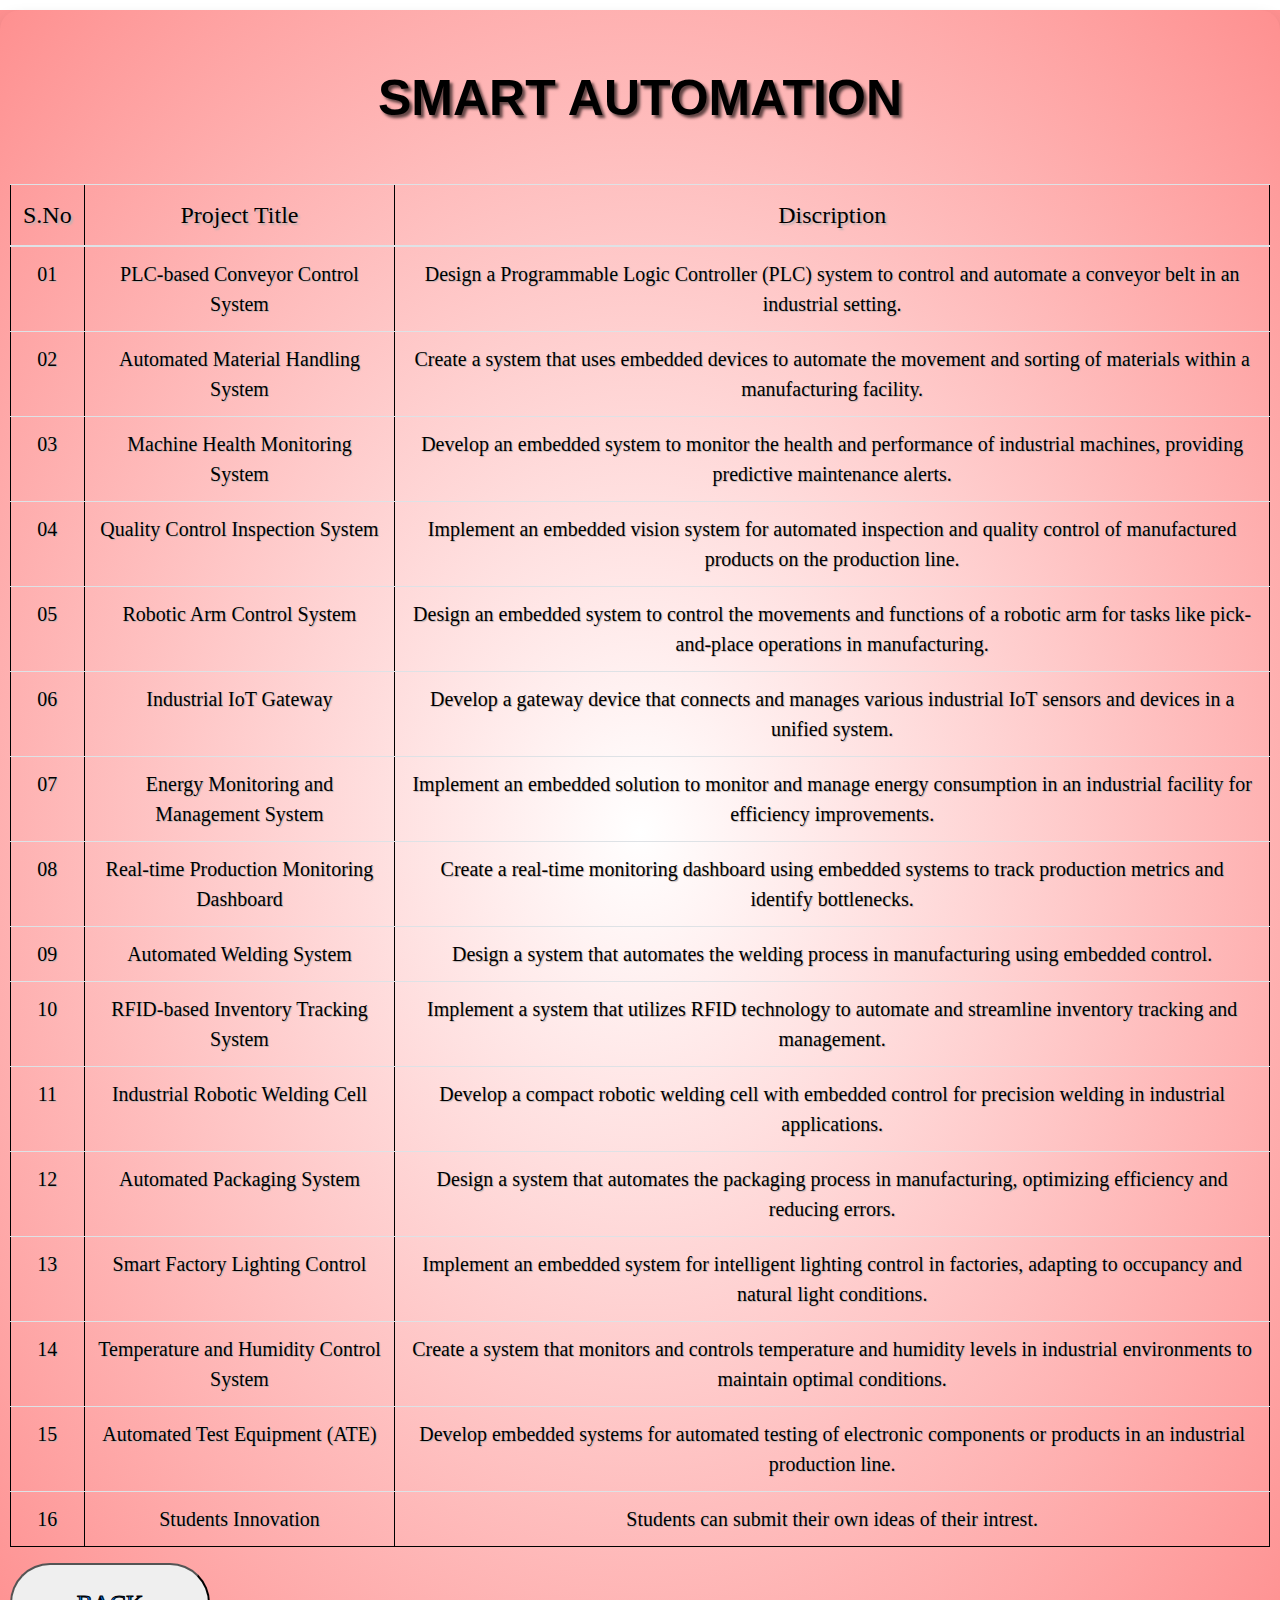
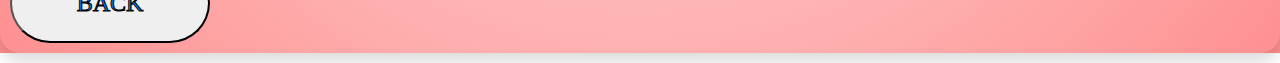
<file: ia.html>
<!DOCTYPE html>
<html>
    <head>
        <link rel="stylesheet" href="css/style.css" type="text/css">
          <title>
            Medical Theme Projects
          </title>
          <link rel="stylesheet" href="https://stackpath.bootstrapcdn.com/bootstrap/4.5.2/css/bootstrap.min.css" integrity="sha384-JcKb8q3iqJ61gNV9KGb8thSsNjpSL0n8PARn9HuZOnIxN0hoP+VmmDGMN5t9UJ0Z" crossorigin="anonymous">
          <script src="https://code.jquery.com/jquery-3.5.1.slim.min.js" integrity="sha384-DfXdz2htPH0lsSSs5nCTpuj/zy4C+OGpamoFVy38MVBnE+IbbVYUew+OrCXaRkfj" crossorigin="anonymous"></script>
          <script src="https://cdn.jsdelivr.net/npm/popper.js@1.16.1/dist/umd/popper.min.js" integrity="sha384-9/reFTGAW83EW2RDu2S0VKaIzap3H66lZH81PoYlFhbGU+6BZp6G7niu735Sk7lN" crossorigin="anonymous"></script>
          <script src="https://stackpath.bootstrapcdn.com/bootstrap/4.5.2/js/bootstrap.min.js" integrity="sha384-B4gt1jrGC7Jh4AgTPSdUtOBvfO8shuf57BaghqFfPlYxofvL8/KUEfYiJOMMV+rV" crossorigin="anonymous"></script>
          <style>
            .button {
            font-family: "sans-serif";
            font-size: 24px;
            width: 200px;
            height: 80px;
            border-radius: 50px;
            color: white;
            -webkit-text-stroke-width: 1px;
            -webkit-text-stroke-color: black;
            }
            button:hover{
                letter-spacing: 3px;
                background-color: #ff9f00;
                color: aliceblue;
                box-shadow: #ff9f00 0px 7px 29px 0px;
            }

            button:active{
                transform: translateY(10px);
            }
          </style>
    </head>
    <body>
        <div style="background-image: radial-gradient(#fff, #fe9090);">
        
                    <div class="block shadow">
                            <h1 class="h text-center p-5">SMART AUTOMATION</h1>

                            <table class="table" border="4">
                                <thead>
                                    <tr>
                                        <th class="faculties-h2">S.No </th>
                                        <th class="faculties-h2">Project Title </th>
                                        <th class="faculties-h2">Discription</th>
                                    </tr>
                                </thead>
                                    <tbody>
                                    <tr>
                                        <td class="faculties-p">01</td>
                                        <td class="faculties-p">PLC-based Conveyor Control System</td>
                                        <td class="faculties-p">Design a Programmable Logic Controller (PLC) system to control and automate a conveyor belt in an industrial setting.</td>
                                    </tr>
                                    <tr>
                                        <td class="faculties-p">02</td>
                                        <td class="faculties-p">Automated Material Handling System</td>
                                        <td class="faculties-p">Create a system that uses embedded devices to automate the movement and sorting of materials within a manufacturing facility.</td>
                                    </tr>
                                    <tr>
                                        <td class="faculties-p">03</td>
                                        <td class="faculties-p">Machine Health Monitoring System</td>
                                        <td class="faculties-p">Develop an embedded system to monitor the health and performance of industrial machines, providing predictive maintenance alerts.</td>
                                    </tr>
                                    <tr>
                                        <td class="faculties-p">04</td>
                                        <td class="faculties-p">Quality Control Inspection System</td>
                                        <td class="faculties-p">Implement an embedded vision system for automated inspection and quality control of manufactured products on the production line.</td>
                                    </tr>
                                    <tr>
                                        <td class="faculties-p">05</td>
                                        <td class="faculties-p">Robotic Arm Control System</td>
                                        <td class="faculties-p">Design an embedded system to control the movements and functions of a robotic arm for tasks like pick-and-place operations in manufacturing.</td>
                                    </tr>
                                    <tr>
                                        <td class="faculties-p">06</td>
                                        <td class="faculties-p">Industrial IoT Gateway</td>
                                        <td class="faculties-p">Develop a gateway device that connects and manages various industrial IoT sensors and devices in a unified system.</td>
                                    </tr>
                                    <tr>
                                        <td class="faculties-p">07</td>
                                        <td class="faculties-p">Energy Monitoring and Management System</td>
                                        <td class="faculties-p">Implement an embedded solution to monitor and manage energy consumption in an industrial facility for efficiency improvements.</td>
                                    </tr>
                                    <tr>
                                        <td class="faculties-p">08</td>
                                        <td class="faculties-p">Real-time Production Monitoring Dashboard</td>
                                        <td class="faculties-p">Create a real-time monitoring dashboard using embedded systems to track production metrics and identify bottlenecks.</td>
                                    </tr>
                                    <tr>
                                        <td class="faculties-p">09</td>
                                        <td class="faculties-p">Automated Welding System</td>
                                        <td class="faculties-p">Design a system that automates the welding process in manufacturing using embedded control.</td>
                                    </tr>
                                    <tr>
                                        <td class="faculties-p">10</td>
                                        <td class="faculties-p">RFID-based Inventory Tracking System</td>
                                        <td class="faculties-p">Implement a system that utilizes RFID technology to automate and streamline inventory tracking and management.</td>
                                    </tr>
                                    <tr>
                                        <td class="faculties-p">11</td>
                                        <td class="faculties-p">Industrial Robotic Welding Cell</td>
                                        <td class="faculties-p">Develop a compact robotic welding cell with embedded control for precision welding in industrial applications.</td>
                                    </tr>
                                    <tr>
                                        <td class="faculties-p">12</td>
                                        <td class="faculties-p">Automated Packaging System</td>
                                        <td class="faculties-p">Design a system that automates the packaging process in manufacturing, optimizing efficiency and reducing errors.</td>
                                    </tr>
                                    <tr>
                                        <td class="faculties-p">13</td>
                                        <td class="faculties-p">Smart Factory Lighting Control</td>
                                        <td class="faculties-p">Implement an embedded system for intelligent lighting control in factories, adapting to occupancy and natural light conditions.</td>
                                    </tr>
                                    <tr>
                                        <td class="faculties-p">14</td>
                                        <td class="faculties-p">Temperature and Humidity Control System</td>
                                        <td class="faculties-p">Create a system that monitors and controls temperature and humidity levels in industrial environments to maintain optimal conditions.</td>
                                    </tr>
                                    <tr>
                                        <td class="faculties-p">15</td>
                                        <td class="faculties-p">Automated Test Equipment (ATE)</td>
                                        <td class="faculties-p">Develop embedded systems for automated testing of electronic components or products in an industrial production line.</td>
                                    </tr>
                                    <tr>
                                        <td class="faculties-p">16</td>
                                        <td class="faculties-p">Students Innovation</td>
                                        <td class="faculties-p">Students can submit their own ideas of their intrest.</td>
                                     </tr>
                                    </tbody>
                            </table>

                            <button class="button"><a href="https://dharun789.github.io/theme/" target="_blank">
                                BACK</a></button>
                        </div>
                    </div>
                    
               
    </body>
</html>
</file>
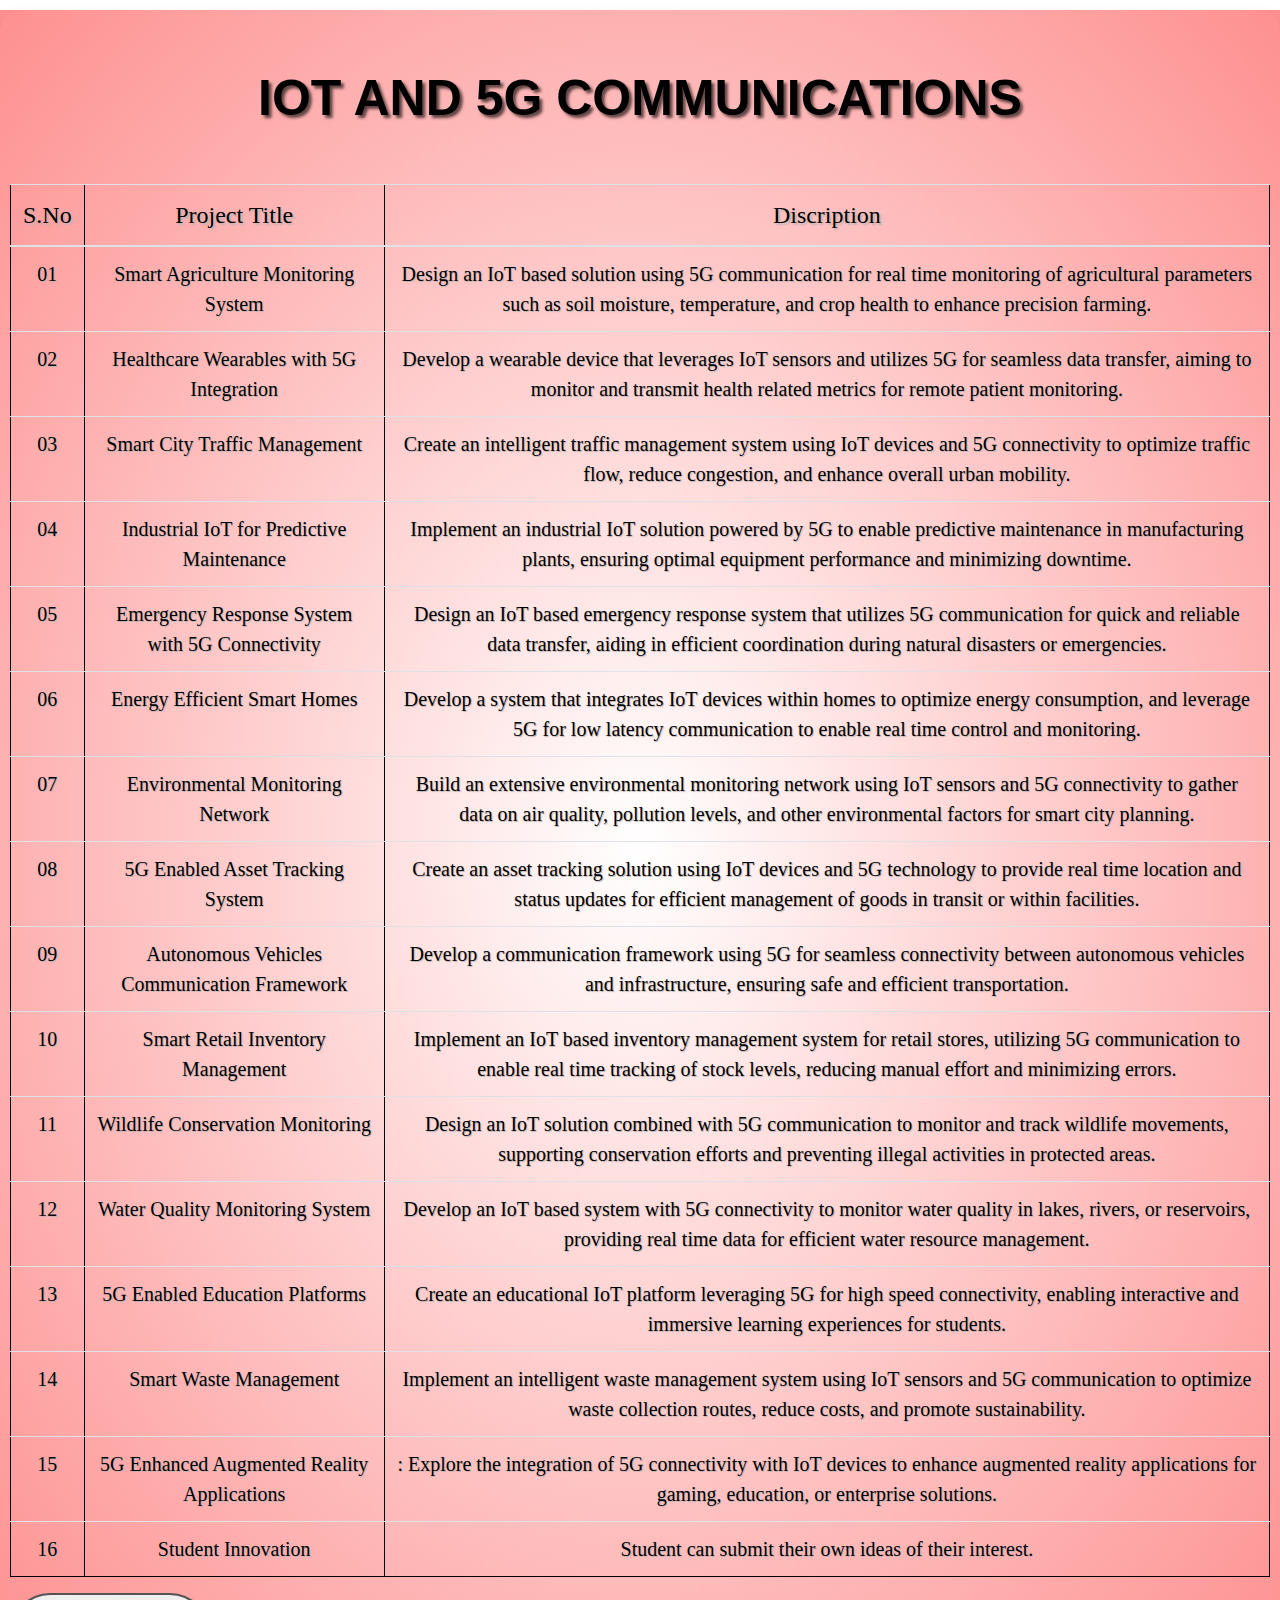
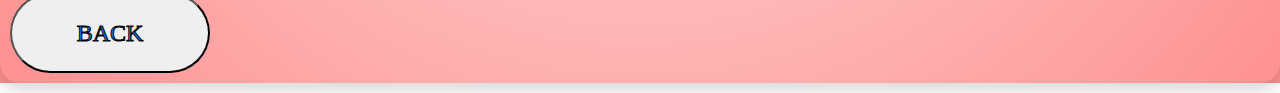
<file: iotand5gcommunication.html>
<!DOCTYPE html>
<html>
    <head>
        <link rel="stylesheet" href="css/style.css" type="text/css">
          <title>
            Medical Theme Projects
          </title>
          <link rel="stylesheet" href="https://stackpath.bootstrapcdn.com/bootstrap/4.5.2/css/bootstrap.min.css" integrity="sha384-JcKb8q3iqJ61gNV9KGb8thSsNjpSL0n8PARn9HuZOnIxN0hoP+VmmDGMN5t9UJ0Z" crossorigin="anonymous">
          <script src="https://code.jquery.com/jquery-3.5.1.slim.min.js" integrity="sha384-DfXdz2htPH0lsSSs5nCTpuj/zy4C+OGpamoFVy38MVBnE+IbbVYUew+OrCXaRkfj" crossorigin="anonymous"></script>
          <script src="https://cdn.jsdelivr.net/npm/popper.js@1.16.1/dist/umd/popper.min.js" integrity="sha384-9/reFTGAW83EW2RDu2S0VKaIzap3H66lZH81PoYlFhbGU+6BZp6G7niu735Sk7lN" crossorigin="anonymous"></script>
          <script src="https://stackpath.bootstrapcdn.com/bootstrap/4.5.2/js/bootstrap.min.js" integrity="sha384-B4gt1jrGC7Jh4AgTPSdUtOBvfO8shuf57BaghqFfPlYxofvL8/KUEfYiJOMMV+rV" crossorigin="anonymous"></script>
          <style>
            .button {
            font-family: "sans-serif";
            font-size: 24px;
            width: 200px;
            height: 80px;
            border-radius: 50px;
            color: white;
            -webkit-text-stroke-width: 1px;
            -webkit-text-stroke-color: black;
            }
            button:hover{
                letter-spacing: 3px;
                background-color: #ff9f00;
                color: aliceblue;
                box-shadow: #ff9f00 0px 7px 29px 0px;
            }

            button:active{
                transform: translateY(10px);
            }
          </style>
    </head>
    <body>
        <div style="background-image: radial-gradient(#fff, #fe9090);">
        
                    <div class="block shadow">
                            <h1 class="h text-center p-5">IOT AND 5G COMMUNICATIONS</h1>

                            <table class="table" border="4">
                                <thead>
                                    <tr>
                                        <th class="faculties-h2">S.No </th>
                                        <th class="faculties-h2">Project Title </th>
                                        <th class="faculties-h2">Discription</th>
                                    </tr>
                                </thead>
                                    <tbody>
                                     <tr>
                                        <td class="faculties-p">01</td>
                                        <td class="faculties-p">Smart Agriculture Monitoring System</td>
                                        <td class="faculties-p">Design an IoT based solution using 
                                            5G communication for real time monitoring of agricultural parameters such as 
                                            soil moisture, temperature, and crop health to enhance precision farming.</td>
                                     </tr>
                                     <tr>
                                        <td class="faculties-p">02</td>
                                        <td class="faculties-p">Healthcare Wearables with 5G Integration</td>
                                        <td class="faculties-p">Develop a wearable device that 
                                            leverages IoT sensors and utilizes 5G for seamless data transfer, aiming to 
                                            monitor and transmit health related metrics for remote patient monitoring.
                                            </td>
                                     </tr>
                                     <tr>
                                        <td class="faculties-p">03</td>
                                        <td class="faculties-p">Smart City Traffic Management</td>
                                        <td class="faculties-p">Create an intelligent traffic management 
                                            system using IoT devices and 5G connectivity to optimize traffic flow, reduce 
                                            congestion, and enhance overall urban mobility.</td>
                                     </tr>
                                     <tr>
                                        <td class="faculties-p">04</td>
                                        <td class="faculties-p">Industrial IoT for Predictive Maintenance</td>
                                        <td class="faculties-p">Implement an industrial IoT 
                                            solution powered by 5G to enable predictive maintenance in manufacturing 
                                            plants, ensuring optimal equipment performance and minimizing downtime.
                                            </td>
                                     </tr>
                                     <tr>
                                        <td class="faculties-p">05</td>
                                        <td class="faculties-p">Emergency Response System with 5G Connectivity</td>
                                        <td class="faculties-p">Design an IoT based 
                                            emergency response system that utilizes 5G communication for quick and 
                                            reliable data transfer, aiding in efficient coordination during natural disasters or 
                                            emergencies.</td>
                                     </tr>
                                     <tr>
                                        <td class="faculties-p">06</td>
                                        <td class="faculties-p">Energy Efficient Smart Homes</td>
                                        <td class="faculties-p">Develop a system that integrates IoT 
                                            devices within homes to optimize energy consumption, and leverage 5G for low 
                                            latency communication to enable real time control and monitoring.</td>
                                     </tr>
                                     <tr>
                                        <td class="faculties-p">07</td>
                                        <td class="faculties-p">Environmental Monitoring Network</td>
                                        <td class="faculties-p">Build an extensive environmental 
                                            monitoring network using IoT sensors and 5G connectivity to gather data on air 
                                            quality, pollution levels, and other environmental factors for smart city 
                                            planning.</td>
                                     </tr>
                                     <tr>
                                        <td class="faculties-p">08</td>
                                        <td class="faculties-p">5G Enabled Asset Tracking System</td>
                                        <td class="faculties-p">Create an asset tracking solution using 
                                            IoT devices and 5G technology to provide real time location and status updates 
                                            for efficient management of goods in transit or within facilities.</td>
                                     </tr>
                                     <tr>
                                        <td class="faculties-p">09</td>
                                        <td class="faculties-p">Autonomous Vehicles Communication Framework</td>
                                        <td class="faculties-p">Develop a 
                                            communication framework using 5G for seamless connectivity between 
                                            autonomous vehicles and infrastructure, ensuring safe and efficient 
                                            transportation.</td>
                                     </tr>
                                     <tr>
                                        <td class="faculties-p">10</td>
                                        <td class="faculties-p">Smart Retail Inventory Management</td>
                                        <td class="faculties-p">Implement an IoT based inventory 
                                            management system for retail stores, utilizing 5G communication to enable real 
                                            time tracking of stock levels, reducing manual effort and minimizing errors.</td>
                                     </tr>
                                     <tr>
                                        <td class="faculties-p">11</td>
                                        <td class="faculties-p">Wildlife Conservation Monitoring</td>
                                        <td class="faculties-p">Design an IoT solution combined with 
                                            5G communication to monitor and track wildlife movements, supporting 
                                            conservation efforts and preventing illegal activities in protected areas.
                                            </td>
                                     </tr>
                                     <tr>
                                        <td class="faculties-p">12</td>
                                        <td class="faculties-p">Water Quality Monitoring System</td>
                                        <td class="faculties-p">Develop an IoT based system with 5G 
                                            connectivity to monitor water quality in lakes, rivers, or reservoirs, providing 
                                            real time data for efficient water resource management.</td>
                                     </tr>
                                     <tr>
                                        <td class="faculties-p">13</td>
                                        <td class="faculties-p">5G Enabled Education Platforms</td>
                                        <td class="faculties-p">Create an educational IoT platform 
                                            leveraging 5G for high speed connectivity, enabling interactive and immersive 
                                            learning experiences for students.</td>
                                     </tr>
                                     <tr>
                                        <td class="faculties-p">14</td>
                                        <td class="faculties-p">Smart Waste Management</td>
                                        <td class="faculties-p">Implement an intelligent waste management 
                                            system using IoT sensors and 5G communication to optimize waste collection 
                                            routes, reduce costs, and promote sustainability.</td>
                                     </tr>
                                     <tr>
                                        <td class="faculties-p">15</td>
                                        <td class="faculties-p">5G Enhanced Augmented Reality Applications</td>
                                        <td class="faculties-p">: Explore the integration 
                                            of 5G connectivity with IoT devices to enhance augmented reality applications 
                                            for gaming, education, or enterprise solutions.</td>
                                     </tr>
                                     <tr>
                                        <td class="faculties-p">16</td>
                                        <td class="faculties-p">Student Innovation</td>
                                        <td class="faculties-p">Student can submit their own ideas of their interest.</td>
                                     </tr>
                                    </tbody>
                            </table>
                            <button class="button"><a href="https://dharun789.github.io/theme/" target="_blank">
                                BACK</a></button>
                    </div>
        </div>
               
    </body>
</html>
</file>
<file: css/style.css>
.navbar-image{
    height: 150px;
    width: 150px;
}

.poster{
    width: 100%;
    margin-bottom: 15px;
}

.h{
    color: #000000;
    font-family: sans-serif;
    font-size: 50px;
    font-weight: 700;
}

.p{
    color: #000000;
    font-family: sans-serif;
    font-size: 20px;
}

.block{
    padding: 10px;
    border-radius: 20px;
    margin-top: 10px;
    margin-bottom: 10px;
}

.list {
    list-style-type: disc;
    color: #3ee0b8;
  }
  
.theme-list {
    list-style-type: square;
    color: #000000;
  }

.icon{
    height: 20px;
    width: 20px;
}

.image{
    height: 200px;
    width: 200px;
    box-shadow: 10px 10px 10px #f57171;
}


.faculties-h{
    font-family: "sans-serif";
    font-size: 28px;
    font-weight: 200;
    padding: 8px;
    text-align: center;
    color: #000000;
}

.faculties-h2{
    font-family: "sans-serif";
    font-size: 24px;
    font-weight: 200;
    text-align: center;
    color: #000000;
}

.faculties-h3{
    font-family: "sans-serif";
    font-size: 20px;
    font-weight: 200;
    text-align: center;
    color: #000000;
}

.faculties-p{
    font-family: "sans-serif";
    font-size: 20px;
    font-weight: 200;
    text-align: center;
    color: #000000;
}



.image-theme{
    width: 500px;
    height: 400px;
    box-shadow: 10px 10px 10px #f57171;
}

.theme-h{
    color: #000000;
}


.table{
    border-width: 1px;
    border-color: #000000;
    padding: 2px;
}

.contactus-image{
    height: 48px;
    margin-right: 15px;
}

.prize-image{
    height: 400px;
    box-shadow: 10px 10px 10px #f57171;
}

.glow{
    font-size: 50px;
    color: #000000;
    text-align: center;
    font-family: 'Franklin Gothic Medium', 'Arial Narrow', Arial, sans-serif;
    font-weight: bold;
    font-style: italic;
}


.footer{
    font-family: sans-serif;
    color: #000000;
    font-size: 18px;
    text-align: center;
}

.h-line{
    background-color: #000000;
    height: 1px;
}


.navbar-image{
    height: 80px;
    width: 100px;
}

.poster{
    width: 100%;
    margin-bottom: 15px;
}

.h{
    color: #000;
    font-family: sans-serif;
    font-size: 50px;
    font-weight: 700;
    text-shadow: 3px 3px 3px #614444;
}

.p{
    color: #000000;
    font-family: sans-serif;
    font-size: 20px;
    text-shadow: 1px 1px 1px #888888;
}

.block{
    padding: 10px;
    border-radius: 20px;
    margin-top: 10px;
    margin-bottom: 10px;
}

.list {
    list-style-type: disc;
    color: #000000;
  }
  
.theme-list {
    list-style-type: square;
    color: #000000;
  }

.icon{
    height: 20px;
    width: 20px;
}

.image{
    height: 200px;
    width: 200px;
    border-radius: 100px;
    box-shadow: 10px 10px 10px #f57171;
}


.faculties-h{
    font-family: "sans-serif";
    font-size: 28px;
    font-weight: 200;
    padding: 8px;
    text-align: center;
    color: #000000;
    text-shadow: 2px 2px 2px #bbb2b2;
}

.faculties-h2{
    font-family: "sans-serif";
    font-size: 24px;
    font-weight: 200;
    text-align: center;
    color: #000000;
    text-shadow: 2px 2px 2px #bbb2b2;
}

.faculties-h3{
    font-family: "sans-serif";
    font-size: 20px;
    font-weight: 200;
    text-align: center;
    color: #000000;
    text-shadow: 2px 2px 2px #bbb2b2;
}

.faculties-p{
    font-family: "sans-serif";
    font-size: 20px;
    font-weight: 200;
    text-align: center;
    color: #000;
    text-shadow: 1px 1px 1px #bbb2b2;
}

.image-theme{
    width: 500px;
    height: 400px;
    box-shadow: 10px 10px 10px #f57171;
}

.theme-h{
    color: #000000;
}


.table{
    border-width: 1px;
    border-color: #000000;
    padding: 10px;
}

.contactus-image{
    height: 48px;
    margin-right: 15px;
}

.prize-image{
    height: 400px;
    box-shadow: 10px 10px 10px #f57171;
}

.glow{
    font-size: 50px;
    color: #000;
    text-align: center;
    -webkit-animation: glow 1s ease-in-out infinite alternate;
    -moz-animation: glow 1s ease-in-out infinite alternate;
    animation: glow 1s ease-in-out infinite alternate; 
}

.footer{
    font-family: sans-serif;
    color: #000000;
    font-size: 18px;
    text-align: center;
}

.h-line{
    background-color: #000;
    height: 1px;
}


.sponser-1{
    border-radius: 200px;
height: 200px;
margin: 20px;
margin-left: 200px;
box-shadow: 10px 10px 10px #f57171
}

.sponser-3{
border-radius: 200px;
height: 200px;
margin: 40px;
box-shadow: 10px 10px 10px #f57171
}

.sponser-2{
border-radius: 200px;
height: 200px;
margin: 35px;
box-shadow: 10px 10px 10px #f57171
}


.sponser{
border-radius: 200px;
height: 200px;
margin: 20px;
box-shadow: 10px 10px 10px #f57171
}
</file>
